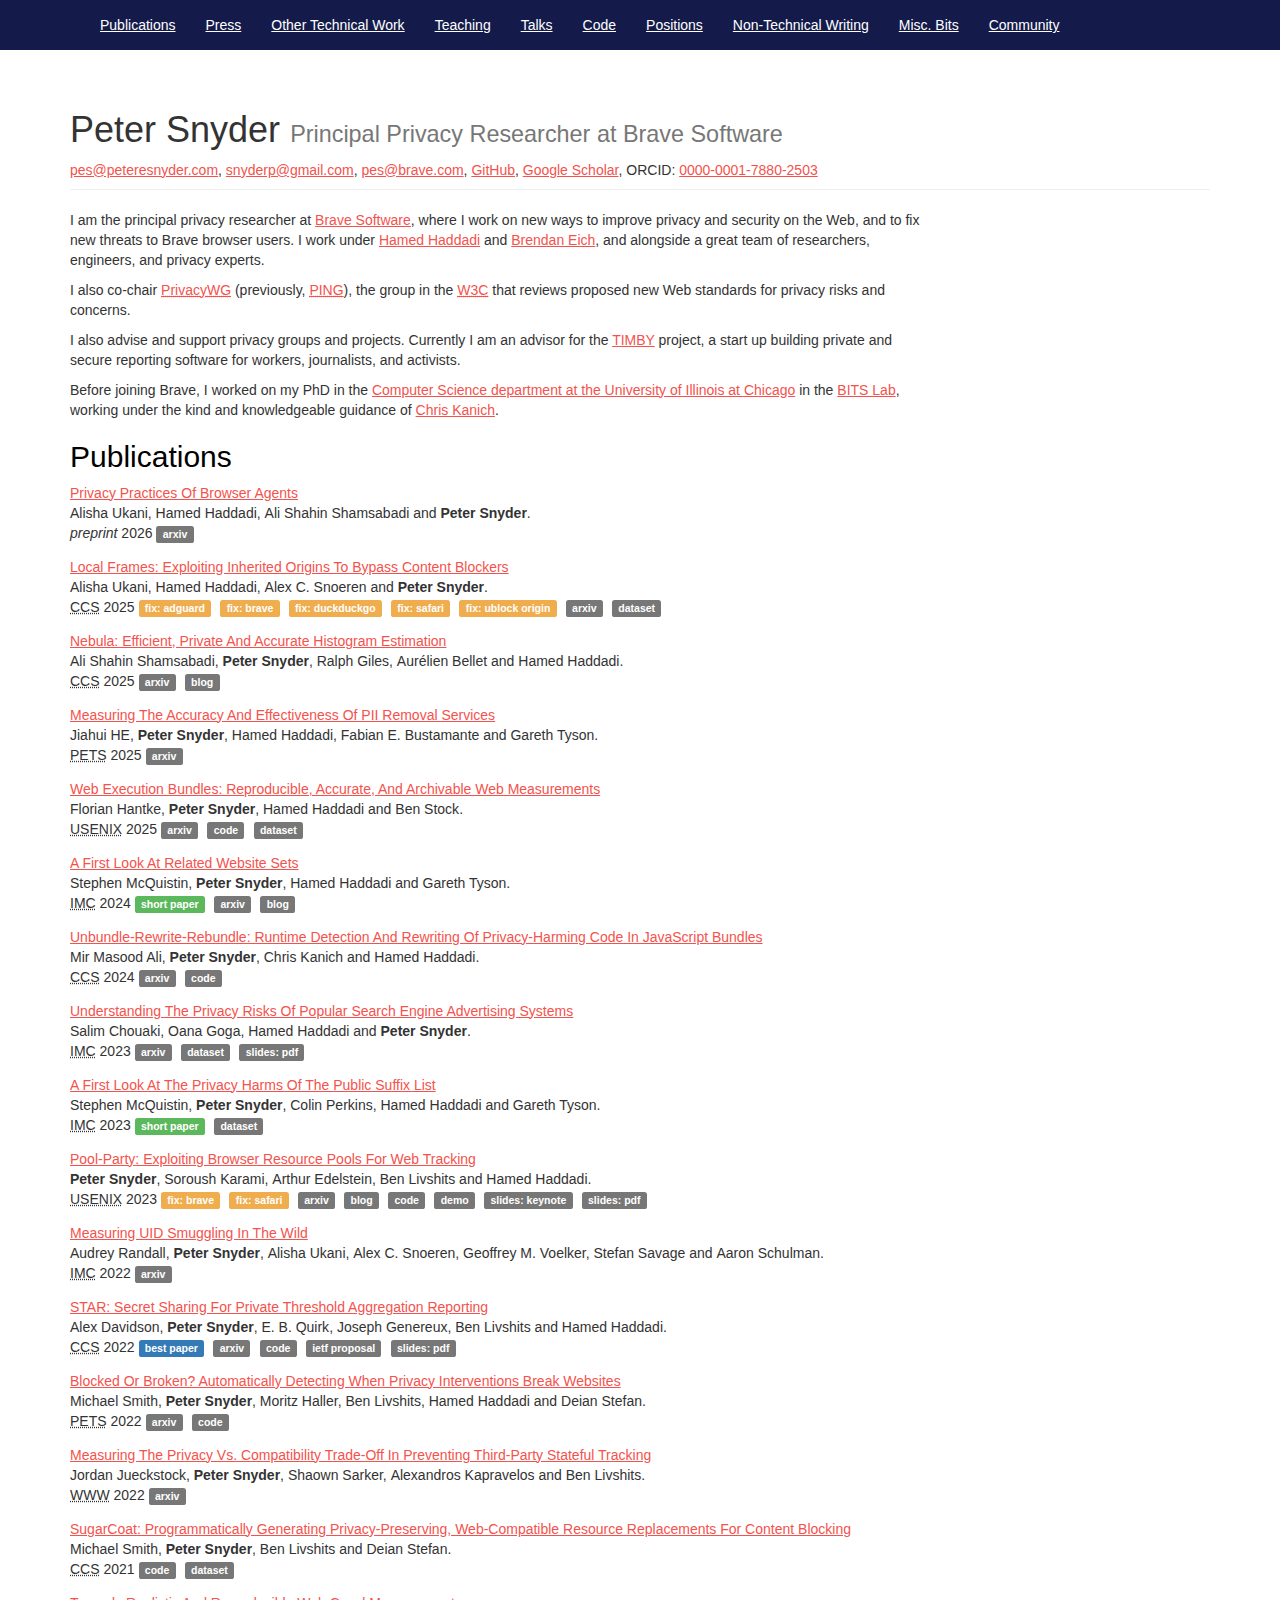
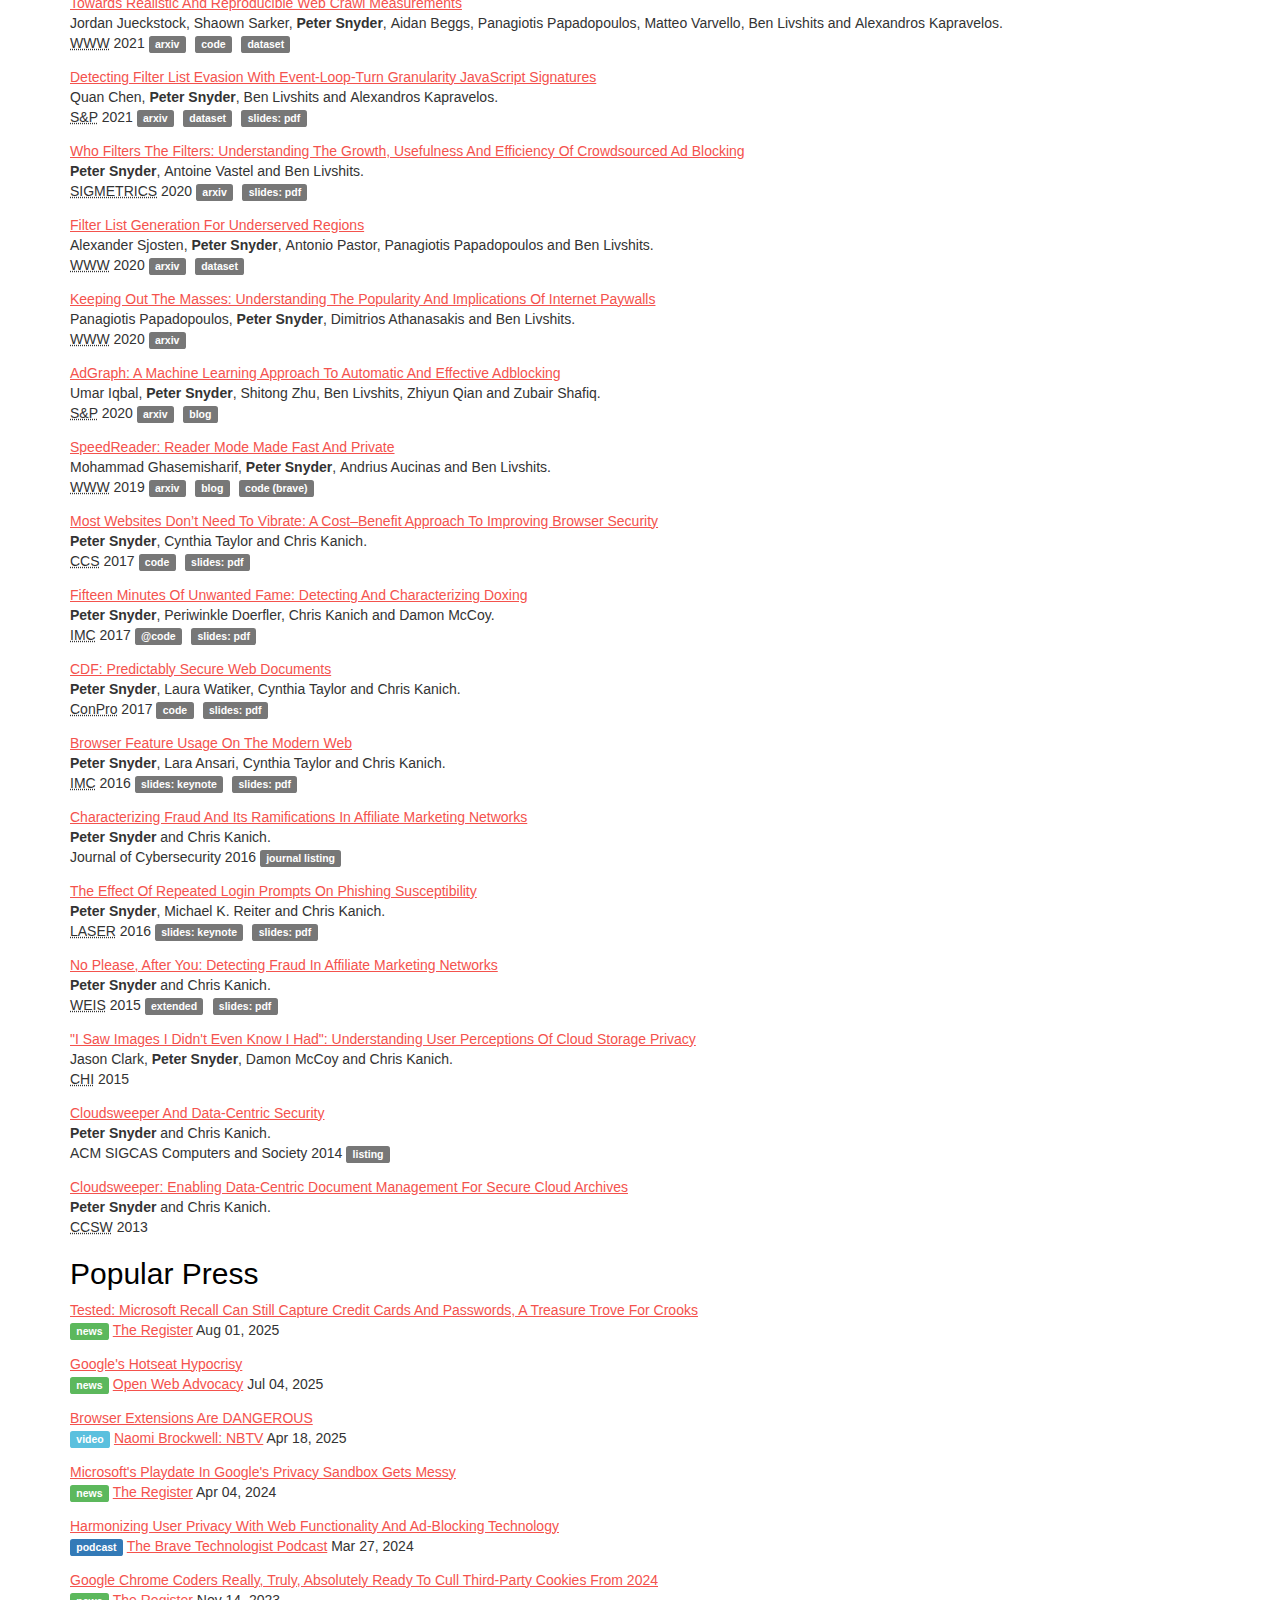
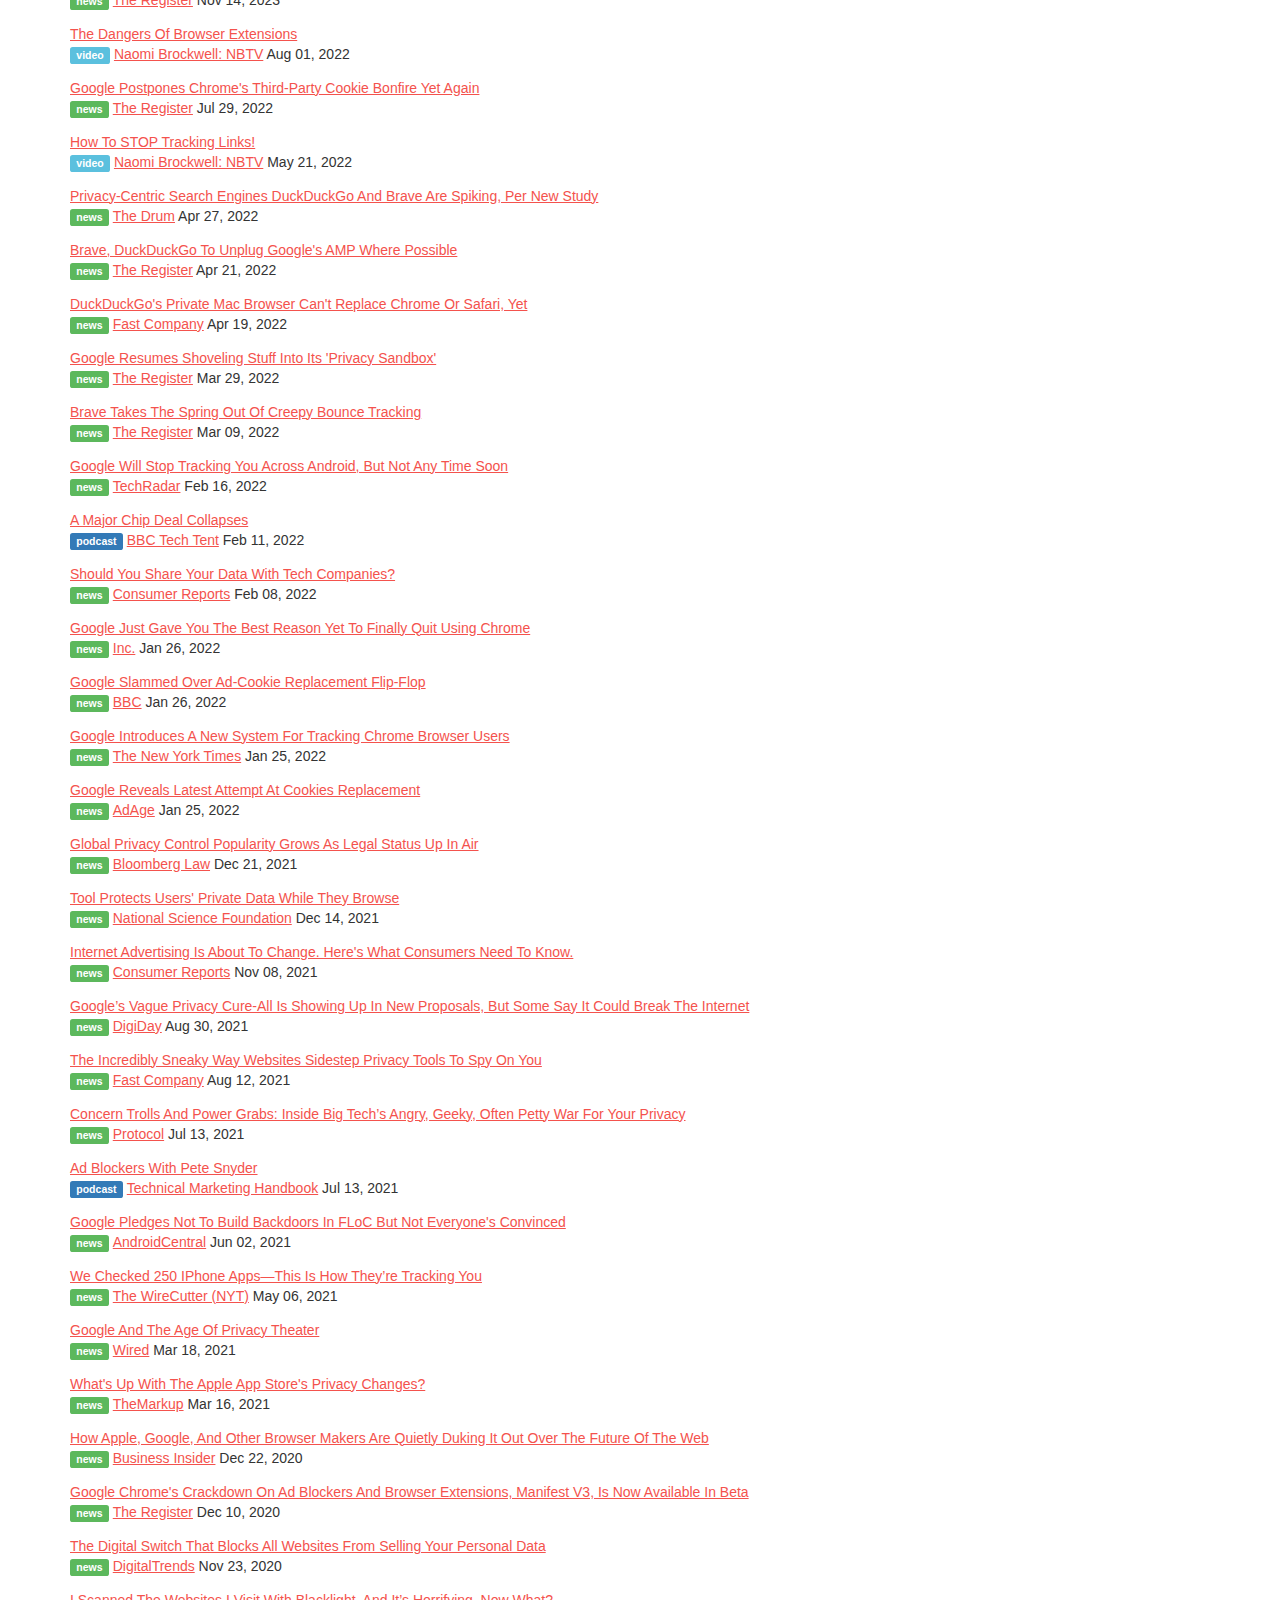
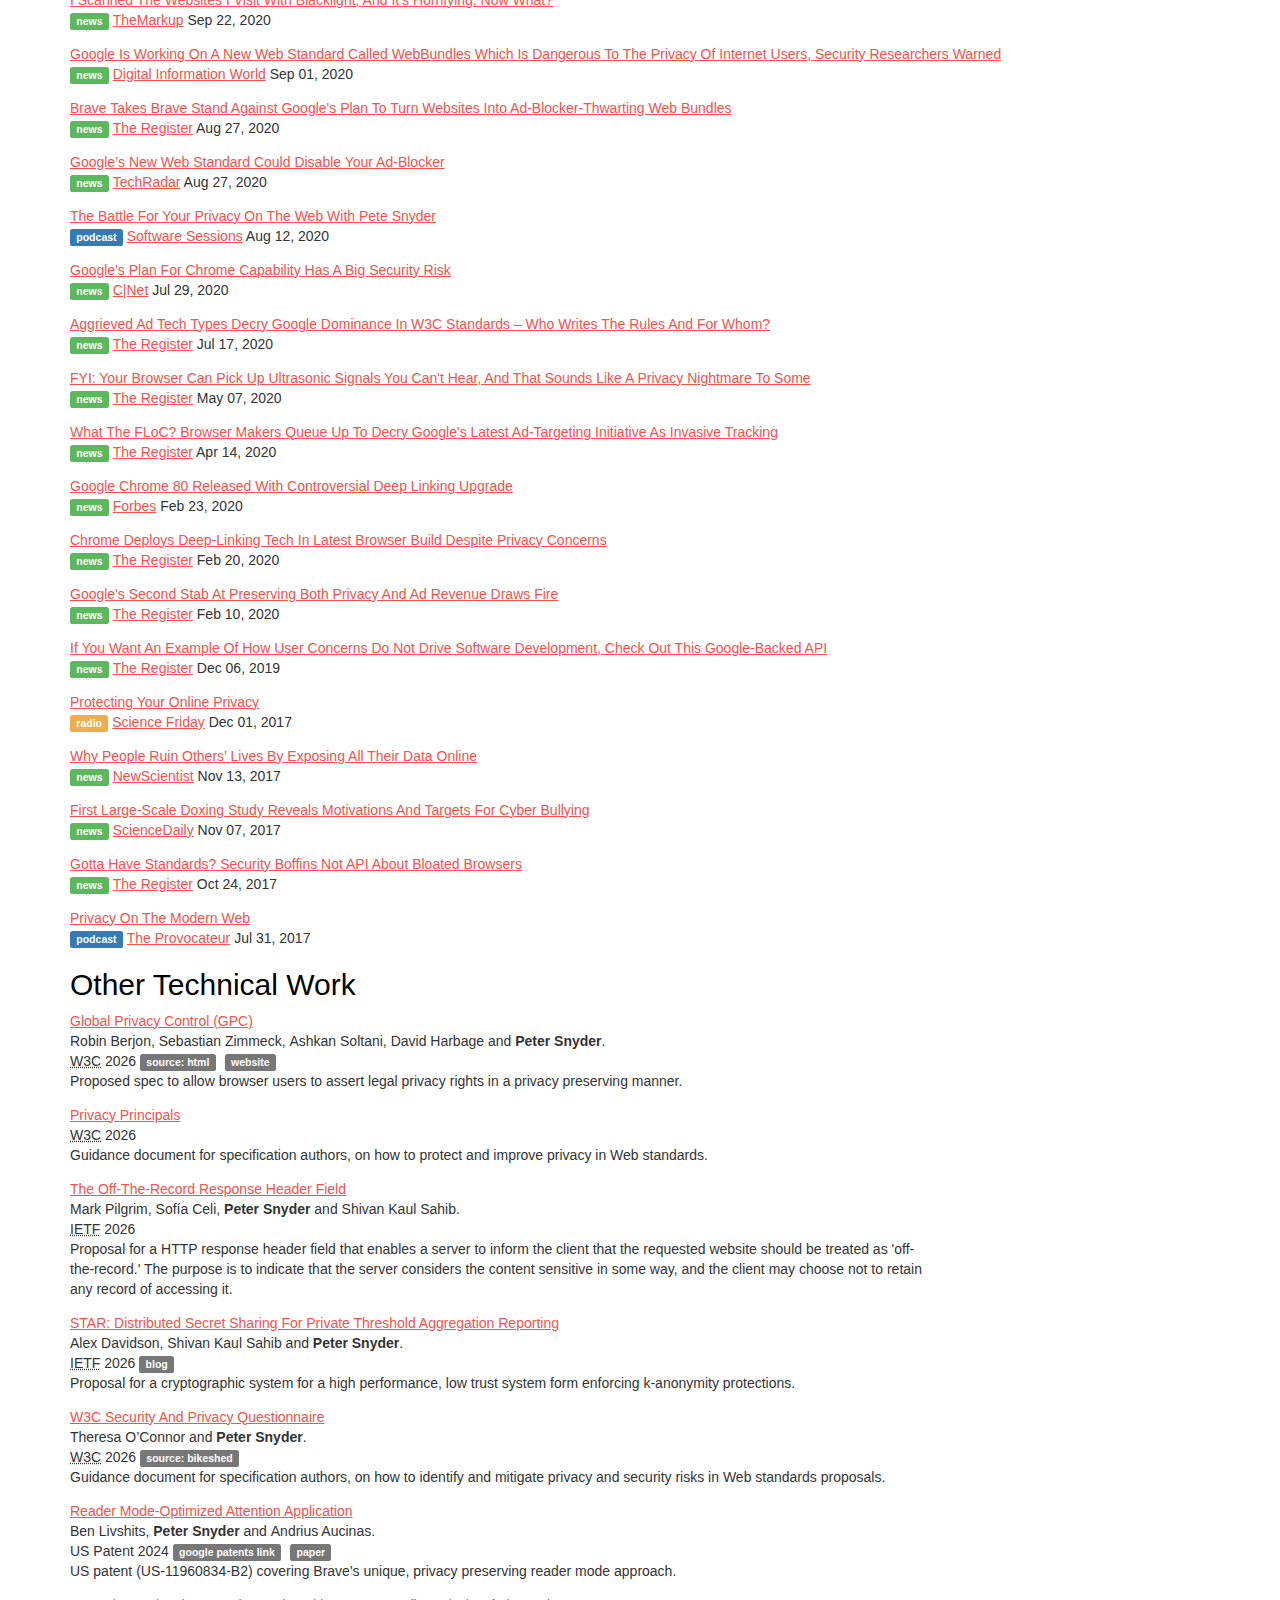
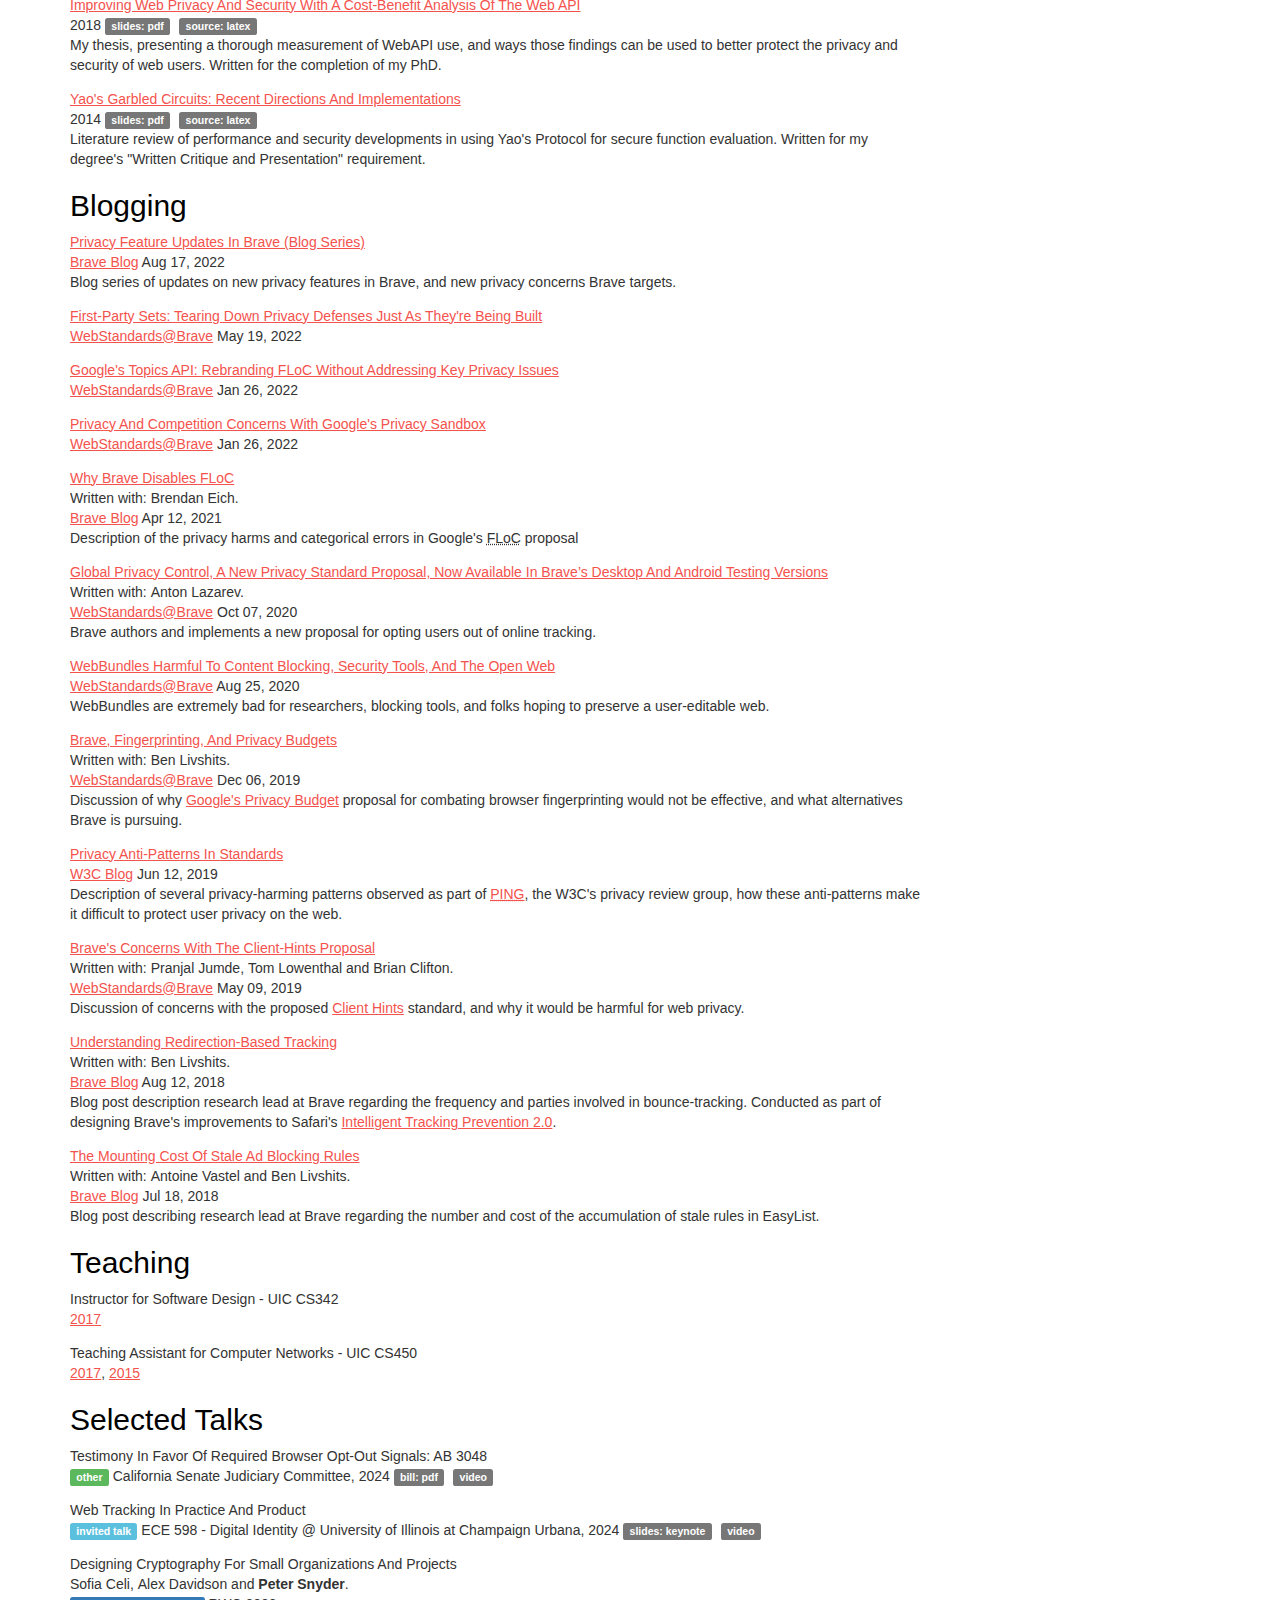
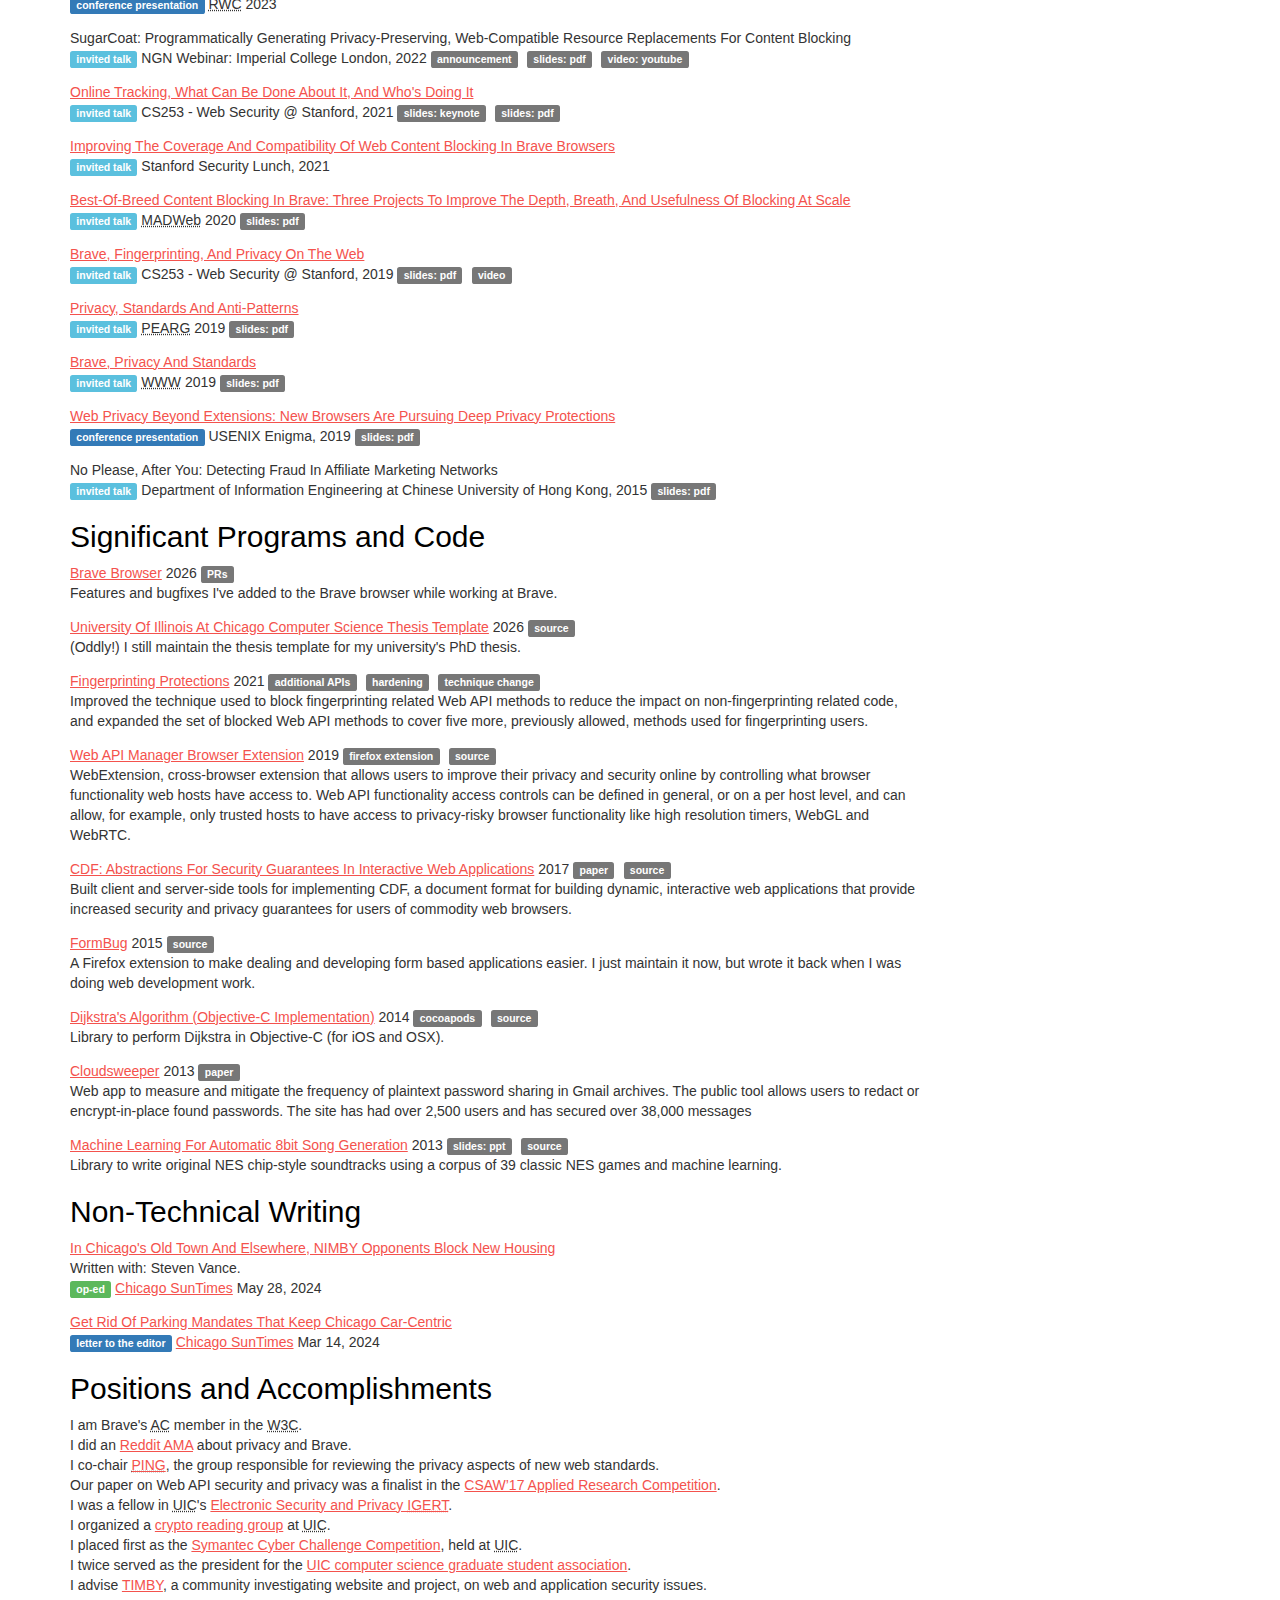
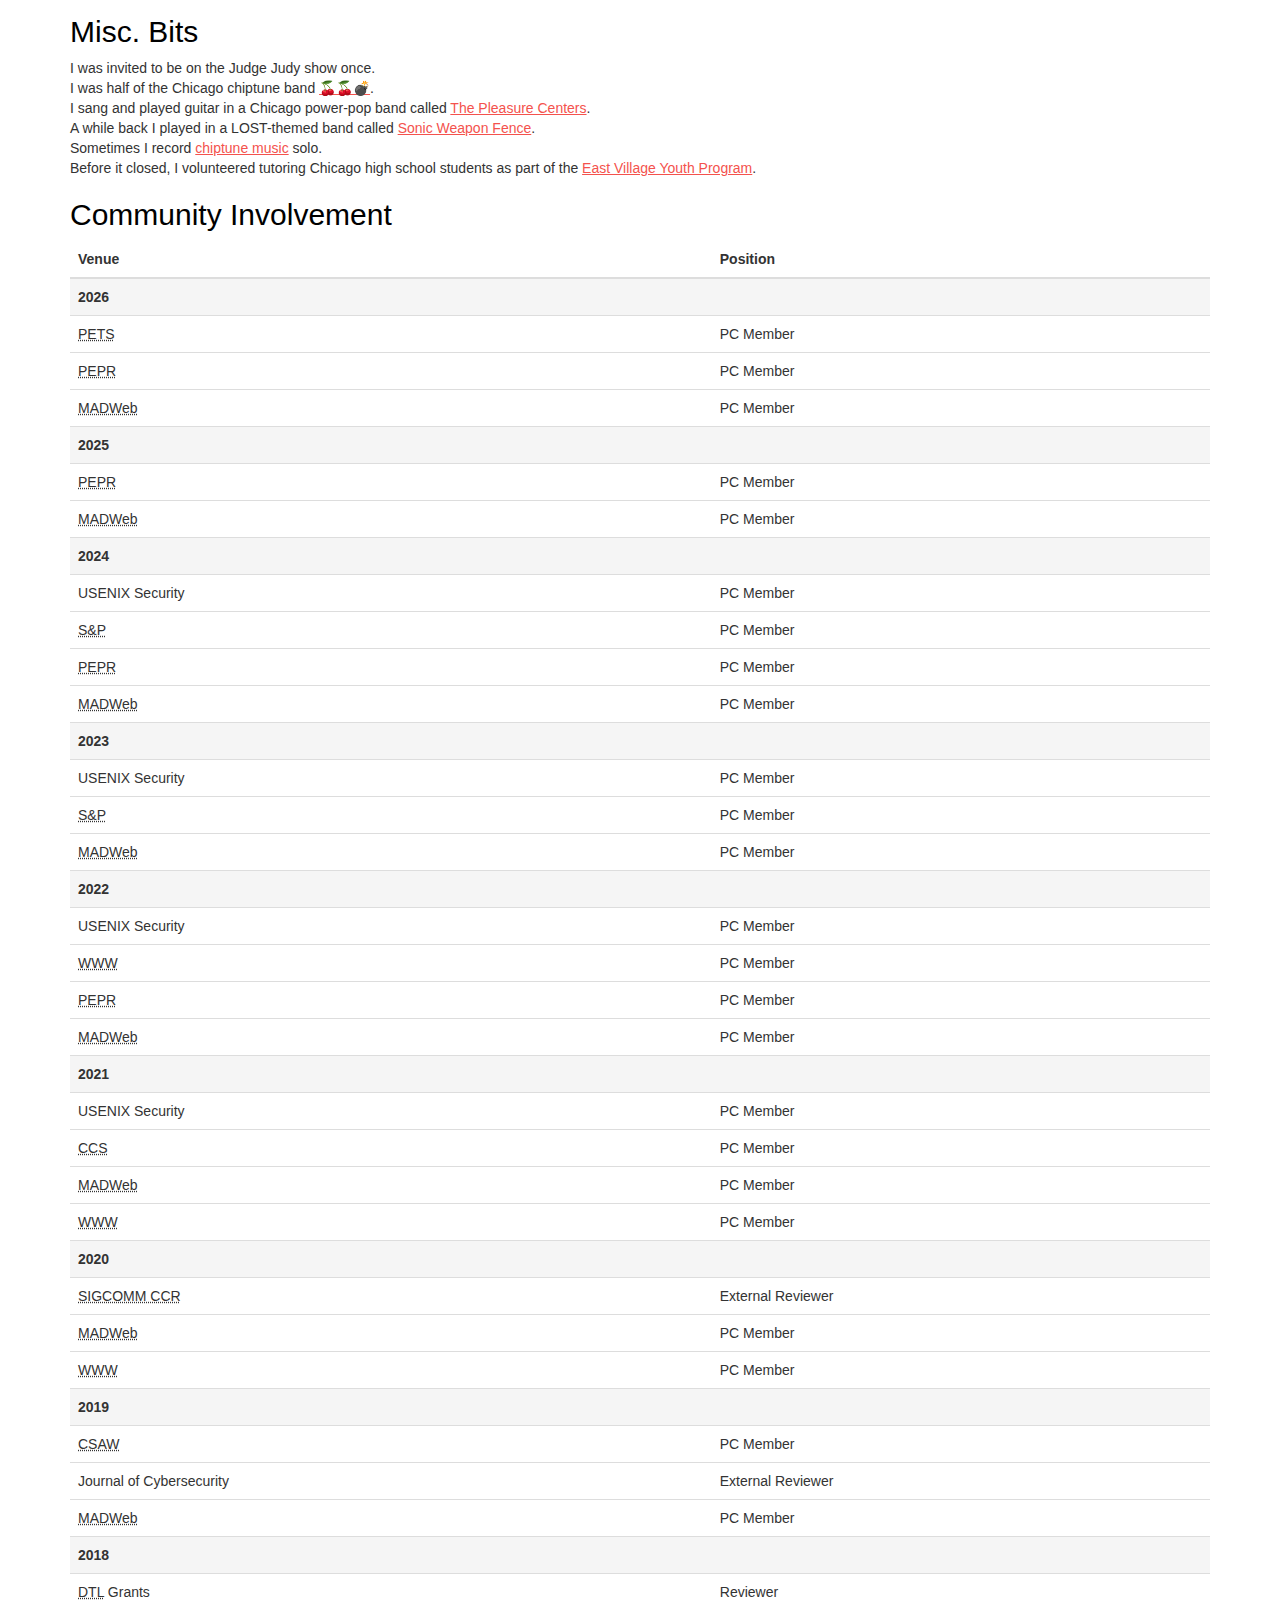
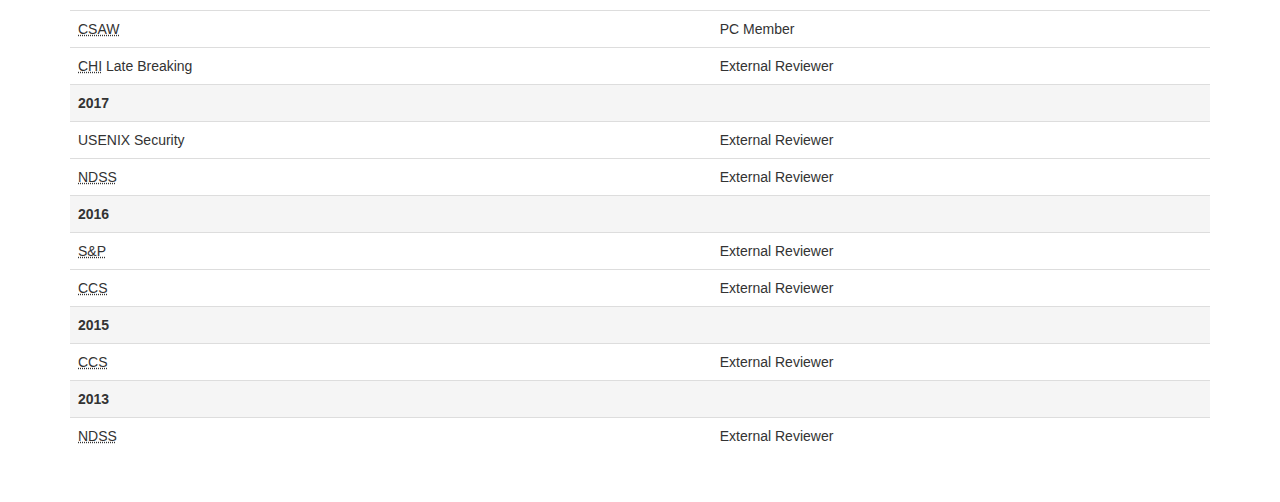
<file: docs/index.html>
<!doctype html>
<html class="no-js" lang="en">

<head>
    <meta charset="utf-8">
    <meta http-equiv="x-ua-compatible" content="ie=edge">
    <title>Peter Snyder - Principal Privacy Researcher, Brave Software</title>
    <meta name="description" content="The homepage of Peter E. Snyder, Principal Privacy Researcher at Brave software.">
    <meta name="viewport" content="width=device-width, initial-scale=1">
    <meta name="referrer" content="no-referrer">
    <link rel="stylesheet" href="static/css/bootstrap.min.css">
    <link rel="stylesheet" href="static/css/styles.css">
</head>

<body>
    <nav class="navbar navbar-default">
        <div class="container">
            <div class="navbar-header">
                <button type="button" class="navbar-toggle collapsed" data-target="#main-nav" data-toggle="collapse" aria-expanded="false">
                    <span class="sr-only">Toggle navigation</span>
                    <span class="icon-bar">&nbsp;</span>
                    <span class="icon-bar">&nbsp;</span>
                    <span class="icon-bar">&nbsp;</span>
                </button>
            </div>

            <div class="collapse navbar-collapse" id="main-nav">
                <ul class="nav navbar-nav">
                    <li><a href="#publications">Publications</a></li>
                    <li><a href="#press">Press</a></li>
                    <li><a href="#other-writing">Other Technical Work</a></li>
                    <li><a href="#teaching">Teaching</a></li>
                    <li><a href="#talks">Talks</a></li>
                    <li><a href="#code">Code</a></li>
                    <li><a href="#positions">Positions</a></li>
                    <li><a href="#non-tech-writing">Non-Technical Writing</a></li>
                    <li><a href="#misc">Misc. Bits</a></li>
                    <li><a href="#community">Community</a></li>
                </ul>
            </div>
        </div>
    </nav>

    <div class="container">
        <div class="row">
            <div class="col-md-12">
                <div class="page-header">
                    <h1>Peter Snyder <small>Principal Privacy Researcher at Brave Software</small></h1>
                    <ul class="pub-links">
                        <li><a href="mailto:pes@peteresnyder.com">pes@peteresnyder.com</a></li>
                        <li><a href="mailto:snyderp@gmail.com">snyderp@gmail.com</a></li>
                        <li><a href="mailto:pes@brave.com">pes@brave.com</a></li>
                        <li><a href="https://github.com/pes10k">GitHub</a></li>
                        <li><a href="https://scholar.google.com/citations?user=vdLx5woAAAAJ&hl=en">Google Scholar</a></li>
                        <li>ORCID: <a href="https://orcid.org/0000-0001-7880-2503">0000-0001-7880-2503</a></li>
                    </ul>
                </div>

                <div class="description">
                    <p>
                        I am the principal privacy researcher at <a href="https://brave.com">Brave Software</a>,
                        where I work on new ways to improve privacy and security on the Web,
                        and to fix new threats to Brave browser users.
                        I work under <a href="https://haddadi.github.io/about/">Hamed Haddadi</a> and
                        <a href="https://brendaneich.com/">Brendan Eich</a>, and alongside
                        a great team of researchers, engineers, and privacy experts.
                    </p>

                    <p>
                        I also co-chair <a href="https://www.w3.org/groups/wg/privacy/"><abbr title="Privacy Working Group">PrivacyWG</abbr></a>
                        (previously, <a href="https://www.w3.org/Privacy/IG/"><abbr title="Privacy Interest Group">PING</abbr></a>),
                        the group in the <a href="https://www.w3.org"><abbr title="World Wide Web Consortium">W3C</abbr></a>
                        that reviews proposed new Web standards for privacy risks and concerns.
                    </p>

                    <p>
                        I also advise and support privacy groups and projects. Currently I am an advisor for
                        the <a href="https://timby.org/">TIMBY</a> project, a start up building private and secure reporting software
                        for workers, journalists, and activists.
                    </p>

                    <p>
                        Before joining Brave, I worked on my PhD in the <a href="https://www.cs.uic.edu/">Computer Science department
                        at the University of Illinois at Chicago</a> in the <a href="https://bits.lab.uic.edu/">BITS Lab</a>,
                        working under the kind and knowledgeable guidance of <a href="https://www.cs.uic.edu/~ckanich/">Chris Kanich</a>.
                    </p>
                </div>

                <section id="publications-and-journals">
                    <h2><a id="publications">Publications</a></h2>
                    <ul class="publications">
                        <li>
                            <a class="pub-title" href="https://arxiv.org/pdf/2512.07725">Privacy Practices of Browser Agents</a>
                            <ol class="authors">
                                <li>Alisha Ukani</li>
                                <li>Hamed Haddadi</li>
                                <li>Ali Shahin Shamsabadi</li>
                                <li><span class="me">Peter Snyder</span></li>
                            </ol>
                            <span class="venue">
                                <span class="venue-title venue-title-preprint">preprint</span>
                                <time datetime="2026">2026</time>
                            </span>
                            <span class="pub-links">
                                <span class="label label-default pub-link"><a href="https://arxiv.org/abs/2512.07725">arxiv</a></span>
                            </span>
                        </li>
                        <li>
                            <a class="pub-title" href="static/papers/local-frames-ccs-2025.pdf">Local Frames: Exploiting Inherited Origins to Bypass Content Blockers</a>
                            <ol class="authors">
                                <li>Alisha Ukani</li>
                                <li>Hamed Haddadi</li>
                                <li>Alex C. Snoeren</li>
                                <li><span class="me">Peter Snyder</span></li>
                            </ol>
                            <span class="venue">
                                <abbr class="venue-title venue-title-ccs" title="ACM Conference on Computer and Communications Security">CCS</abbr>
                                <time datetime="2025">2025</time>
                            </span>
                            <span class="pub-links">
                                <span class="label label-warning pub-link"><a href="https://github.com/AdguardTeam/AdguardBrowserExtension/commit/0fc7d25d542af2b70421cb3d249480a92d9b7581">fix: adguard</a></span>
                                <span class="label label-warning pub-link"><a href="https://github.com/brave/brave-core/pull/26622">fix: brave</a></span>
                                <span class="label label-warning pub-link"><a href="https://github.com/duckduckgo/BrowserServicesKit/pull/1021">fix: duckduckgo</a></span>
                                <span class="label label-warning pub-link"><a href="https://support.apple.com/en-us/122371">fix: safari</a></span>
                                <span class="label label-warning pub-link"><a href="https://github.com/gorhill/uBlock/commit/520f81f">fix: ublock origin</a></span>
                                <span class="label label-default pub-link"><a href="https://arxiv.org/abs/2506.00317">arxiv</a></span>
                                <span class="label label-default pub-link"><a href="https://osf.io/9yq57/files/osfstorage">dataset</a></span>
                            </span>
                        </li>
                        <li>
                            <a class="pub-title" href="static/papers/nebula-ccs-2025.pdf">Nebula: Efficient, Private and Accurate Histogram Estimation</a>
                            <ol class="authors">
                                <li>Ali Shahin Shamsabadi</li>
                                <li><span class="me">Peter Snyder</span></li>
                                <li>Ralph Giles</li>
                                <li>Aurélien Bellet</li>
                                <li>Hamed Haddadi</li>
                            </ol>
                            <span class="venue">
                                <abbr class="venue-title venue-title-ccs" title="ACM Conference on Computer and Communications Security">CCS</abbr>
                                <time datetime="2025">2025</time>
                            </span>
                            <span class="pub-links">
                                <span class="label label-default pub-link"><a href="https://arxiv.org/abs/2409.09676">arxiv</a></span>
                                <span class="label label-default pub-link"><a href="https://brave.com/blog/nebula/">blog</a></span>
                            </span>
                        </li>
                        <li>
                            <a class="pub-title" href="static/papers/data-brokers-pets-2025.pdf">Measuring the Accuracy and Effectiveness of PII Removal Services</a>
                            <ol class="authors">
                                <li>Jiahui HE</li>
                                <li><span class="me">Peter Snyder</span></li>
                                <li>Hamed Haddadi</li>
                                <li>Fabian E. Bustamante</li>
                                <li>Gareth Tyson</li>
                            </ol>
                            <span class="venue">
                                <abbr class="venue-title venue-title-pets" title="Privacy Enhancing Technologies">PETS</abbr>
                                <time datetime="2025">2025</time>
                            </span>
                            <span class="pub-links">
                                <span class="label label-default pub-link"><a href="https://arxiv.org/abs/2505.06989">arxiv</a></span>
                            </span>
                        </li>
                        <li>
                            <a class="pub-title" href="static/papers/webrec-usenix-2025.pdf">Web Execution Bundles: Reproducible, Accurate, and Archivable Web Measurements</a>
                            <ol class="authors">
                                <li>Florian Hantke</li>
                                <li><span class="me">Peter Snyder</span></li>
                                <li>Hamed Haddadi</li>
                                <li>Ben Stock</li>
                            </ol>
                            <span class="venue">
                                <abbr class="venue-title venue-title-usenix" title="USENIX Security">USENIX</abbr>
                                <time datetime="2025">2025</time>
                            </span>
                            <span class="pub-links">
                                <span class="label label-default pub-link"><a href="https://arxiv.org/abs/2501.15911">arxiv</a></span>
                                <span class="label label-default pub-link"><a href="https://github.com/brave/pagegraph-crawl/">code</a></span>
                                <span class="label label-default pub-link"><a href="https://doi.org/10.5281/zenodo.14761021">dataset</a></span>
                            </span>
                        </li>
                        <li>
                            <a class="pub-title" href="static/papers/related-sites-imc-2024.pdf">A First Look at Related Website Sets</a>
                            <ol class="authors">
                                <li>Stephen McQuistin</li>
                                <li><span class="me">Peter Snyder</span></li>
                                <li>Hamed Haddadi</li>
                                <li>Gareth Tyson</li>
                            </ol>
                            <span class="venue">
                                <abbr class="venue-title venue-title-imc" title="ACM Internet Measurement Conference">IMC</abbr>
                                <time datetime="2024">2024</time>
                            </span>
                            <span class="pub-links">
                                <span class="label label-success">short paper</span>
                                <span class="label label-default pub-link"><a href="https://arxiv.org/abs/2408.07495">arxiv</a></span>
                                <span class="label label-default pub-link"><a href="https://brave.com/blog/related-website-sets/">blog</a></span>
                            </span>
                        </li>
                        <li>
                            <a class="pub-title" href="static/papers/unbundle-rewrite-rebundle-ccs-2024.pdf">Unbundle-Rewrite-Rebundle: Runtime Detection and Rewriting of Privacy-Harming Code in JavaScript Bundles</a>
                            <ol class="authors">
                                <li>Mir Masood Ali</li>
                                <li><span class="me">Peter Snyder</span></li>
                                <li>Chris Kanich</li>
                                <li>Hamed Haddadi</li>
                            </ol>
                            <span class="venue">
                                <abbr class="venue-title venue-title-ccs" title="ACM Conference on Computer and Communications Security">CCS</abbr>
                                <time datetime="2024">2024</time>
                            </span>
                            <span class="pub-links">
                                <span class="label label-default pub-link"><a href="https://arxiv.org/abs/2405.00596">arxiv</a></span>
                                <span class="label label-default pub-link"><a href="https://github.com/masood/urr">code</a></span>
                            </span>
                        </li>
                        <li>
                            <a class="pub-title" href="static/papers/search-advertising-imc-2023.pdf">Understanding the Privacy Risks of Popular Search Engine Advertising Systems</a>
                            <ol class="authors">
                                <li>Salim Chouaki</li>
                                <li>Oana Goga</li>
                                <li>Hamed Haddadi</li>
                                <li><span class="me">Peter Snyder</span></li>
                            </ol>
                            <span class="venue">
                                <abbr class="venue-title venue-title-imc" title="ACM Internet Measurement Conference">IMC</abbr>
                                <time datetime="2023">2023</time>
                            </span>
                            <span class="pub-links">
                                <span class="label label-default pub-link"><a href="https://arxiv.org/abs/2308.15309">arxiv</a></span>
                                <span class="label label-default pub-link"><a href="https://github.com/CHOUAKIsalim/Search_Engines_Privacy">dataset</a></span>
                                <span class="label label-default pub-link"><a href="static/slides/search-advertising-imc-2023.pdf">slides: pdf</a></span>
                            </span>
                        </li>
                        <li>
                            <a class="pub-title" href="static/papers/public-suffix-list-imc-2023.pdf">A First Look at the Privacy Harms of the Public Suffix List</a>
                            <ol class="authors">
                                <li>Stephen McQuistin</li>
                                <li><span class="me">Peter Snyder</span></li>
                                <li>Colin Perkins</li>
                                <li>Hamed Haddadi</li>
                                <li>Gareth Tyson</li>
                            </ol>
                            <span class="venue">
                                <abbr class="venue-title venue-title-imc" title="ACM Internet Measurement Conference">IMC</abbr>
                                <time datetime="2023">2023</time>
                            </span>
                            <span class="pub-links">
                                <span class="label label-success">short paper</span>
                                <span class="label label-default pub-link"><a href="https://doi.org/10.17630/50e596c3-7537-4f74-b503-e9bcc5c8b95a">dataset</a></span>
                            </span>
                        </li>
                        <li>
                            <a class="pub-title" href="static/papers/pool-party-usenix-2023.pdf">Pool-Party: Exploiting Browser Resource Pools for Web Tracking</a>
                            <ol class="authors">
                                <li><span class="me">Peter Snyder</span></li>
                                <li>Soroush Karami</li>
                                <li>Arthur Edelstein</li>
                                <li>Ben Livshits</li>
                                <li>Hamed Haddadi</li>
                            </ol>
                            <span class="venue">
                                <abbr class="venue-title venue-title-usenix" title="USENIX Security">USENIX</abbr>
                                <time datetime="2023">2023</time>
                            </span>
                            <span class="pub-links">
                                <span class="label label-warning pub-link"><a href="https://github.com/brave/brave-core/pull/11609">fix: brave</a></span>
                                <span class="label label-warning pub-link"><a href="https://support.apple.com/en-la/103170">fix: safari</a></span>
                                <span class="label label-default pub-link"><a href="https://arxiv.org/abs/2112.06324">arxiv</a></span>
                                <span class="label label-default pub-link"><a href="https://brave.com/privacy-updates/13-pool-party-side-channels/">blog</a></span>
                                <span class="label label-default pub-link"><a href="https://github.com/brave-experiments/poolparty-resources">code</a></span>
                                <span class="label label-default pub-link"><a href="https://anonymous.4open.science/r/poolparty-2E6B/static/inner.js">demo</a></span>
                                <span class="label label-default pub-link"><a href="static/slides/pool-party-usenix-2023.key">slides: keynote</a></span>
                                <span class="label label-default pub-link"><a href="static/slides/pool-party-usenix-2023.pdf">slides: pdf</a></span>
                            </span>
                        </li>
                        <li>
                            <a class="pub-title" href="static/papers/uids-imc-2022.pdf">Measuring UID Smuggling in the Wild</a>
                            <ol class="authors">
                                <li>Audrey Randall</li>
                                <li><span class="me">Peter Snyder</span></li>
                                <li>Alisha Ukani</li>
                                <li>Alex C. Snoeren</li>
                                <li>Geoffrey M. Voelker</li>
                                <li>Stefan Savage</li>
                                <li>Aaron Schulman</li>
                            </ol>
                            <span class="venue">
                                <abbr class="venue-title venue-title-imc" title="ACM Internet Measurement Conference">IMC</abbr>
                                <time datetime="2022">2022</time>
                            </span>
                            <span class="pub-links">
                                <span class="label label-default pub-link"><a href="https://arxiv.org/abs/2203.10188">arxiv</a></span>
                            </span>
                        </li>
                        <li>
                            <a class="pub-title" href="static/papers/star-ccs-2022.pdf">STAR: Secret Sharing for Private Threshold Aggregation Reporting</a>
                            <ol class="authors">
                                <li>Alex Davidson</li>
                                <li><span class="me">Peter Snyder</span></li>
                                <li>E. B. Quirk</li>
                                <li>Joseph Genereux</li>
                                <li>Ben Livshits</li>
                                <li>Hamed Haddadi</li>
                            </ol>
                            <span class="venue">
                                <abbr class="venue-title venue-title-ccs" title="ACM Conference on Computer and Communications Security">CCS</abbr>
                                <time datetime="2022">2022</time>
                            </span>
                            <span class="pub-links">
                                <span class="label label-primary">best paper</span>
                                <span class="label label-default pub-link"><a href="https://arxiv.org/abs/2109.10074">arxiv</a></span>
                                <span class="label label-default pub-link"><a href="https://github.com/brave/sta-rs">code</a></span>
                                <span class="label label-default pub-link"><a href="https://datatracker.ietf.org/doc/draft-dss-star/">ietf proposal</a></span>
                                <span class="label label-default pub-link"><a href="static/slides/star-ccs-2022.pdf">slides: pdf</a></span>
                            </span>
                        </li>
                        <li>
                            <a class="pub-title" href="static/papers/compat-pets-2022.pdf">Blocked or Broken? Automatically Detecting When Privacy Interventions Break Websites</a>
                            <ol class="authors">
                                <li>Michael Smith</li>
                                <li><span class="me">Peter Snyder</span></li>
                                <li>Moritz Haller</li>
                                <li>Ben Livshits</li>
                                <li>Hamed Haddadi</li>
                                <li>Deian Stefan</li>
                            </ol>
                            <span class="venue">
                                <abbr class="venue-title venue-title-pets" title="Privacy Enhancing Technologies">PETS</abbr>
                                <time datetime="2022">2022</time>
                            </span>
                            <span class="pub-links">
                                <span class="label label-default pub-link"><a href="https://arxiv.org/abs/2203.03528">arxiv</a></span>
                                <span class="label label-default pub-link"><a href="https://github.com/brave-experiments/webcompat-measurement-pipeline">code</a></span>
                            </span>
                        </li>
                        <li>
                            <a class="pub-title" href="static/papers/storage-policies-www-2022.pdf">Measuring the Privacy vs. Compatibility Trade-off in Preventing Third-Party Stateful Tracking</a>
                            <ol class="authors">
                                <li>Jordan Jueckstock</li>
                                <li><span class="me">Peter Snyder</span></li>
                                <li>Shaown Sarker</li>
                                <li>Alexandros Kapravelos</li>
                                <li>Ben Livshits</li>
                            </ol>
                            <span class="venue">
                                <abbr class="venue-title venue-title-www" title="The Web Conference">WWW</abbr>
                                <time datetime="2022">2022</time>
                            </span>
                            <span class="pub-links">
                                <span class="label label-default pub-link"><a href="https://arxiv.org/abs/2011.01267">arxiv</a></span>
                            </span>
                        </li>
                        <li>
                            <a class="pub-title" href="static/papers/sugarcoat-ccs-2021.pdf">SugarCoat: Programmatically Generating Privacy-Preserving, Web-Compatible Resource Replacements for Content Blocking</a>
                            <ol class="authors">
                                <li>Michael Smith</li>
                                <li><span class="me">Peter Snyder</span></li>
                                <li>Ben Livshits</li>
                                <li>Deian Stefan</li>
                            </ol>
                            <span class="venue">
                                <abbr class="venue-title venue-title-ccs" title="ACM Conference on Computer and Communications Security">CCS</abbr>
                                <time datetime="2021">2021</time>
                            </span>
                            <span class="pub-links">
                                <span class="label label-default pub-link"><a href="https://github.com/SugarCoatWeb/sugarcoat">code</a></span>
                                <span class="label label-default pub-link"><a href="https://github.com/SugarCoatWeb/sugarcoat-data">dataset</a></span>
                            </span>
                        </li>
                        <li>
                            <a class="pub-title" href="static/papers/realistic-www-2021.pdf">Towards Realistic and Reproducible Web Crawl Measurements</a>
                            <ol class="authors">
                                <li>Jordan Jueckstock</li>
                                <li>Shaown Sarker</li>
                                <li><span class="me">Peter Snyder</span></li>
                                <li>Aidan Beggs</li>
                                <li>Panagiotis Papadopoulos</li>
                                <li>Matteo Varvello</li>
                                <li>Ben Livshits</li>
                                <li>Alexandros Kapravelos</li>
                            </ol>
                            <span class="venue">
                                <abbr class="venue-title venue-title-www" title="The Web Conference">WWW</abbr>
                                <time datetime="2021">2021</time>
                            </span>
                            <span class="pub-links">
                                <span class="label label-default pub-link"><a href="https://arxiv.org/abs/1905.08767">arxiv</a></span>
                                <span class="label label-default pub-link"><a href="https://github.com/wspr-ncsu/reprocrawl-code-release">code</a></span>
                                <span class="label label-default pub-link"><a href="https://drive.google.com/file/d/1x-6_ATLtUTgBGmF8Yuz_ne-e_G20ve46/view">dataset</a></span>
                            </span>
                        </li>
                        <li>
                            <a class="pub-title" href="static/papers/event-loop-signatures-sp-2021.pdf">Detecting Filter List Evasion With Event-Loop-Turn Granularity JavaScript Signatures</a>
                            <ol class="authors">
                                <li>Quan Chen</li>
                                <li><span class="me">Peter Snyder</span></li>
                                <li>Ben Livshits</li>
                                <li>Alexandros Kapravelos</li>
                            </ol>
                            <span class="venue">
                                <abbr class="venue-title venue-title-sp" title="IEEE Security &amp; Privacy">S&amp;P</abbr>
                                <time datetime="2021">2021</time>
                            </span>
                            <span class="pub-links">
                                <span class="label label-default pub-link"><a href="https://arxiv.org/abs/2005.11910">arxiv</a></span>
                                <span class="label label-default pub-link"><a href="https://github.com/semantic-signatures/semantic-signatures">dataset</a></span>
                                <span class="label label-default pub-link"><a href="static/slides/sigmetrics-2020-filters-slides.pdf">slides: pdf</a></span>
                            </span>
                        </li>
                        <li>
                            <a class="pub-title" href="static/papers/easylist-sigmetrics-2020.pdf">Who Filters the Filters: Understanding the Growth, Usefulness and Efficiency of Crowdsourced Ad Blocking</a>
                            <ol class="authors">
                                <li><span class="me">Peter Snyder</span></li>
                                <li>Antoine Vastel</li>
                                <li>Ben Livshits</li>
                            </ol>
                            <span class="venue">
                                <abbr class="venue-title venue-title-sigmetrics" title="ACM Special Interest Group for the Computer Systems Performance Evaluation Community">SIGMETRICS</abbr>
                                <time datetime="2020">2020</time>
                            </span>
                            <span class="pub-links">
                                <span class="label label-default pub-link"><a href="https://arxiv.org/abs/1810.09160">arxiv</a></span>
                                <span class="label label-default pub-link"><a href="static/slides/easylist-sigmetrics-2020.pdf">slides: pdf</a></span>
                            </span>
                        </li>
                        <li>
                            <a class="pub-title" href="static/papers/filterlists-www-2020.pdf">Filter List Generation for Underserved Regions</a>
                            <ol class="authors">
                                <li>Alexander Sjosten</li>
                                <li><span class="me">Peter Snyder</span></li>
                                <li>Antonio Pastor</li>
                                <li>Panagiotis Papadopoulos</li>
                                <li>Ben Livshits</li>
                            </ol>
                            <span class="venue">
                                <abbr class="venue-title venue-title-www" title="The Web Conference">WWW</abbr>
                                <time datetime="2020">2020</time>
                            </span>
                            <span class="pub-links">
                                <span class="label label-default pub-link"><a href="https://arxiv.org/pdf/1910.07303">arxiv</a></span>
                                <span class="label label-default pub-link"><a href="https://sites.google.com/site/longtailfilterlists/">dataset</a></span>
                            </span>
                        </li>
                        <li>
                            <a class="pub-title" href="static/papers/paywalls-www-2020.pdf">Keeping Out the Masses: Understanding the Popularity and Implications of Internet Paywalls</a>
                            <ol class="authors">
                                <li>Panagiotis Papadopoulos</li>
                                <li><span class="me">Peter Snyder</span></li>
                                <li>Dimitrios Athanasakis</li>
                                <li>Ben Livshits</li>
                            </ol>
                            <span class="venue">
                                <abbr class="venue-title venue-title-www" title="The Web Conference">WWW</abbr>
                                <time datetime="2020">2020</time>
                            </span>
                            <span class="pub-links">
                                <span class="label label-default pub-link"><a href="https://arxiv.org/pdf/1903.01406">arxiv</a></span>
                            </span>
                        </li>
                        <li>
                            <a class="pub-title" href="static/papers/adgraph-sp-2020.pdf">AdGraph: A Machine Learning Approach to Automatic and Effective Adblocking</a>
                            <ol class="authors">
                                <li>Umar Iqbal</li>
                                <li><span class="me">Peter Snyder</span></li>
                                <li>Shitong Zhu</li>
                                <li>Ben Livshits</li>
                                <li>Zhiyun Qian</li>
                                <li>Zubair Shafiq</li>
                            </ol>
                            <span class="venue">
                                <abbr class="venue-title venue-title-sp" title="IEEE Security &amp; Privacy">S&amp;P</abbr>
                                <time datetime="2020">2020</time>
                            </span>
                            <span class="pub-links">
                                <span class="label label-default pub-link"><a href="https://arxiv.org/pdf/1805.09155">arxiv</a></span>
                                <span class="label label-default pub-link"><a href="https://www.brave.com/brave-proposes-a-machine-learning-approach-for-ad-blocking/">blog</a></span>
                            </span>
                        </li>
                        <li>
                            <a class="pub-title" href="static/papers/speedreader-www-2019.pdf">SpeedReader: Reader Mode Made Fast and Private</a>
                            <ol class="authors">
                                <li>Mohammad Ghasemisharif</li>
                                <li><span class="me">Peter Snyder</span></li>
                                <li>Andrius Aucinas</li>
                                <li>Ben Livshits</li>
                            </ol>
                            <span class="venue">
                                <abbr class="venue-title venue-title-www" title="The Web Conference">WWW</abbr>
                                <time datetime="2019">2019</time>
                            </span>
                            <span class="pub-links">
                                <span class="label label-default pub-link"><a href="https://arxiv.org/abs/1811.03661">arxiv</a></span>
                                <span class="label label-default pub-link"><a href="https://brave.com/blog/speed-reader/">blog</a></span>
                                <span class="label label-default pub-link"><a href="https://github.com/brave/brave-core/tree/master/components/speedreader">code (brave)</a></span>
                            </span>
                        </li>
                        <li>
                            <a class="pub-title" href="static/papers/vibrate-ccs-2017.pdf">Most Websites Don’t Need to Vibrate: A Cost–Benefit Approach to Improving Browser Security</a>
                            <ol class="authors">
                                <li><span class="me">Peter Snyder</span></li>
                                <li>Cynthia Taylor</li>
                                <li>Chris Kanich</li>
                            </ol>
                            <span class="venue">
                                <abbr class="venue-title venue-title-ccs" title="ACM Conference on Computer and Communications Security">CCS</abbr>
                                <time datetime="2017">2017</time>
                            </span>
                            <span class="pub-links">
                                <span class="label label-default pub-link"><a href="https://github.com/pes10k/firefox-api-blocking-extension">code</a></span>
                                <span class="label label-default pub-link"><a href="static/papers/vibrate-ccs-2017.pdf">slides: pdf</a></span>
                            </span>
                        </li>
                        <li>
                            <a class="pub-title" href="static/papers/doxing-imc-2017.pdf">Fifteen Minutes of Unwanted Fame: Detecting and Characterizing Doxing</a>
                            <ol class="authors">
                                <li><span class="me">Peter Snyder</span></li>
                                <li>Periwinkle Doerfler</li>
                                <li>Chris Kanich</li>
                                <li>Damon McCoy</li>
                            </ol>
                            <span class="venue">
                                <abbr class="venue-title venue-title-imc" title="ACM Internet Measurement Conference">IMC</abbr>
                                <time datetime="2017">2017</time>
                            </span>
                            <span class="pub-links">
                                <span class="label label-default pub-link"><a href="static/misc/dox-pipeline.zip">@code</a></span>
                                <span class="label label-default pub-link"><a href="static/slides/doxing-imc-2017.pdf">slides: pdf</a></span>
                            </span>
                        </li>
                        <li>
                            <a class="pub-title" href="static/papers/cdf-conpro-2017.pdf">CDF: Predictably Secure Web Documents</a>
                            <ol class="authors">
                                <li><span class="me">Peter Snyder</span></li>
                                <li>Laura Watiker</li>
                                <li>Cynthia Taylor</li>
                                <li>Chris Kanich</li>
                            </ol>
                            <span class="venue">
                                <abbr class="venue-title venue-title-conpro" title="Workshop on Technology and Consumer Protection">ConPro</abbr>
                                <time datetime="2017">2017</time>
                            </span>
                            <span class="pub-links">
                                <span class="label label-default pub-link"><a href="https://github.com/bitslab/cdf">code</a></span>
                                <span class="label label-default pub-link"><a href="static/slides/cdf-conpro-2017.pdf">slides: pdf</a></span>
                            </span>
                        </li>
                        <li>
                            <a class="pub-title" href="static/papers/feature-use-imc-2016.pdf">Browser Feature Usage on the Modern Web</a>
                            <ol class="authors">
                                <li><span class="me">Peter Snyder</span></li>
                                <li>Lara Ansari</li>
                                <li>Cynthia Taylor</li>
                                <li>Chris Kanich</li>
                            </ol>
                            <span class="venue">
                                <abbr class="venue-title venue-title-imc" title="ACM Internet Measurement Conference">IMC</abbr>
                                <time datetime="2016">2016</time>
                            </span>
                            <span class="pub-links">
                                <span class="label label-default pub-link"><a href="static/slides/feature-use-imc-2016.key">slides: keynote</a></span>
                                <span class="label label-default pub-link"><a href="static/slides/feature-use-imc-2016.pdf">slides: pdf</a></span>
                            </span>
                        </li>
                        <li>
                            <a class="pub-title" href="https://cybersecurity.oxfordjournals.org/content/cybers/2/1/71.full.pdf">Characterizing Fraud and Its Ramifications in Affiliate Marketing Networks</a>
                            <ol class="authors">
                                <li><span class="me">Peter Snyder</span></li>
                                <li>Chris Kanich</li>
                            </ol>
                            <span class="venue">
                                <span class="venue-title venue-title-journal-of-cybersecurity">Journal of Cybersecurity</span>
                                <time datetime="2016">2016</time>
                            </span>
                            <span class="pub-links">
                                <span class="label label-default pub-link"><a href="https://academic.oup.com/cybersecurity/article/2/1/71/2629557">journal listing</a></span>
                            </span>
                        </li>
                        <li>
                            <a class="pub-title" href="static/papers/phishing-laser-2016.pdf">The Effect of Repeated Login Prompts on Phishing Susceptibility</a>
                            <ol class="authors">
                                <li><span class="me">Peter Snyder</span></li>
                                <li>Michael K. Reiter</li>
                                <li>Chris Kanich</li>
                            </ol>
                            <span class="venue">
                                <abbr class="venue-title venue-title-laser" title="Workshop on Learning from Authoritative Security Experiment Results">LASER</abbr>
                                <time datetime="2016">2016</time>
                            </span>
                            <span class="pub-links">
                                <span class="label label-default pub-link"><a href="static/slides/phishing-laser-2016.key">slides: keynote</a></span>
                                <span class="label label-default pub-link"><a href="static/slides/phishing-laser-2016.pdf">slides: pdf</a></span>
                            </span>
                        </li>
                        <li>
                            <a class="pub-title" href="static/papers/cookie-stuffing-weis-2015.pdf">No Please, After You: Detecting Fraud in Affiliate Marketing Networks</a>
                            <ol class="authors">
                                <li><span class="me">Peter Snyder</span></li>
                                <li>Chris Kanich</li>
                            </ol>
                            <span class="venue">
                                <abbr class="venue-title venue-title-weis" title="Workshop on the Economics of Information Security">WEIS</abbr>
                                <time datetime="2015">2015</time>
                            </span>
                            <span class="pub-links">
                                <span class="label label-default pub-link"><a href="static/papers/cookie-stuffing-weis-2015-extended.pdf">extended</a></span>
                                <span class="label label-default pub-link"><a href="static/slides/cookie-stuffing-weis-2015.pdf">slides: pdf</a></span>
                            </span>
                        </li>
                        <li>
                            <a class="pub-title" href="static/papers/images-chi-2015.pdf">&quot;I Saw Images I Didn&#x27;t Even Know I Had&quot;: Understanding User Perceptions of Cloud Storage Privacy</a>
                            <ol class="authors">
                                <li>Jason Clark</li>
                                <li><span class="me">Peter Snyder</span></li>
                                <li>Damon McCoy</li>
                                <li>Chris Kanich</li>
                            </ol>
                            <span class="venue">
                                <abbr class="venue-title venue-title-chi" title="ACM Conference on Human Factors in Computing Systems">CHI</abbr>
                                <time datetime="2015">2015</time>
                            </span>
                        </li>
                        <li>
                            <a class="pub-title" href="https://dl.acm.org/citation.cfm?id=2656872">Cloudsweeper and Data-Centric Security</a>
                            <ol class="authors">
                                <li><span class="me">Peter Snyder</span></li>
                                <li>Chris Kanich</li>
                            </ol>
                            <span class="venue">
                                <span class="venue-title venue-title-acm-sigcas-computers-and-society">ACM SIGCAS Computers and Society</span>
                                <time datetime="2014">2014</time>
                            </span>
                            <span class="pub-links">
                                <span class="label label-default pub-link"><a href="https://dl.acm.org/toc/sigcas/2014/44/2">listing</a></span>
                            </span>
                        </li>
                        <li>
                            <a class="pub-title" href="static/papers/cloudsweeper-ccsw-2013.pdf">Cloudsweeper: Enabling Data-Centric Document Management for Secure Cloud Archives</a>
                            <ol class="authors">
                                <li><span class="me">Peter Snyder</span></li>
                                <li>Chris Kanich</li>
                            </ol>
                            <span class="venue">
                                <abbr class="venue-title venue-title-ccsw" title="Cloud Computing Security Workshop at CCS">CCSW</abbr>
                                <time datetime="2013">2013</time>
                            </span>
                        </li>
                    </ul>
                </section>

                <section id="press-container">
                    <h2><a id="press">Popular Press</a></h2>
                    <ul class="publications publications-press">
                        <li>
                            <a class="pub-title" href="https://www.theregister.com/2025/08/01/microsoft_recall_captures_credit_card_info/">Tested: Microsoft Recall can still capture credit cards and passwords, a treasure trove for crooks</a>
                            <span class="item-type">
                                <span class="label label-success">news</span>
                            </span>
                            <span class="venue">
                                <a href="https://www.theregister.com/" class="source source-register">The Register</a>
                                <time datetime="2025-08-01">Aug 01, 2025</time>
                            </span>
                        </li>
                        <li>
                            <a class="pub-title" href="https://open-web-advocacy.org/blog/googles-hotseat-hypocrisy/">Google&#x27;s Hotseat Hypocrisy</a>
                            <span class="item-type">
                                <span class="label label-success">news</span>
                            </span>
                            <span class="venue">
                                <a href="https://open-web-advocacy.org/" class="source source-owa">Open Web Advocacy</a>
                                <time datetime="2025-07-04">Jul 04, 2025</time>
                            </span>
                        </li>
                        <li>
                            <a class="pub-title" href="https://www.youtube.com/watch?app=desktop&v=11P6DdI8HOo&t=999s">Browser Extensions are DANGEROUS</a>
                            <span class="item-type">
                                <span class="label label-info">video</span>
                            </span>
                            <span class="venue">
                                <a href="https://www.youtube.com/c/NaomiBrockwellTV" class="source source-nbtv">Naomi Brockwell: NBTV</a>
                                <time datetime="2025-04-18">Apr 18, 2025</time>
                            </span>
                        </li>
                        <li>
                            <a class="pub-title" href="https://www.theregister.com/2024/04/04/microsoft_sandbox_google/">Microsoft&#x27;s playdate in Google&#x27;s Privacy Sandbox gets messy</a>
                            <span class="item-type">
                                <span class="label label-success">news</span>
                            </span>
                            <span class="venue">
                                <a href="https://www.theregister.com/" class="source source-register">The Register</a>
                                <time datetime="2024-04-04">Apr 04, 2024</time>
                            </span>
                        </li>
                        <li>
                            <a class="pub-title" href="https://brave.com/podcast/s8-e18/">Harmonizing User Privacy with Web Functionality and Ad-Blocking Technology</a>
                            <span class="item-type">
                                <span class="label label-primary">podcast</span>
                            </span>
                            <span class="venue">
                                <a href="https://brave.com/podcast/" class="source source-bravetech">The Brave Technologist Podcast</a>
                                <time datetime="2024-03-27">Mar 27, 2024</time>
                            </span>
                        </li>
                        <li>
                            <a class="pub-title" href="https://www.theregister.com/2023/11/14/google_chrome_devs_third_party_cookie/">Google Chrome coders really, truly, absolutely ready to cull third-party cookies from 2024</a>
                            <span class="item-type">
                                <span class="label label-success">news</span>
                            </span>
                            <span class="venue">
                                <a href="https://www.theregister.com/" class="source source-register">The Register</a>
                                <time datetime="2023-11-14">Nov 14, 2023</time>
                            </span>
                        </li>
                        <li>
                            <a class="pub-title" href="https://www.youtube.com/watch?v=j0ieRrwae5w">The Dangers of Browser Extensions</a>
                            <span class="item-type">
                                <span class="label label-info">video</span>
                            </span>
                            <span class="venue">
                                <a href="https://www.youtube.com/c/NaomiBrockwellTV" class="source source-nbtv">Naomi Brockwell: NBTV</a>
                                <time datetime="2022-08-01">Aug 01, 2022</time>
                            </span>
                        </li>
                        <li>
                            <a class="pub-title" href="https://www.theregister.com/2022/07/28/google_postpones_thirdparty_cookie_phaseout/">Google postpones Chrome&#x27;s third-party cookie bonfire yet again</a>
                            <span class="item-type">
                                <span class="label label-success">news</span>
                            </span>
                            <span class="venue">
                                <a href="https://www.theregister.com/" class="source source-register">The Register</a>
                                <time datetime="2022-07-29">Jul 29, 2022</time>
                            </span>
                        </li>
                        <li>
                            <a class="pub-title" href="https://www.youtube.com/watch?v=2_gsK1DX3aE">How To STOP Tracking Links!</a>
                            <span class="item-type">
                                <span class="label label-info">video</span>
                            </span>
                            <span class="venue">
                                <a href="https://www.youtube.com/c/NaomiBrockwellTV" class="source source-nbtv">Naomi Brockwell: NBTV</a>
                                <time datetime="2022-05-21">May 21, 2022</time>
                            </span>
                        </li>
                        <li>
                            <a class="pub-title" href="https://www.thedrum.com/news/2022/04/27/privacy-centric-search-engines-duckduckgo-and-brave-are-spiking-new-study">Privacy-centric search engines DuckDuckGo and Brave are spiking, per new study</a>
                            <span class="item-type">
                                <span class="label label-success">news</span>
                            </span>
                            <span class="venue">
                                <a href="https://www.thedrum.com/" class="source source-drum">The Drum</a>
                                <time datetime="2022-04-27">Apr 27, 2022</time>
                            </span>
                        </li>
                        <li>
                            <a class="pub-title" href="https://www.theregister.com/2022/04/21/brave_duckduckgo_google_amp/">Brave, DuckDuckGo to unplug Google&#x27;s AMP where possible</a>
                            <span class="item-type">
                                <span class="label label-success">news</span>
                            </span>
                            <span class="venue">
                                <a href="https://www.theregister.com/" class="source source-register">The Register</a>
                                <time datetime="2022-04-21">Apr 21, 2022</time>
                            </span>
                        </li>
                        <li>
                            <a class="pub-title" href="https://www.fastcompany.com/90741496/duckduckgos-private-mac-browser-cant-replace-chrome-or-safari-yet">DuckDuckGo&#x27;s private Mac browser can&#x27;t replace Chrome or Safari, yet</a>
                            <span class="item-type">
                                <span class="label label-success">news</span>
                            </span>
                            <span class="venue">
                                <a href="https://www.fastcompany.com/" class="source source-fastcompany">Fast Company</a>
                                <time datetime="2022-04-19">Apr 19, 2022</time>
                            </span>
                        </li>
                        <li>
                            <a class="pub-title" href="https://www.theregister.com/2022/03/29/google_privacy_sandbox/">Google resumes shoveling stuff into its &#x27;Privacy Sandbox&#x27;</a>
                            <span class="item-type">
                                <span class="label label-success">news</span>
                            </span>
                            <span class="venue">
                                <a href="https://www.theregister.com/" class="source source-register">The Register</a>
                                <time datetime="2022-03-29">Mar 29, 2022</time>
                            </span>
                        </li>
                        <li>
                            <a class="pub-title" href="https://www.theregister.com/2022/03/09/brave_bounce_tracking/">Brave Takes the Spring Out of Creepy Bounce Tracking</a>
                            <span class="item-type">
                                <span class="label label-success">news</span>
                            </span>
                            <span class="venue">
                                <a href="https://www.theregister.com/" class="source source-register">The Register</a>
                                <time datetime="2022-03-09">Mar 09, 2022</time>
                            </span>
                        </li>
                        <li>
                            <a class="pub-title" href="https://www.techradar.com/news/android-will-no-longer-make-a-mockery-of-user-privacy">Google Will Stop Tracking You Across Android, But Not Any Time Soon</a>
                            <span class="item-type">
                                <span class="label label-success">news</span>
                            </span>
                            <span class="venue">
                                <a href="https://www.techradar.com/" class="source source-techradar">TechRadar</a>
                                <time datetime="2022-02-16">Feb 16, 2022</time>
                            </span>
                        </li>
                        <li>
                            <a class="pub-title" href="https://www.bbc.co.uk/sounds/play/w3ct1nj8">A Major Chip Deal Collapses</a>
                            <span class="item-type">
                                <span class="label label-primary">podcast</span>
                            </span>
                            <span class="venue">
                                <a href="https://www.bbc.co.uk/programmes/p01plr2p" class="source source-tt">BBC Tech Tent</a>
                                <time datetime="2022-02-11">Feb 11, 2022</time>
                            </span>
                        </li>
                        <li>
                            <a class="pub-title" href="https://www.consumerreports.org/privacy/should-you-share-usage-analytics-data-with-tech-companies-a3858502782/">Should You Share Your Data With Tech Companies?</a>
                            <span class="item-type">
                                <span class="label label-success">news</span>
                            </span>
                            <span class="venue">
                                <a href="https://www.consumerreports.org/" class="source source-cr">Consumer Reports</a>
                                <time datetime="2022-02-08">Feb 08, 2022</time>
                            </span>
                        </li>
                        <li>
                            <a class="pub-title" href="https://www.inc.com/jason-aten/google-just-gave-you-best-reason-yet-to-finally-quit-using-chrome.html">Google Just Gave You the Best Reason Yet to Finally Quit Using Chrome</a>
                            <span class="item-type">
                                <span class="label label-success">news</span>
                            </span>
                            <span class="venue">
                                <a href="https://www.inc.com/" class="source source-inc">Inc.</a>
                                <time datetime="2022-01-26">Jan 26, 2022</time>
                            </span>
                        </li>
                        <li>
                            <a class="pub-title" href="https://www.bbc.com/news/technology-60138876">Google Slammed Over Ad-cookie Replacement Flip-Flop</a>
                            <span class="item-type">
                                <span class="label label-success">news</span>
                            </span>
                            <span class="venue">
                                <a href="https://www.bbc.com/" class="source source-bbc">BBC</a>
                                <time datetime="2022-01-26">Jan 26, 2022</time>
                            </span>
                        </li>
                        <li>
                            <a class="pub-title" href="https://www.nytimes.com/2022/01/25/business/google-topics-chrome-tracking.html">Google Introduces a New System for Tracking Chrome Browser Users</a>
                            <span class="item-type">
                                <span class="label label-success">news</span>
                            </span>
                            <span class="venue">
                                <a href="https://www.nytimes.com/" class="source source-nyt">The New York Times</a>
                                <time datetime="2022-01-25">Jan 25, 2022</time>
                            </span>
                        </li>
                        <li>
                            <a class="pub-title" href="https://adage.com/article/digital-marketing-ad-tech-news/google-reveals-latest-attempt-cookies-replacement/2394876">Google Reveals Latest Attempt at Cookies Replacement</a>
                            <span class="item-type">
                                <span class="label label-success">news</span>
                            </span>
                            <span class="venue">
                                <a href="https://adage.com/" class="source source-adage">AdAge</a>
                                <time datetime="2022-01-25">Jan 25, 2022</time>
                            </span>
                        </li>
                        <li>
                            <a class="pub-title" href="https://news.bloomberglaw.com/privacy-and-data-security/global-privacy-control-popularity-grows-as-legal-status-up-in-air">Global Privacy Control Popularity Grows as Legal Status Up in Air</a>
                            <span class="item-type">
                                <span class="label label-success">news</span>
                            </span>
                            <span class="venue">
                                <a href="https://news.bloomberglaw.com/" class="source source-bloomberglaw">Bloomberg Law</a>
                                <time datetime="2021-12-21">Dec 21, 2021</time>
                            </span>
                        </li>
                        <li>
                            <a class="pub-title" href="https://www.nsf.gov/discoveries/disc_summ.jsp?cntn_id=304099">Tool protects users&#x27; private data while they browse</a>
                            <span class="item-type">
                                <span class="label label-success">news</span>
                            </span>
                            <span class="venue">
                                <a href="https://www.nsf.gov/" class="source source-nsf">National Science Foundation</a>
                                <time datetime="2021-12-14">Dec 14, 2021</time>
                            </span>
                        </li>
                        <li>
                            <a class="pub-title" href="https://www.consumerreports.org/advertising-marketing/internet-advertising-is-about-to-change-third-party-cookies-a6221885875/">Internet Advertising Is About to Change. Here&#x27;s What Consumers Need to Know.</a>
                            <span class="item-type">
                                <span class="label label-success">news</span>
                            </span>
                            <span class="venue">
                                <a href="https://www.consumerreports.org/" class="source source-cr">Consumer Reports</a>
                                <time datetime="2021-11-08">Nov 08, 2021</time>
                            </span>
                        </li>
                        <li>
                            <a class="pub-title" href="https://digiday.com/marketing/googles-vague-privacy-cure-all-is-showing-up-in-new-proposals-but-some-say-it-could-break-the-internet/">Google’s vague privacy cure-all is showing up in new proposals, but some say it could break the internet</a>
                            <span class="item-type">
                                <span class="label label-success">news</span>
                            </span>
                            <span class="venue">
                                <a href="https://digiday.com/" class="source source-digiday">DigiDay</a>
                                <time datetime="2021-08-30">Aug 30, 2021</time>
                            </span>
                        </li>
                        <li>
                            <a class="pub-title" href="https://www.fastcompany.com/90663878/bounce-tracking-privacy-browsers-brave-firefox-safari-edge">The incredibly sneaky way websites sidestep privacy tools to spy on you</a>
                            <span class="item-type">
                                <span class="label label-success">news</span>
                            </span>
                            <span class="venue">
                                <a href="https://www.fastcompany.com/" class="source source-fastcompany">Fast Company</a>
                                <time datetime="2021-08-12">Aug 12, 2021</time>
                            </span>
                        </li>
                        <li>
                            <a class="pub-title" href="https://web.archive.org/web/20240202115008/https://www.protocol.com/policy/w3c-privacy-war">Concern trolls and power grabs: Inside Big Tech’s angry, geeky, often petty war for your privacy</a>
                            <span class="item-type">
                                <span class="label label-success">news</span>
                            </span>
                            <span class="venue">
                                <a href="https://web.archive.org/web/20240105004116/https://www.protocol.com/" class="source source-protocol">Protocol</a>
                                <time datetime="2021-07-13">Jul 13, 2021</time>
                            </span>
                        </li>
                        <li>
                            <a class="pub-title" href="https://www.teamsimmer.com/2021/07/13/ad-blockers-with-pete-snyder/">Ad Blockers with Pete Snyder</a>
                            <span class="item-type">
                                <span class="label label-primary">podcast</span>
                            </span>
                            <span class="venue">
                                <a href="https://www.teamsimmer.com/tmh-podcast/" class="source source-technicalmarketing">Technical Marketing Handbook</a>
                                <time datetime="2021-07-13">Jul 13, 2021</time>
                            </span>
                        </li>
                        <li>
                            <a class="pub-title" href="https://www.androidcentral.com/google-privacy-sandbox-commitment-no-floc-backdoors">Google pledges not to build backdoors in FLoC but not everyone&#x27;s convinced</a>
                            <span class="item-type">
                                <span class="label label-success">news</span>
                            </span>
                            <span class="venue">
                                <a href="https://www.androidcentral.com/" class="source source-androidcentral">AndroidCentral</a>
                                <time datetime="2021-06-02">Jun 02, 2021</time>
                            </span>
                        </li>
                        <li>
                            <a class="pub-title" href="https://www.nytimes.com/wirecutter/blog/how-iphone-apps-track-you/">We Checked 250 iPhone Apps—This Is How They’re Tracking You</a>
                            <span class="item-type">
                                <span class="label label-success">news</span>
                            </span>
                            <span class="venue">
                                <a href="https://www.nytimes.com/wirecutter/" class="source source-wirecutter">The WireCutter (NYT)</a>
                                <time datetime="2021-05-06">May 06, 2021</time>
                            </span>
                        </li>
                        <li>
                            <a class="pub-title" href="https://www.wired.com/story/google-floc-age-privacy-theater/">Google and the Age of Privacy Theater</a>
                            <span class="item-type">
                                <span class="label label-success">news</span>
                            </span>
                            <span class="venue">
                                <a href="https://www.wired.com/" class="source source-wired">Wired</a>
                                <time datetime="2021-03-18">Mar 18, 2021</time>
                            </span>
                        </li>
                        <li>
                            <a class="pub-title" href="https://themarkup.org/ask-the-markup/2021/03/16/whats-up-with-the-apple-app-stores-privacy-changes">What&#x27;s Up with the Apple App Store&#x27;s Privacy Changes?</a>
                            <span class="item-type">
                                <span class="label label-success">news</span>
                            </span>
                            <span class="venue">
                                <a href="https://themarkup.org/" class="source source-markup">TheMarkup</a>
                                <time datetime="2021-03-16">Mar 16, 2021</time>
                            </span>
                        </li>
                        <li>
                            <a class="pub-title" href="https://www.businessinsider.com/apple-google-brave-browser-privacy-fight-2020-10">How Apple, Google, and other browser makers are quietly duking it out over the future of the web</a>
                            <span class="item-type">
                                <span class="label label-success">news</span>
                            </span>
                            <span class="venue">
                                <a href="https://www.businessinsider.com/" class="source source-bi">Business Insider</a>
                                <time datetime="2020-12-22">Dec 22, 2020</time>
                            </span>
                        </li>
                        <li>
                            <a class="pub-title" href="https://www.theregister.com/2020/12/10/googles_browser_extension_platform_rewrite/">Google Chrome&#x27;s crackdown on ad blockers and browser extensions, Manifest v3, is now available in beta</a>
                            <span class="item-type">
                                <span class="label label-success">news</span>
                            </span>
                            <span class="venue">
                                <a href="https://www.theregister.com/" class="source source-register">The Register</a>
                                <time datetime="2020-12-10">Dec 10, 2020</time>
                            </span>
                        </li>
                        <li>
                            <a class="pub-title" href="https://www.digitaltrends.com/features/global-privacy-control-internet-data-misuse/">The digital switch that blocks all websites from selling your personal data</a>
                            <span class="item-type">
                                <span class="label label-success">news</span>
                            </span>
                            <span class="venue">
                                <a href="https://www.digitaltrends.com/" class="source source-digitaltrends">DigitalTrends</a>
                                <time datetime="2020-11-23">Nov 23, 2020</time>
                            </span>
                        </li>
                        <li>
                            <a class="pub-title" href="https://themarkup.org/ask-the-markup/2020/09/22/i-scanned-the-websites-i-visit-with-blacklight-and-its-horrifying-now-what">I Scanned the Websites I Visit with Blacklight, and It’s Horrifying. Now What?</a>
                            <span class="item-type">
                                <span class="label label-success">news</span>
                            </span>
                            <span class="venue">
                                <a href="https://themarkup.org/" class="source source-markup">TheMarkup</a>
                                <time datetime="2020-09-22">Sep 22, 2020</time>
                            </span>
                        </li>
                        <li>
                            <a class="pub-title" href="https://www.digitalinformationworld.com/2020/09/google-test-webbundles-can-be-dangerous-for-internet-users-privacy-researchers-warned.html">Google Is Working On A New Web Standard Called WebBundles Which Is Dangerous To The Privacy Of Internet Users, Security Researchers Warned</a>
                            <span class="item-type">
                                <span class="label label-success">news</span>
                            </span>
                            <span class="venue">
                                <a href="https://www.digitalinformationworld.com/" class="source source-diw">Digital Information World</a>
                                <time datetime="2020-09-01">Sep 01, 2020</time>
                            </span>
                        </li>
                        <li>
                            <a class="pub-title" href="https://www.theregister.com/2020/08/27/brave_webbundles_google/">Brave Takes Brave Stand Against Google&#x27;s Plan to Turn Websites into Ad-Blocker-Thwarting Web Bundles</a>
                            <span class="item-type">
                                <span class="label label-success">news</span>
                            </span>
                            <span class="venue">
                                <a href="https://www.theregister.com/" class="source source-register">The Register</a>
                                <time datetime="2020-08-27">Aug 27, 2020</time>
                            </span>
                        </li>
                        <li>
                            <a class="pub-title" href="https://www.techradar.com/in/news/googles-new-web-standard-could-disable-your-ad-blocker">Google’s New Web Standard Could Disable Your Ad-Blocker</a>
                            <span class="item-type">
                                <span class="label label-success">news</span>
                            </span>
                            <span class="venue">
                                <a href="https://www.techradar.com/" class="source source-techradar">TechRadar</a>
                                <time datetime="2020-08-27">Aug 27, 2020</time>
                            </span>
                        </li>
                        <li>
                            <a class="pub-title" href="https://www.softwaresessions.com/episodes/the-battle-for-your-privacy-on-the-web/">The Battle for Your Privacy on the Web With Pete Snyder</a>
                            <span class="item-type">
                                <span class="label label-primary">podcast</span>
                            </span>
                            <span class="venue">
                                <a href="https://www.softwaresessions.com/" class="source source-softwaresessions">Software Sessions</a>
                                <time datetime="2020-08-12">Aug 12, 2020</time>
                            </span>
                        </li>
                        <li>
                            <a class="pub-title" href="https://www.cnet.com/news/google-plan-for-chrome-capability-has-a-big-security-risk/">Google&#x27;s Plan for Chrome Capability has a Big Security Risk</a>
                            <span class="item-type">
                                <span class="label label-success">news</span>
                            </span>
                            <span class="venue">
                                <a href="https://www.cnet.com/" class="source source-cnet">C|Net</a>
                                <time datetime="2020-07-29">Jul 29, 2020</time>
                            </span>
                        </li>
                        <li>
                            <a class="pub-title" href="https://www.theregister.com/2020/07/17/aggrieved_ad_tech_types_decry/">Aggrieved Ad Tech Types Decry Google Dominance in W3C Standards – Who Writes the Rules and for Whom?</a>
                            <span class="item-type">
                                <span class="label label-success">news</span>
                            </span>
                            <span class="venue">
                                <a href="https://www.theregister.com/" class="source source-register">The Register</a>
                                <time datetime="2020-07-17">Jul 17, 2020</time>
                            </span>
                        </li>
                        <li>
                            <a class="pub-title" href="https://www.theregister.com/2020/05/07/web_audio_api_ultrasonic_leaks/">FYI: Your Browser can pick up Ultrasonic Signals You Can&#x27;t Hear, and That Sounds Like a Privacy Nightmare to Some</a>
                            <span class="item-type">
                                <span class="label label-success">news</span>
                            </span>
                            <span class="venue">
                                <a href="https://www.theregister.com/" class="source source-register">The Register</a>
                                <time datetime="2020-05-07">May 07, 2020</time>
                            </span>
                        </li>
                        <li>
                            <a class="pub-title" href="https://www.theregister.com/2021/04/14/browser_makers_reject_google_floc/">What the FLoC? Browser makers queue up to decry Google&#x27;s latest ad-targeting initiative as invasive tracking</a>
                            <span class="item-type">
                                <span class="label label-success">news</span>
                            </span>
                            <span class="venue">
                                <a href="https://www.theregister.com/" class="source source-register">The Register</a>
                                <time datetime="2020-04-14">Apr 14, 2020</time>
                            </span>
                        </li>
                        <li>
                            <a class="pub-title" href="https://www.forbes.com/sites/gordonkelly/2020/02/23/google-chrome-80-upgrade-deep-linking-update-chrome-browser/#7f4cba12219c">Google Chrome 80 Released With Controversial Deep Linking Upgrade</a>
                            <span class="item-type">
                                <span class="label label-success">news</span>
                            </span>
                            <span class="venue">
                                <a href="https://www.forbes.com/" class="source source-forbes">Forbes</a>
                                <time datetime="2020-02-23">Feb 23, 2020</time>
                            </span>
                        </li>
                        <li>
                            <a class="pub-title" href="https://www.theregister.com/2020/02/20/chrome_deploys_deeplinking/">Chrome Deploys Deep-Linking Tech in Latest Browser Build Despite Privacy Concerns</a>
                            <span class="item-type">
                                <span class="label label-success">news</span>
                            </span>
                            <span class="venue">
                                <a href="https://www.theregister.com/" class="source source-register">The Register</a>
                                <time datetime="2020-02-20">Feb 20, 2020</time>
                            </span>
                        </li>
                        <li>
                            <a class="pub-title" href="https://www.theregister.com/2020/02/10/googles_second_stab_at_preserving_both_privacy_and_ad_revenue_raises_concerns/">Google&#x27;s Second Stab at Preserving Both Privacy and Ad Revenue Draws Fire</a>
                            <span class="item-type">
                                <span class="label label-success">news</span>
                            </span>
                            <span class="venue">
                                <a href="https://www.theregister.com/" class="source source-register">The Register</a>
                                <time datetime="2020-02-10">Feb 10, 2020</time>
                            </span>
                        </li>
                        <li>
                            <a class="pub-title" href="https://www.theregister.com/2019/12/06/chrome_app_detection_api_privacy/">If You Want an Example of How User Concerns do not Drive Software Development, Check Out This Google-backed API</a>
                            <span class="item-type">
                                <span class="label label-success">news</span>
                            </span>
                            <span class="venue">
                                <a href="https://www.theregister.com/" class="source source-register">The Register</a>
                                <time datetime="2019-12-06">Dec 06, 2019</time>
                            </span>
                        </li>
                        <li>
                            <a class="pub-title" href="https://www.sciencefriday.com/segments/protecting-your-online-privacy/">Protecting Your Online Privacy</a>
                            <span class="item-type">
                                <span class="label label-warning">radio</span>
                            </span>
                            <span class="venue">
                                <a href="https://www.sciencefriday.com/" class="source source-sciencefriday">Science Friday</a>
                                <time datetime="2017-12-01">Dec 01, 2017</time>
                            </span>
                        </li>
                        <li>
                            <a class="pub-title" href="https://www.newscientist.com/article/2152950-why-people-ruin-others-lives-by-exposing-all-their-data-online/">Why People Ruin Others’ Lives by Exposing All Their Data Online</a>
                            <span class="item-type">
                                <span class="label label-success">news</span>
                            </span>
                            <span class="venue">
                                <a href="https://www.newscientist.com/" class="source source-newscientist">NewScientist</a>
                                <time datetime="2017-11-13">Nov 13, 2017</time>
                            </span>
                        </li>
                        <li>
                            <a class="pub-title" href="https://www.sciencedaily.com/releases/2017/11/171107122918.htm">First Large-Scale Doxing Study Reveals Motivations and Targets for Cyber Bullying</a>
                            <span class="item-type">
                                <span class="label label-success">news</span>
                            </span>
                            <span class="venue">
                                <a href="https://www.sciencedaily.com/" class="source source-sciencedaily">ScienceDaily</a>
                                <time datetime="2017-11-07">Nov 07, 2017</time>
                            </span>
                        </li>
                        <li>
                            <a class="pub-title" href="https://www.theregister.com/2017/10/24/browsers_api_security_paper/">Gotta Have Standards? Security Boffins not API about Bloated Browsers</a>
                            <span class="item-type">
                                <span class="label label-success">news</span>
                            </span>
                            <span class="venue">
                                <a href="https://www.theregister.com/" class="source source-register">The Register</a>
                                <time datetime="2017-10-24">Oct 24, 2017</time>
                            </span>
                        </li>
                        <li>
                            <a class="pub-title" href="https://provocateurpodcast.com/2017/07/31/chris-kanich-privacy-on-the-modern-web/">Privacy on the Modern Web</a>
                            <span class="item-type">
                                <span class="label label-primary">podcast</span>
                            </span>
                            <span class="venue">
                                <a href="https://provocateurpodcast.com/" class="source source-provocateur">The Provocateur</a>
                                <time datetime="2017-07-31">Jul 31, 2017</time>
                            </span>
                        </li>
                    </ul>
                </section>

                <section id="other-writing-container">
                    <h2><a id="other-writing">Other Technical Work</a></h2>
                    <ul class="publications publications-other-writing">
                        <li>
                            <a class="pub-title" href="https://privacycg.github.io/gpc-spec/">Global Privacy Control (GPC)</a>
                            <ol class="authors">
                                <li>Robin Berjon</li>
                                <li>Sebastian Zimmeck</li>
                                <li>Ashkan Soltani</li>
                                <li>David Harbage</li>
                                <li><span class="me">Peter Snyder</span></li>
                            </ol>
                            <span class="venue">
                                <abbr class="venue-title venue-title-w3c" title="World Wide Web Consortium">W3C</abbr>
                                <time datetime="2026">2026</time>
                            </span>
                            <span class="pub-links">
                                <span class="label label-default pub-link"><a href="https://github.com/globalprivacycontrol/gpc-spec/">source: html</a></span>
                                <span class="label label-default pub-link"><a href="https://globalprivacycontrol.org/">website</a></span>
                            </span>
                            <span class="description">Proposed spec to allow browser users to assert legal privacy rights in a privacy preserving manner.</span>
                        </li>
                        <li>
                            <a class="pub-title" href="https://www.w3.org/TR/privacy-principles/">Privacy Principals</a>
                            <span class="venue">
                                <abbr class="venue-title venue-title-w3c" title="World Wide Web Consortium">W3C</abbr>
                                <time datetime="2026">2026</time>
                            </span>
                            <span class="description">Guidance document for specification authors, on how to protect and improve privacy in Web standards.</span>
                        </li>
                        <li>
                            <a class="pub-title" href="https://datatracker.ietf.org/doc/draft-sahib-httpbis-off-the-record/">The Off-The-Record Response Header Field</a>
                            <ol class="authors">
                                <li>Mark Pilgrim</li>
                                <li>Sofía Celi</li>
                                <li><span class="me">Peter Snyder</span></li>
                                <li>Shivan Kaul Sahib</li>
                            </ol>
                            <span class="venue">
                                <abbr class="venue-title venue-title-ietf" title="Internet Engineering Task Force">IETF</abbr>
                                <time datetime="2026">2026</time>
                            </span>
                            <span class="description">Proposal for a HTTP response header field that enables a server to inform the client that the requested website should be treated as 'off-the-record.'  The purpose is to indicate that the server considers the content sensitive in some way, and the client may choose not to retain any record of accessing it.</span>
                        </li>
                        <li>
                            <a class="pub-title" href="https://datatracker.ietf.org/doc/draft-dss-star/">STAR: Distributed Secret Sharing for Private Threshold Aggregation Reporting</a>
                            <ol class="authors">
                                <li>Alex Davidson</li>
                                <li>Shivan Kaul Sahib</li>
                                <li><span class="me">Peter Snyder</span></li>
                            </ol>
                            <span class="venue">
                                <abbr class="venue-title venue-title-ietf" title="Internet Engineering Task Force">IETF</abbr>
                                <time datetime="2026">2026</time>
                            </span>
                            <span class="pub-links">
                                <span class="label label-default pub-link"><a href="https://brave.com/privacy-updates/26-request-off-the-record/">blog</a></span>
                            </span>
                            <span class="description">Proposal for a cryptographic system for a high performance, low trust system form enforcing k-anonymity protections.</span>
                        </li>
                        <li>
                            <a class="pub-title" href="https://www.w3.org/TR/security-privacy-questionnaire/">W3C Security and Privacy Questionnaire</a>
                            <ol class="authors">
                                <li>Theresa O’Connor</li>
                                <li><span class="me">Peter Snyder</span></li>
                            </ol>
                            <span class="venue">
                                <abbr class="venue-title venue-title-w3c" title="World Wide Web Consortium">W3C</abbr>
                                <time datetime="2026">2026</time>
                            </span>
                            <span class="pub-links">
                                <span class="label label-default pub-link"><a href="https://github.com/w3ctag/security-questionnaire/">source: bikeshed</a></span>
                            </span>
                            <span class="description">Guidance document for specification authors, on how to identify and mitigate privacy and security risks in Web standards proposals.</span>
                        </li>
                        <li>
                            <a class="pub-title" href="static/misc/speedreader-patent-11960834.pdf">Reader Mode-Optimized Attention Application</a>
                            <ol class="authors">
                                <li>Ben Livshits</li>
                                <li><span class="me">Peter Snyder</span></li>
                                <li>Andrius Aucinas</li>
                            </ol>
                            <span class="venue">
                                <span class="venue-title venue-title-us-patent">US Patent</span>
                                <time datetime="2024">2024</time>
                            </span>
                            <span class="pub-links">
                                <span class="label label-default pub-link"><a href="https://patents.google.com/patent/US11960834B2/en?oq=US-11960834-B2">google patents link</a></span>
                                <span class="label label-default pub-link"><a href="static/papers/speedreader-www-2019.pdf">paper</a></span>
                            </span>
                            <span class="description">US patent (US-11960834-B2) covering Brave's unique, privacy preserving reader mode approach.</span>
                        </li>
                        <li>
                            <a class="pub-title" href="static/papers/improving-web-privacy-and-security-thesis.pdf">Improving Web Privacy And Security with a Cost-Benefit Analysis of the Web API</a>
                            <span class="venue">
                                <time datetime="2018">2018</time>
                            </span>
                            <span class="pub-links">
                                <span class="label label-default pub-link"><a href="static/slides/defense-slides.pdf">slides: pdf</a></span>
                                <span class="label label-default pub-link"><a href="https://github.com/pes10k/thesis">source: latex</a></span>
                            </span>
                            <span class="description">My thesis, presenting a thorough measurement of WebAPI use, and ways those findings can be used to better protect the privacy and security of web users. Written for the completion of my PhD.</span>
                        </li>
                        <li>
                            <a class="pub-title" href="static/papers/yao-lit-review-2014.pdf">Yao&#x27;s Garbled Circuits: Recent Directions and Implementations</a>
                            <span class="venue">
                                <time datetime="2014">2014</time>
                            </span>
                            <span class="pub-links">
                                <span class="label label-default pub-link"><a href="static/slides/Yaos_Garbled_Circuits_-_Recent_Directions_and_Implementations_slides.pdf">slides: pdf</a></span>
                                <span class="label label-default pub-link"><a href="https://github.com/pes10k/wcp-paper">source: latex</a></span>
                            </span>
                            <span class="description">Literature review of performance and security developments in using Yao's Protocol for secure function evaluation. Written for my degree's "Written Critique and Presentation" requirement.</span>
                        </li>
                    </ul>

                    <h2><a id="blog-writing">Blogging</a></h2>
                    <ul class="publications publications-blog">
                        <li>
                            <a class="pub-title" href="https://brave.com/privacy-updates/">Privacy Feature Updates in Brave (Blog Series)</a>
                            <span class="venue">
                                <a href="https://brave.com/blog/" class="source source-brave">Brave Blog</a>
                                <time datetime="2022-08-17">Aug 17, 2022</time>
                            </span>
                            <span class="description">Blog series of updates on new privacy features in Brave, and new privacy concerns Brave targets.</span>
                        </li>
                        <li>
                            <a class="pub-title" href="https://brave.com/web-standards-at-brave/8-first-party-sets/">First-Party Sets: Tearing Down Privacy Defenses Just as They&#x27;re Being Built</a>
                            <span class="venue">
                                <a href="https://brave.com/web-standards-at-brave/" class="source source-standards">WebStandards@Brave</a>
                                <time datetime="2022-05-19">May 19, 2022</time>
                            </span>
                        </li>
                        <li>
                            <a class="pub-title" href="https://brave.com/web-standards-at-brave/7-googles-topics-api/">Google&#x27;s Topics API: Rebranding FLoC Without Addressing Key Privacy Issues</a>
                            <span class="venue">
                                <a href="https://brave.com/web-standards-at-brave/" class="source source-standards">WebStandards@Brave</a>
                                <time datetime="2022-01-26">Jan 26, 2022</time>
                            </span>
                        </li>
                        <li>
                            <a class="pub-title" href="https://brave.com/web-standards-at-brave/6-privacy-sandbox-concerns/">Privacy And Competition Concerns with Google&#x27;s Privacy Sandbox</a>
                            <span class="venue">
                                <a href="https://brave.com/web-standards-at-brave/" class="source source-standards">WebStandards@Brave</a>
                                <time datetime="2022-01-26">Jan 26, 2022</time>
                            </span>
                        </li>
                        <li>
                            <a class="pub-title" href="https://brave.com/why-brave-disables-floc/">Why Brave Disables FLoC</a>
                            <div class="co-authors-sec">
                                <span class="co-authors-desc">Written with:</span>
                                <ol class="authors co-authors">
                                    <li>Brendan Eich</li>
                                </ol>
                            </div>
                            <span class="venue">
                                <a href="https://brave.com/blog/" class="source source-brave">Brave Blog</a>
                                <time datetime="2021-04-12">Apr 12, 2021</time>
                            </span>
                            <span class="description">Description of the privacy harms and categorical errors in Google's <abbr title="Federated Learning of Cohorts">FLoC</abbr> proposal</span>
                        </li>
                        <li>
                            <a class="pub-title" href="https://brave.com/web-standards-at-brave/4-global-privacy-control/">Global Privacy Control, a new Privacy Standard Proposal, now Available in Brave’s Desktop and Android Testing Versions</a>
                            <div class="co-authors-sec">
                                <span class="co-authors-desc">Written with:</span>
                                <ol class="authors co-authors">
                                    <li>Anton Lazarev</li>
                                </ol>
                            </div>
                            <span class="venue">
                                <a href="https://brave.com/web-standards-at-brave/" class="source source-standards">WebStandards@Brave</a>
                                <time datetime="2020-10-07">Oct 07, 2020</time>
                            </span>
                            <span class="description">Brave authors and implements a new proposal for opting users out of online tracking.</span>
                        </li>
                        <li>
                            <a class="pub-title" href="https://brave.com/web-standards-at-brave/3-web-bundles/">WebBundles Harmful to Content Blocking, Security Tools, and the Open Web</a>
                            <span class="venue">
                                <a href="https://brave.com/web-standards-at-brave/" class="source source-standards">WebStandards@Brave</a>
                                <time datetime="2020-08-25">Aug 25, 2020</time>
                            </span>
                            <span class="description">WebBundles are extremely bad for researchers, blocking tools, and folks hoping to preserve a user-editable web.</span>
                        </li>
                        <li>
                            <a class="pub-title" href="https://brave.com/web-standards-at-brave/2-privacy-budgets/">Brave, Fingerprinting, and Privacy Budgets</a>
                            <div class="co-authors-sec">
                                <span class="co-authors-desc">Written with:</span>
                                <ol class="authors co-authors">
                                    <li>Ben Livshits</li>
                                </ol>
                            </div>
                            <span class="venue">
                                <a href="https://brave.com/web-standards-at-brave/" class="source source-standards">WebStandards@Brave</a>
                                <time datetime="2019-12-06">Dec 06, 2019</time>
                            </span>
                            <span class="description">Discussion of why <a href="//github.com/bslassey/privacy-budget">Google's Privacy Budget</a> proposal for combating browser fingerprinting would not be effective, and what alternatives Brave is pursuing.</span>
                        </li>
                        <li>
                            <a class="pub-title" href="https://www.w3.org/blog/2019/06/privacy-anti-patterns-in-standards/">Privacy Anti-Patterns In Standards</a>
                            <span class="venue">
                                <a href="https://www.w3.org/blog/" class="source source-w3c">W3C Blog</a>
                                <time datetime="2019-06-12">Jun 12, 2019</time>
                            </span>
                            <span class="description">Description of several privacy-harming patterns observed as part of <a href="//www.w3.org/Privacy/"><abbr title="Privacy Interest Group">PING</abbr></a>, the W3C's privacy review group, how these anti-patterns make it difficult to protect user privacy on the web.</span>
                        </li>
                        <li>
                            <a class="pub-title" href="https://brave.com/web-standards-at-brave/1-client-hints/">Brave&#x27;s Concerns with the Client-Hints Proposal</a>
                            <div class="co-authors-sec">
                                <span class="co-authors-desc">Written with:</span>
                                <ol class="authors co-authors">
                                    <li>Pranjal Jumde</li>
                                    <li>Tom Lowenthal</li>
                                    <li>Brian Clifton</li>
                                </ol>
                            </div>
                            <span class="venue">
                                <a href="https://brave.com/web-standards-at-brave/" class="source source-standards">WebStandards@Brave</a>
                                <time datetime="2019-05-09">May 09, 2019</time>
                            </span>
                            <span class="description">Discussion of concerns with the proposed <a href="//tools.ietf.org/html/draft-ietf-httpbis-client-hints-07">Client Hints</a> standard, and why it would be harmful for web privacy.</span>
                        </li>
                        <li>
                            <a class="pub-title" href="https://brave.com/redirection-based-tracking/">Understanding Redirection-Based Tracking</a>
                            <div class="co-authors-sec">
                                <span class="co-authors-desc">Written with:</span>
                                <ol class="authors co-authors">
                                    <li>Ben Livshits</li>
                                </ol>
                            </div>
                            <span class="venue">
                                <a href="https://brave.com/blog/" class="source source-brave">Brave Blog</a>
                                <time datetime="2018-08-12">Aug 12, 2018</time>
                            </span>
                            <span class="description">Blog post description research lead at Brave regarding the frequency and parties involved in bounce-tracking. Conducted as part of designing Brave's improvements to Safari's <a href="//webkit.org/blog/8311/intelligent-tracking-prevention-2-0/">Intelligent Tracking Prevention 2.0</a>.</span>
                        </li>
                        <li>
                            <a class="pub-title" href="https://brave.com/the-mounting-cost-of-stale-ad-blocking-rules/">The Mounting Cost of Stale Ad Blocking Rules</a>
                            <div class="co-authors-sec">
                                <span class="co-authors-desc">Written with:</span>
                                <ol class="authors co-authors">
                                    <li>Antoine Vastel</li>
                                    <li>Ben Livshits</li>
                                </ol>
                            </div>
                            <span class="venue">
                                <a href="https://brave.com/blog/" class="source source-brave">Brave Blog</a>
                                <time datetime="2018-07-18">Jul 18, 2018</time>
                            </span>
                            <span class="description">Blog post describing research lead at Brave regarding the number and cost of the accumulation of stale rules in EasyList.</span>
                        </li>
                    </ul>
                </section>

                <section id="teaching-container">
                    <h2><a id="teaching">Teaching</a></h2>
                    <ul class="teaching">
                        <li>
                            <span class="course-name">Instructor for Software Design - UIC CS342</span>
                            <span class="teaching-period">
                                <a href="https://www.cs.uic.edu/~psnyder/cs342-summer2017/">2017</a>
                            </span>
                        </li>
                        <li>
                            <span class="course-name">Teaching Assistant for Computer Networks - UIC CS450</span>
                            <span class="teaching-period">
                                <a href="https://www.cs.uic.edu/~ckanich/cs450/s17/">2017</a>,
                                <a href="https://www.cs.uic.edu/~ckanich/cs450/f15/">2015</a>
                            </span>
                        </li>
                    </ul>
                </section>

                <section id="selected-talks-container">
                    <h2><a id="talks">Selected Talks</a></h2>
                <ul class="publications publications-talks">
                    <li>
                        <span class="pub-title">Testimony in Favor of Required Browser Opt-Out Signals: AB 3048</span>
                        <span class="item-type">
                            <span class="label label-success">other</span>
                        </span>
                        <span class="venue">
                            <span class="venue-title venue-title-california-senate-judiciary-committee">California Senate Judiciary Committee</span>
                            <time datetime="2024">2024</time>
                        </span>
                        <span class="pub-links">
                            <span class="label label-default pub-link"><a href="https://leginfo.legislature.ca.gov/faces/billNavClient.xhtml?bill_id=202320240AB3048">bill: pdf</a></span>
                            <span class="label label-default pub-link"><a href="static/movies/ca-senate-judiciary-2024-07-02.m4v">video</a></span>
                        </span>
                    </li>
                    <li>
                        <span class="pub-title">Web Tracking In Practice and Product</span>
                        <span class="item-type">
                            <span class="label label-info">invited talk</span>
                        </span>
                        <span class="venue">
                            <span class="venue-title venue-title-ece-598-digital-identity-university-of-illinois-at-champaign-urbana">ECE 598 - Digital Identity @ University of Illinois at Champaign Urbana</span>
                            <time datetime="2024">2024</time>
                        </span>
                        <span class="pub-links">
                            <span class="label label-default pub-link"><a href="static/slides/web-tracking-uiuc-2024.key">slides: keynote</a></span>
                            <span class="label label-default pub-link"><a href="static/movies/web-tracking-uiuc-2024.m4v">video</a></span>
                        </span>
                    </li>
                    <li>
                        <span class="pub-title">Designing Cryptography for Small Organizations and Projects</span>
                        <ol class="authors">
                            <li>Sofia Celi</li>
                            <li>Alex Davidson</li>
                            <li><span class="me">Peter Snyder</span></li>
                        </ol>
                        <span class="item-type">
                            <span class="label label-primary">conference presentation</span>
                        </span>
                        <span class="venue">
                            <abbr class="venue-title venue-title-rwc" title="Real World Crypto">RWC</abbr>
                            <time datetime="2023">2023</time>
                        </span>
                    </li>
                    <li>
                        <span class="pub-title">SugarCoat: Programmatically Generating Privacy-Preserving, Web-Compatible Resource Replacements for Content Blocking</span>
                        <span class="item-type">
                            <span class="label label-info">invited talk</span>
                        </span>
                        <span class="venue">
                            <span class="venue-title venue-title-ngn-webinar-imperial-college-london">NGN Webinar: Imperial College London</span>
                            <time datetime="2022">2022</time>
                        </span>
                        <span class="pub-links">
                            <span class="label label-default pub-link"><a href="https://www.jiscmail.ac.uk/cgi-bin/wa-jisc.exe?A2=NGN;1cb3f54e.2201">announcement</a></span>
                            <span class="label label-default pub-link"><a href="static/slides/ngn-2022-sugarcoat.pdf">slides: pdf</a></span>
                            <span class="label label-default pub-link"><a href="https://www.youtube.com/watch?v=B1ejtGSsenY">video: youtube</a></span>
                        </span>
                    </li>
                    <li>
                        <a class="pub-title" href="https://web.stanford.edu/class/cs253/">Online Tracking, What Can Be Done About it, and Who&#x27;s Doing it</a>
                        <span class="item-type">
                            <span class="label label-info">invited talk</span>
                        </span>
                        <span class="venue">
                            <span class="venue-title venue-title-cs253-web-security-stanford">CS253 - Web Security @ Stanford</span>
                            <time datetime="2021">2021</time>
                        </span>
                        <span class="pub-links">
                            <span class="label label-default pub-link"><a href="static/slides/stanford-2021-online-tracking.key">slides: keynote</a></span>
                            <span class="label label-default pub-link"><a href="static/slides/stanford-2021-online-tracking.pdf">slides: pdf</a></span>
                        </span>
                    </li>
                    <li>
                        <a class="pub-title" href="https://securitylunch.stanford.edu/2021/fall/">Improving the Coverage and Compatibility of Web Content Blocking in Brave Browsers</a>
                        <span class="item-type">
                            <span class="label label-info">invited talk</span>
                        </span>
                        <span class="venue">
                            <span class="venue-title venue-title-stanford-security-lunch">Stanford Security Lunch</span>
                            <time datetime="2021">2021</time>
                        </span>
                    </li>
                    <li>
                        <a class="pub-title" href="https://madweb.work/program20/">Best-of-Breed Content Blocking in Brave: Three Projects to Improve the Depth, Breath, and Usefulness of Blocking at Scale</a>
                        <span class="item-type">
                            <span class="label label-info">invited talk</span>
                        </span>
                        <span class="venue">
                            <abbr class="venue-title venue-title-madweb" title="Workshop on Measurements, Attacks, and Defenses for the Web">MADWeb</abbr>
                            <time datetime="2020">2020</time>
                        </span>
                        <span class="pub-links">
                            <span class="label label-default pub-link"><a href="static/slides/madweb-2020-best-of-breed-blocking.pdf">slides: pdf</a></span>
                        </span>
                    </li>
                    <li>
                        <a class="pub-title" href="https://web.stanford.edu/class/cs253/">Brave, Fingerprinting, and Privacy on the Web</a>
                        <span class="item-type">
                            <span class="label label-info">invited talk</span>
                        </span>
                        <span class="venue">
                            <span class="venue-title venue-title-cs253-web-security-stanford">CS253 - Web Security @ Stanford</span>
                            <time datetime="2019">2019</time>
                        </span>
                        <span class="pub-links">
                            <span class="label label-default pub-link"><a href="static/slides/brave-fingerprinting-privacy-on-web.pdf">slides: pdf</a></span>
                            <span class="label label-default pub-link"><a href="https://www.youtube.com/watch?v=OVh0oHbmla0">video</a></span>
                        </span>
                    </li>
                    <li>
                        <a class="pub-title" href="https://datatracker.ietf.org/meeting/105/materials/agenda-105-pearg-01">Privacy, Standards and Anti-Patterns</a>
                        <span class="item-type">
                            <span class="label label-info">invited talk</span>
                        </span>
                        <span class="venue">
                            <abbr class="venue-title venue-title-pearg" title="Privacy Enhancements and Assessments Proposed Research Group at IETF">PEARG</abbr>
                            <time datetime="2019">2019</time>
                        </span>
                        <span class="pub-links">
                            <span class="label label-default pub-link"><a href="static/slides/ietf-2019-privacy-standards-and-anti-patterns.pdf">slides: pdf</a></span>
                        </span>
                    </li>
                    <li>
                        <a class="pub-title" href="https://www.w3.org/2019/05/15-w3c-track/speakers.html#pete">Brave, Privacy and Standards</a>
                        <span class="item-type">
                            <span class="label label-info">invited talk</span>
                        </span>
                        <span class="venue">
                            <abbr class="venue-title venue-title-www" title="The Web Conference">WWW</abbr>
                            <time datetime="2019">2019</time>
                        </span>
                        <span class="pub-links">
                            <span class="label label-default pub-link"><a href="static/slides/www-w3c-2019-brave-privacy-standards.pdf">slides: pdf</a></span>
                        </span>
                    </li>
                    <li>
                        <a class="pub-title" href="https://www.usenix.org/conference/enigma2019/presentation/snyder">Web Privacy Beyond Extensions: New Browsers Are Pursuing Deep Privacy Protections</a>
                        <span class="item-type">
                            <span class="label label-primary">conference presentation</span>
                        </span>
                        <span class="venue">
                            <span class="venue-title venue-title-usenix-enigma">USENIX Enigma</span>
                            <time datetime="2019">2019</time>
                        </span>
                        <span class="pub-links">
                            <span class="label label-default pub-link"><a href="static/slides/usenix-enigma-2019-extensions.pdf">slides: pdf</a></span>
                        </span>
                    </li>
                    <li>
                        <span class="pub-title">No Please, After You: Detecting Fraud in Affiliate Marketing Networks</span>
                        <span class="item-type">
                            <span class="label label-info">invited talk</span>
                        </span>
                        <span class="venue">
                            <span class="venue-title venue-title-department-of-information-engineering-at-chinese-university-of-hong-kong">Department of Information Engineering at Chinese University of Hong Kong</span>
                            <time datetime="2015">2015</time>
                        </span>
                        <span class="pub-links">
                            <span class="label label-default pub-link"><a href="static/slides/weis-2015-affilate-marketing.pdf">slides: pdf</a></span>
                        </span>
                    </li>
                </ul>
                </section>

                <section id="coding">
                    <h2><a id="code">Significant Programs and Code</a></h2>
                    <ul class="publications">
                        <li>
                            <a class="pub-title" href="https://github.com/brave/brave-core/">Brave Browser</a>
                            <span class="venue">
                                <time datetime="2026">2026</time>
                            </span>
                            <span class="pub-links">
                                <span class="label label-default pub-link"><a href="https://github.com/brave/brave-core/pulls?q=is%3Apr+author%3Apes10k+is%3Aclosed">PRs</a></span>
                            </span>
                            <span class="description">Features and bugfixes I've added to the Brave browser while working at Brave.</span>
                        </li>
                        <li>
                            <a class="pub-title" href="https://github.com/bitslab/uic-cs-thesis-template">University of Illinois at Chicago Computer Science Thesis Template</a>
                            <span class="venue">
                                <time datetime="2026">2026</time>
                            </span>
                            <span class="pub-links">
                                <span class="label label-default pub-link"><a href="https://github.com/bitslab/uic-cs-thesis-template">source</a></span>
                            </span>
                            <span class="description">(Oddly!) I still maintain the thesis template for my university's PhD thesis.</span>
                        </li>
                        <li>
                            <a class="pub-title" href="https://github.com/brave/brave-browser/issues?q=is%3Aopen+is%3Aissue+label%3Afeature%2Fshields%2Ffingerprint">Fingerprinting Protections</a>
                            <span class="venue">
                                <time datetime="2021">2021</time>
                            </span>
                            <span class="pub-links">
                                <span class="label label-default pub-link"><a href="https://github.com/brave/browser-laptop/pull/11140">additional APIs</a></span>
                                <span class="label label-default pub-link"><a href="https://github.com/brave/browser-laptop/pull/11708">hardening</a></span>
                                <span class="label label-default pub-link"><a href="https://github.com/brave/browser-laptop/commit/0e40245c3c9da18777db8e11471dec0096181cd7">technique change</a></span>
                            </span>
                            <span class="description">Improved the technique used to block fingerprinting related Web API methods to reduce the impact on non-fingerprinting related code, and expanded the set of blocked Web API methods to cover five more, previously allowed, methods used for fingerprinting users.</span>
                        </li>
                        <li>
                            <a class="pub-title" href="https://github.com/pes10k/web-api-manager">Web API Manager Browser Extension</a>
                            <span class="venue">
                                <time datetime="2019">2019</time>
                            </span>
                            <span class="pub-links">
                                <span class="label label-default pub-link"><a href="https://addons.mozilla.org/en-US/firefox/addon/webapi-manager/">firefox extension</a></span>
                                <span class="label label-default pub-link"><a href="https://github.com/snyderp/web-api-manager">source</a></span>
                            </span>
                            <span class="description">WebExtension, cross-browser extension that allows users to improve their privacy and security online by controlling what browser functionality web hosts have access to. Web API functionality access controls can be defined in general, or on a per host level, and can allow, for example, only trusted hosts to have access to privacy-risky browser functionality like high resolution timers, WebGL and WebRTC.</span>
                        </li>
                        <li>
                            <a class="pub-title" href="https://github.com/bitslab/cdf">CDF: Abstractions for Security Guarantees in Interactive Web Applications</a>
                            <span class="venue">
                                <time datetime="2017">2017</time>
                            </span>
                            <span class="pub-links">
                                <span class="label label-default pub-link"><a href="static/papers/cdf-conpro-2017.pdf">paper</a></span>
                                <span class="label label-default pub-link"><a href="https://github.com/bitslab/cdf">source</a></span>
                            </span>
                            <span class="description">Built client and server-side tools for implementing CDF, a document format for building dynamic, interactive web applications that provide increased security and privacy guarantees for users of commodity web browsers.</span>
                        </li>
                        <li>
                            <a class="pub-title" href="https://github.com/pes10k/FormBug">FormBug</a>
                            <span class="venue">
                                <time datetime="2015">2015</time>
                            </span>
                            <span class="pub-links">
                                <span class="label label-default pub-link"><a href="https://github.com/pes10k/FormBug">source</a></span>
                            </span>
                            <span class="description">A Firefox extension to make dealing and developing form based applications easier. I just maintain it now, but wrote it back when I was doing web development work.</span>
                        </li>
                        <li>
                            <a class="pub-title" href="https://github.com/pes10k/PESGraph">Dijkstra&#x27;s Algorithm (Objective-C implementation)</a>
                            <span class="venue">
                                <time datetime="2014">2014</time>
                            </span>
                            <span class="pub-links">
                                <span class="label label-default pub-link"><a href="https://cocoapods.org/pods/PESGraph">cocoapods</a></span>
                                <span class="label label-default pub-link"><a href="https://github.com/pes10k/PESGraph">source</a></span>
                            </span>
                            <span class="description">Library to perform Dijkstra in Objective-C (for iOS and OSX).</span>
                        </li>
                        <li>
                            <a class="pub-title" href="https://cloudsweeper.cs.uic.edu/">Cloudsweeper</a>
                            <span class="venue">
                                <time datetime="2013">2013</time>
                            </span>
                            <span class="pub-links">
                                <span class="label label-default pub-link"><a href="static/papers/cloudsweeper-ccsw-2013.pdf">paper</a></span>
                            </span>
                            <span class="description">Web app to measure and mitigate the frequency of plaintext password sharing in Gmail archives. The public tool allows users to redact or encrypt-in-place found passwords. The site has had over 2,500 users and has secured over 38,000 messages</span>
                        </li>
                        <li>
                            <a class="pub-title" href="https://github.com/pes10k/nes-machine-learning">Machine Learning for Automatic 8bit Song Generation</a>
                            <span class="venue">
                                <time datetime="2013">2013</time>
                            </span>
                            <span class="pub-links">
                                <span class="label label-default pub-link"><a href="https://github.com/snyderp/nes-machine-learning/blob/master/docs/Presentation/Presentation.ppt?raw=true">slides: ppt</a></span>
                                <span class="label label-default pub-link"><a href="https://github.com/pes10k/nes-machine-learning">source</a></span>
                            </span>
                            <span class="description">Library to write original NES chip-style soundtracks using a corpus of 39 classic NES games and machine learning.</span>
                        </li>
                    </ul>
                </section>

                <section id="non-tech-writing-container">
                    <h2><a id="non-tech-writing">Non-Technical Writing</a></h2>
                    <ul class="publications publications-non-tech">
                        <li>
                            <a class="pub-title" href="https://chicago.suntimes.com/other-views/2024/05/28/affordable-housing-development-old-town-nimby-alderman-brian-hopkins-peter-snyder-steven-vance">In Chicago&#x27;s Old Town and elsewhere, NIMBY opponents block new housing</a>
                            <div class="co-authors-sec">
                                <span class="co-authors-desc">Written with:</span>
                                <ol class="authors co-authors">
                                    <li>Steven Vance</li>
                                </ol>
                            </div>
                            <span class="item-type">
                                <span class="label label-success">op-ed</span>
                            </span>
                            <span class="venue">
                                <a href="https://chicago.suntimes.com/" class="source source-suntimes">Chicago SunTimes</a>
                                <time datetime="2024-05-28">May 28, 2024</time>
                            </span>
                        </li>
                        <li>
                            <a class="pub-title" href="https://chicago.suntimes.com/2024/03/14/get-rid-of-parking-mandates-that-keep-chicago-car-centric">Get rid of parking mandates that keep Chicago car-centric</a>
                            <span class="item-type">
                                <span class="label label-primary">letter to the editor</span>
                            </span>
                            <span class="venue">
                                <a href="https://chicago.suntimes.com/" class="source source-suntimes">Chicago SunTimes</a>
                                <time datetime="2024-03-14">Mar 14, 2024</time>
                            </span>
                        </li>
                    </ul>
                </section>

                <section id="positions-container">
                    <h2><a id="positions">Positions and Accomplishments</a></h2>
                    <ul>
                        <li>I am Brave's <abbr title="advisory committee">AC</abbr> member in the <abbr title="World Wide Web Consortium">W3C</abbr>.</li>
                        <li>I did an <a href="//www.reddit.com/r/BATProject/comments/p6u6o9/im_peter_snyder_senior_privacy_researcher_and/">Reddit AMA</a> about privacy and Brave.</li>
                        <li>I co-chair <abbr title="privacy interest group"><a href="https://www.w3.org/Privacy/">PING</a></abbr>, the
                            group responsible for reviewing the privacy aspects of new web standards.</li>
                        <li>Our paper on Web API security and privacy was a finalist in the <a href="https://csaw.engineering.nyu.edu/research">CSAW’17 Applied Research Competition</a>.</li>
                        <li>I was a fellow in <abbr title="University of Illinois at Chicago">UIC</abbr>'s
                            <a href="http://securityigert.uic.edu/">Electronic Security and Privacy <abbr title="Integrative Graduate Education and Research Traineeship Program">IGERT</abbr></a>.</li>
                        <li>I organized a <a href="https://listserv.uic.edu/cgi-bin/wa?A0=CRYPTO-PAPERS">crypto reading group</a> at <abbr title="University of Illinois at Chicago">UIC</abbr>.</li>
                        <li>I placed first as the
                            <a href="http://securityigert.uic.edu/news/pete-snyder-symantec-cyber-challenge">Symantec Cyber Challenge Competition</a>,
                            held at <abbr title="University of Illinois at Chicago">UIC</abbr>.</li>
                        <li>I twice served as the president for the <a href="https://www.cs.uic.edu/CSGSA">UIC computer science graduate student association</a>.</li>
                        <li>I advise <a href="https://timby.org/">TIMBY</a>, a community investigating website and project,
                            on web and application security issues.</li>
                    </ul>
                </section>

                <section id="misc-container">
                    <h2><a id="misc">Misc. Bits</a></h2>
                    <ul>
                        <li>I was invited to be on the Judge Judy show once.</li>
                        <li>I was half of the Chicago chiptune band <a href="https://soundcloud.com/cherrycherrybomb">🍒🍒💣</a>.</li>
                        <li>I sang and played guitar in a Chicago power-pop band called <a href="https://thepleasurecenters.bandcamp.com/releases">The Pleasure Centers</a>.</li>
                        <li>A while back I played in a LOST-themed band called <a href="https://itunes.apple.com/us/album/bens-secrets/id343826055?i=343826082">Sonic Weapon Fence</a>.</li>
                        <li>Sometimes I record <a href="https://soundcloud.com/pes-chicago">chiptune music</a> solo.</li>
                        <li>Before it closed, I volunteered tutoring Chicago high school students as part of the <a href="https://eastvillageyouthprogram.wordpress.com/">East Village Youth Program</a>.</li>
                    </ul>
                </section>

                <section id="community-container">
                    <h2><a id="community">Community Involvement</a></h2>
                    <table class="table">
                        <thead>
                            <tr>
                                <th>Venue</th>
                                <th>Position</th>
                            </tr>
                        </thead>
                        <tbody>
                            <tr>
                                <th colspan="2" class="year active">2026</th>
                            </tr>
                            <tr>
                                <td class="venue"><abbr class="venue-title venue-title-pets" title="Privacy Enhancing Technologies Symposium">PETS</abbr></td>
                                <td class="position">PC Member</td>
                            </tr>
                            <tr>
                                <td class="venue"><abbr class="venue-title venue-title-pepr" title="Conference on Privacy Engineering Practice and Respect">PEPR</abbr></td>
                                <td class="position">PC Member</td>
                            </tr>
                            <tr>
                                <td class="venue"><abbr class="venue-title venue-title-madweb" title="Workshop on Measurements, Attacks, and Defenses for the Web">MADWeb</abbr></td>
                                <td class="position">PC Member</td>
                            </tr>
                            <tr>
                                <th colspan="2" class="year active">2025</th>
                            </tr>
                            <tr>
                                <td class="venue"><abbr class="venue-title venue-title-pepr" title="Conference on Privacy Engineering Practice and Respect">PEPR</abbr></td>
                                <td class="position">PC Member</td>
                            </tr>
                            <tr>
                                <td class="venue"><abbr class="venue-title venue-title-madweb" title="Workshop on Measurements, Attacks, and Defenses for the Web">MADWeb</abbr></td>
                                <td class="position">PC Member</td>
                            </tr>
                            <tr>
                                <th colspan="2" class="year active">2024</th>
                            </tr>
                            <tr>
                                <td class="venue"><span class="venue-title venue-title-usenix-security">USENIX Security</span></td>
                                <td class="position">PC Member</td>
                            </tr>
                            <tr>
                                <td class="venue"><abbr class="venue-title venue-title-sp" title="IEEE Symposium on Security and Privacy">S&amp;P</abbr></td>
                                <td class="position">PC Member</td>
                            </tr>
                            <tr>
                                <td class="venue"><abbr class="venue-title venue-title-pepr" title="Conference on Privacy Engineering Practice and Respect">PEPR</abbr></td>
                                <td class="position">PC Member</td>
                            </tr>
                            <tr>
                                <td class="venue"><abbr class="venue-title venue-title-madweb" title="Workshop on Measurements, Attacks, and Defenses for the Web">MADWeb</abbr></td>
                                <td class="position">PC Member</td>
                            </tr>
                            <tr>
                                <th colspan="2" class="year active">2023</th>
                            </tr>
                            <tr>
                                <td class="venue"><span class="venue-title venue-title-usenix-security">USENIX Security</span></td>
                                <td class="position">PC Member</td>
                            </tr>
                            <tr>
                                <td class="venue"><abbr class="venue-title venue-title-sp" title="IEEE Symposium on Security and Privacy">S&amp;P</abbr></td>
                                <td class="position">PC Member</td>
                            </tr>
                            <tr>
                                <td class="venue"><abbr class="venue-title venue-title-madweb" title="Workshop on Measurements, Attacks, and Defenses for the Web">MADWeb</abbr></td>
                                <td class="position">PC Member</td>
                            </tr>
                            <tr>
                                <th colspan="2" class="year active">2022</th>
                            </tr>
                            <tr>
                                <td class="venue"><span class="venue-title venue-title-usenix-security">USENIX Security</span></td>
                                <td class="position">PC Member</td>
                            </tr>
                            <tr>
                                <td class="venue"><abbr class="venue-title venue-title-www" title="The Web Conference">WWW</abbr></td>
                                <td class="position">PC Member</td>
                            </tr>
                            <tr>
                                <td class="venue"><abbr class="venue-title venue-title-pepr" title="Conference on Privacy Engineering Practice and Respect">PEPR</abbr></td>
                                <td class="position">PC Member</td>
                            </tr>
                            <tr>
                                <td class="venue"><abbr class="venue-title venue-title-madweb" title="Workshop on Measurements, Attacks, and Defenses for the Web">MADWeb</abbr></td>
                                <td class="position">PC Member</td>
                            </tr>
                            <tr>
                                <th colspan="2" class="year active">2021</th>
                            </tr>
                            <tr>
                                <td class="venue"><span class="venue-title venue-title-usenix-security">USENIX Security</span></td>
                                <td class="position">PC Member</td>
                            </tr>
                            <tr>
                                <td class="venue"><abbr class="venue-title venue-title-ccs" title="ACM Conference on Computer and Communications Security">CCS</abbr></td>
                                <td class="position">PC Member</td>
                            </tr>
                            <tr>
                                <td class="venue"><abbr class="venue-title venue-title-madweb" title="Workshop on Measurements, Attacks, and Defenses for the Web">MADWeb</abbr></td>
                                <td class="position">PC Member</td>
                            </tr>
                            <tr>
                                <td class="venue"><abbr class="venue-title venue-title-www" title="The Web Conference">WWW</abbr></td>
                                <td class="position">PC Member</td>
                            </tr>
                            <tr>
                                <th colspan="2" class="year active">2020</th>
                            </tr>
                            <tr>
                                <td class="venue"><abbr class="venue-title venue-title-sigcomm-ccr" title="SIGCOMM Computer Communication Review">SIGCOMM CCR</abbr></td>
                                <td class="position">External Reviewer</td>
                            </tr>
                            <tr>
                                <td class="venue"><abbr class="venue-title venue-title-madweb" title="Workshop on Measurements, Attacks, and Defenses for the Web">MADWeb</abbr></td>
                                <td class="position">PC Member</td>
                            </tr>
                            <tr>
                                <td class="venue"><abbr class="venue-title venue-title-www" title="The Web Conference">WWW</abbr></td>
                                <td class="position">PC Member</td>
                            </tr>
                            <tr>
                                <th colspan="2" class="year active">2019</th>
                            </tr>
                            <tr>
                                <td class="venue"><abbr class="venue-title venue-title-csaw" title="Cyber Security Awareness Week">CSAW</abbr></td>
                                <td class="position">PC Member</td>
                            </tr>
                            <tr>
                                <td class="venue"><span class="venue-title venue-title-journal-of-cybersecurity">Journal of Cybersecurity</span></td>
                                <td class="position">External Reviewer</td>
                            </tr>
                            <tr>
                                <td class="venue"><abbr class="venue-title venue-title-madweb" title="Workshop on Measurements, Attacks, and Defenses for the Web">MADWeb</abbr></td>
                                <td class="position">PC Member</td>
                            </tr>
                            <tr>
                                <th colspan="2" class="year active">2018</th>
                            </tr>
                            <tr>
                                <td class="venue"><abbr class="venue-title venue-title-dtl" title="Data Transparency Lab">DTL</abbr> Grants</td>
                                <td class="position">Reviewer</td>
                            </tr>
                            <tr>
                                <td class="venue"><abbr class="venue-title venue-title-csaw" title="Cyber Security Awareness Week">CSAW</abbr></td>
                                <td class="position">PC Member</td>
                            </tr>
                            <tr>
                                <td class="venue"><abbr class="venue-title venue-title-chi" title="Computer Human Interaction">CHI</abbr> Late Breaking</td>
                                <td class="position">External Reviewer</td>
                            </tr>
                            <tr>
                                <th colspan="2" class="year active">2017</th>
                            </tr>
                            <tr>
                                <td class="venue"><span class="venue-title venue-title-usenix-security">USENIX Security</span></td>
                                <td class="position">External Reviewer</td>
                            </tr>
                            <tr>
                                <td class="venue"><abbr class="venue-title venue-title-ndss" title="Network and Distributed System Security Symposium">NDSS</abbr></td>
                                <td class="position">External Reviewer</td>
                            </tr>
                            <tr>
                                <th colspan="2" class="year active">2016</th>
                            </tr>
                            <tr>
                                <td class="venue"><abbr class="venue-title venue-title-sp" title="IEEE Symposium on Security and Privacy">S&amp;P</abbr></td>
                                <td class="position">External Reviewer</td>
                            </tr>
                            <tr>
                                <td class="venue"><abbr class="venue-title venue-title-ccs" title="ACM Conference on Computer and Communications Security">CCS</abbr></td>
                                <td class="position">External Reviewer</td>
                            </tr>
                            <tr>
                                <th colspan="2" class="year active">2015</th>
                            </tr>
                            <tr>
                                <td class="venue"><abbr class="venue-title venue-title-ccs" title="ACM Conference on Computer and Communications Security">CCS</abbr></td>
                                <td class="position">External Reviewer</td>
                            </tr>
                            <tr>
                                <th colspan="2" class="year active">2013</th>
                            </tr>
                            <tr>
                                <td class="venue"><abbr class="venue-title venue-title-ndss" title="Network and Distributed System Security Symposium">NDSS</abbr></td>
                                <td class="position">External Reviewer</td>
                            </tr>
                        </tbody>
                    </table>
                </section>
            </div>
        </div>
    </div>
    <script src="static/js/jquery.min.js"></script>
    <script src="static/js/bootstrap.min.js"></script>
</body>

</html>
</file>
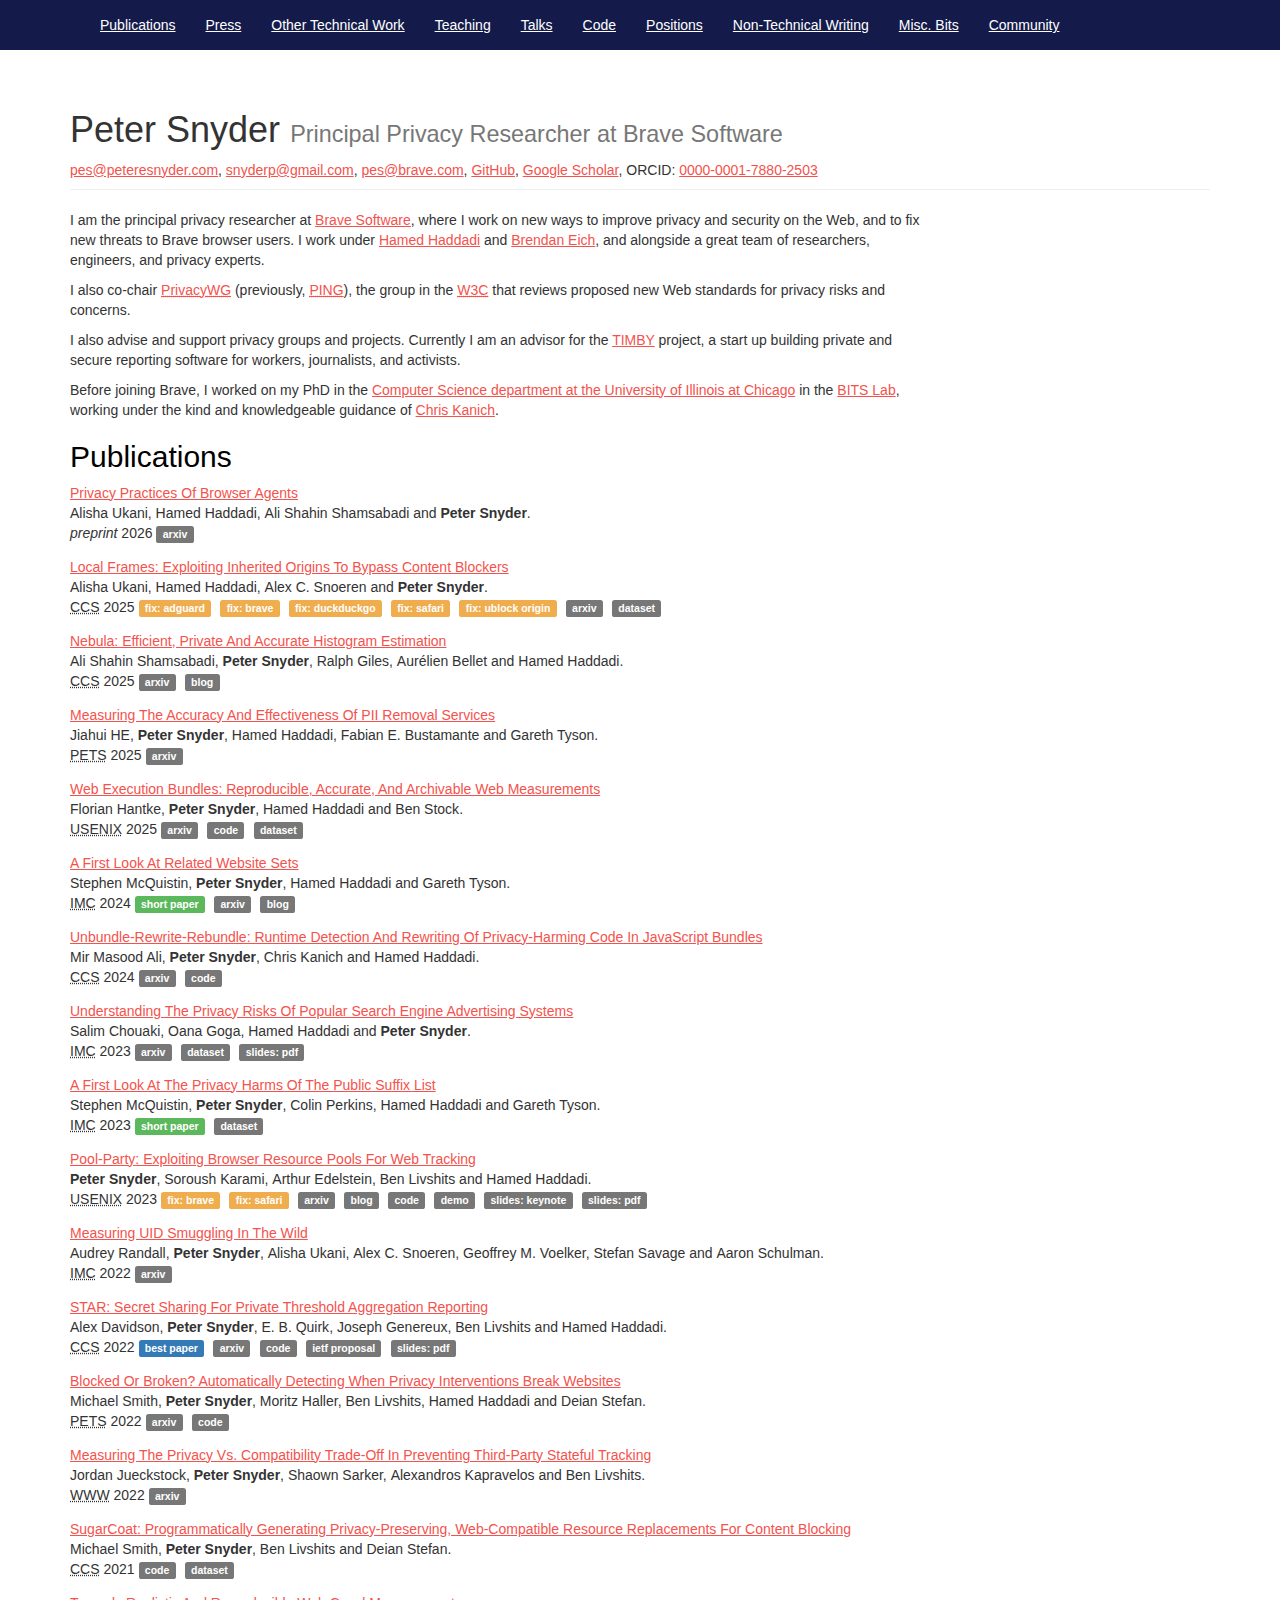
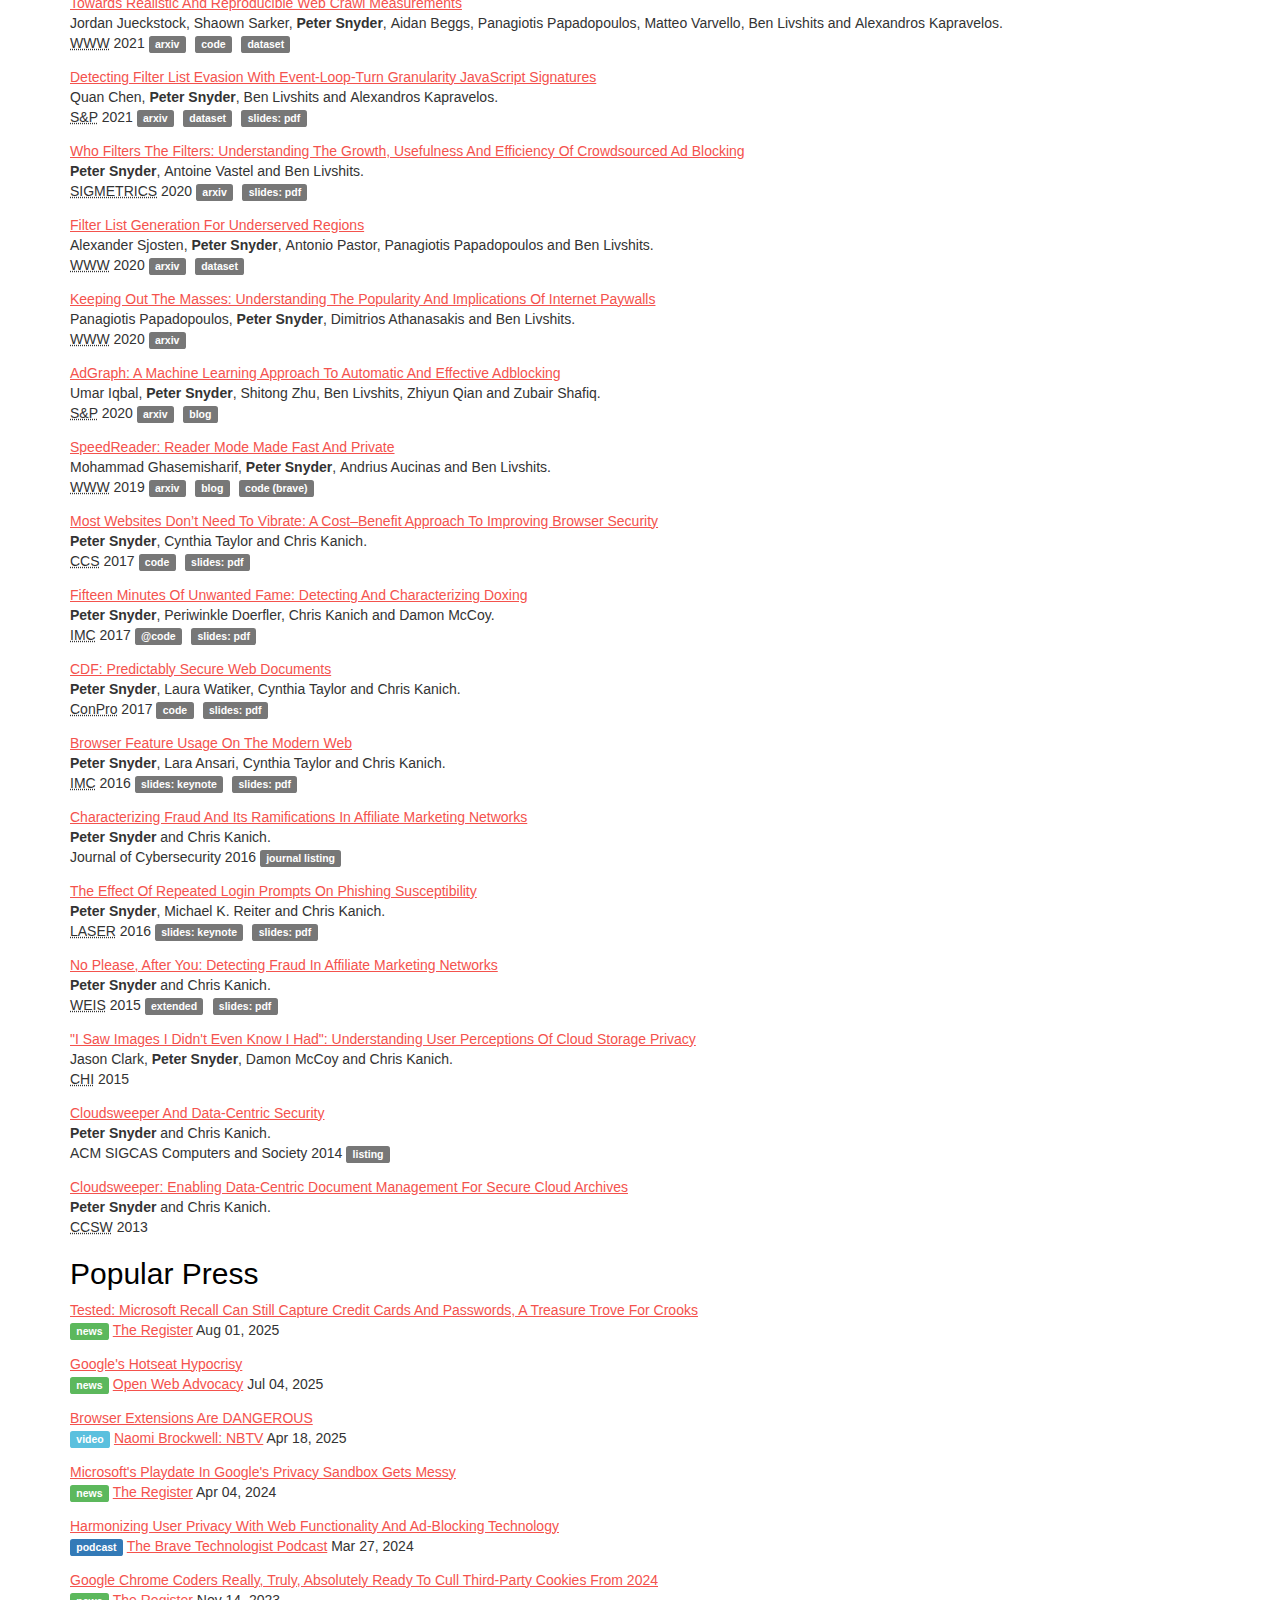
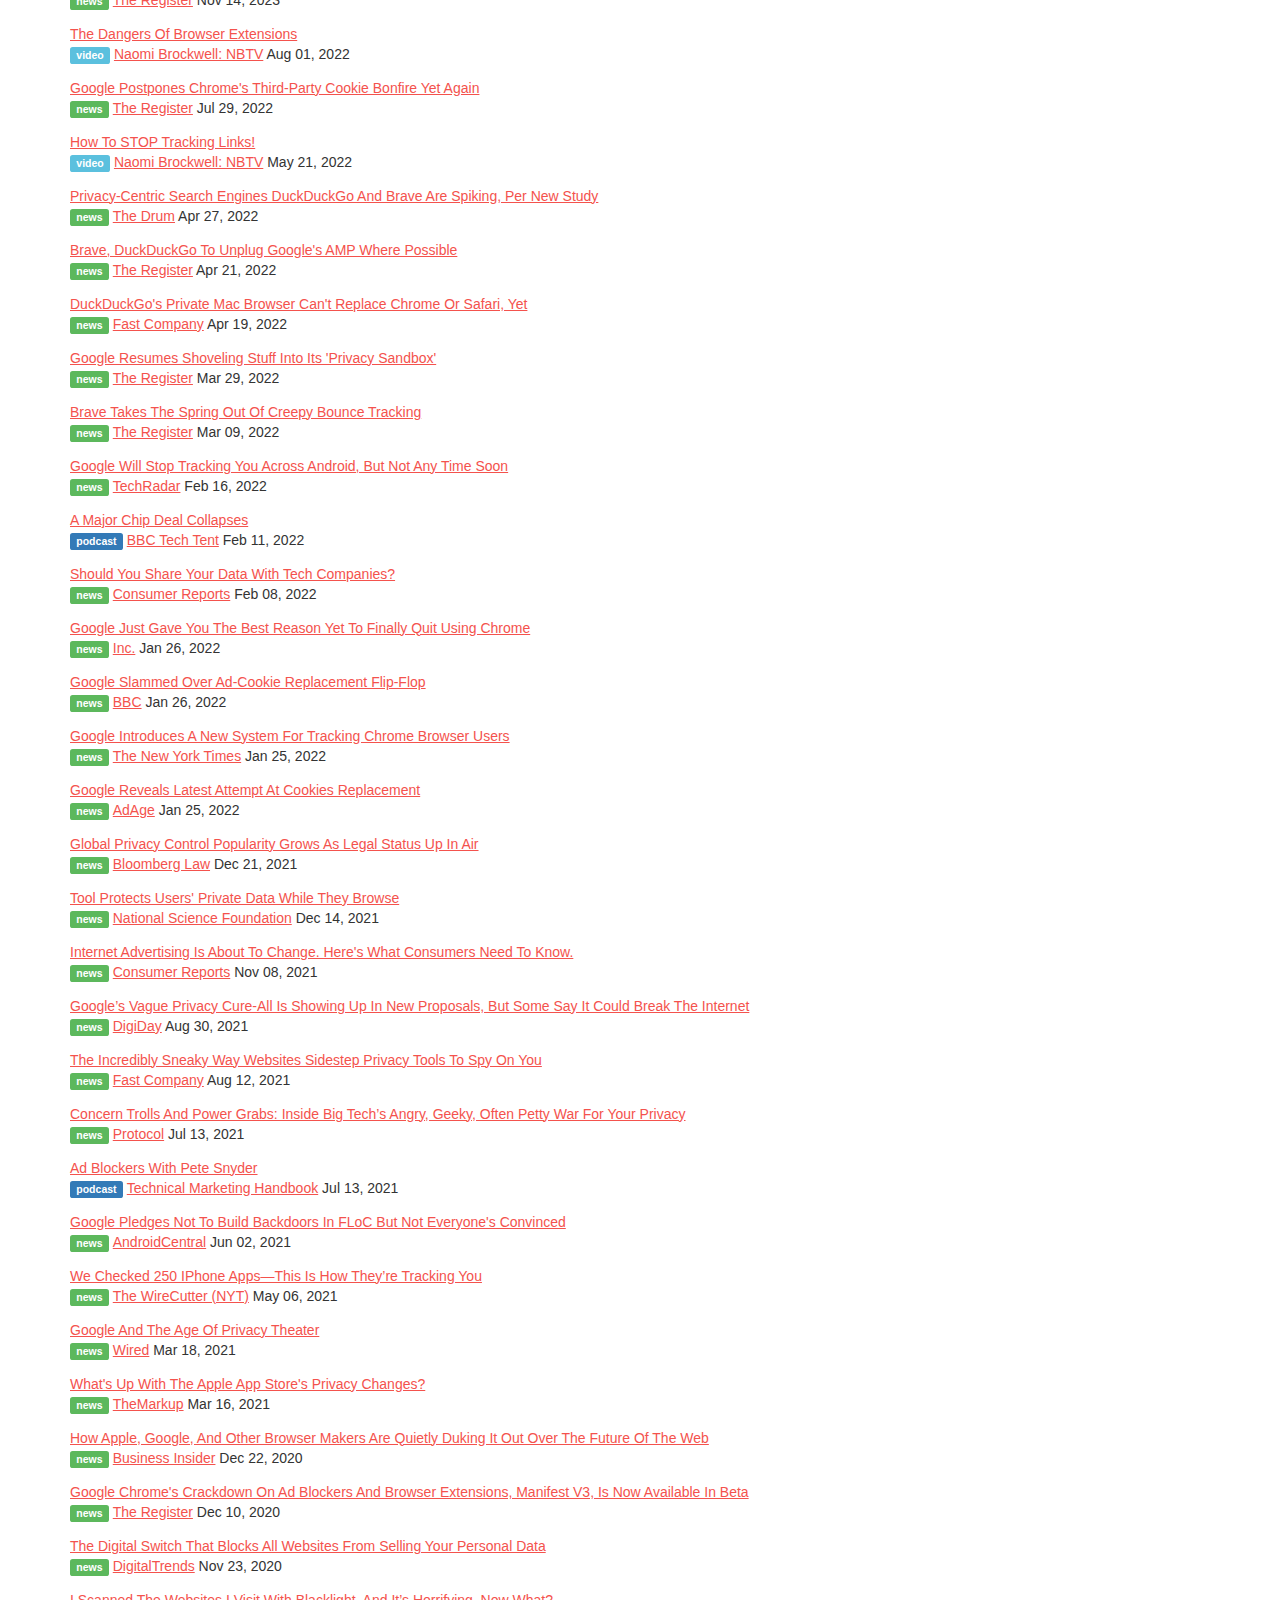
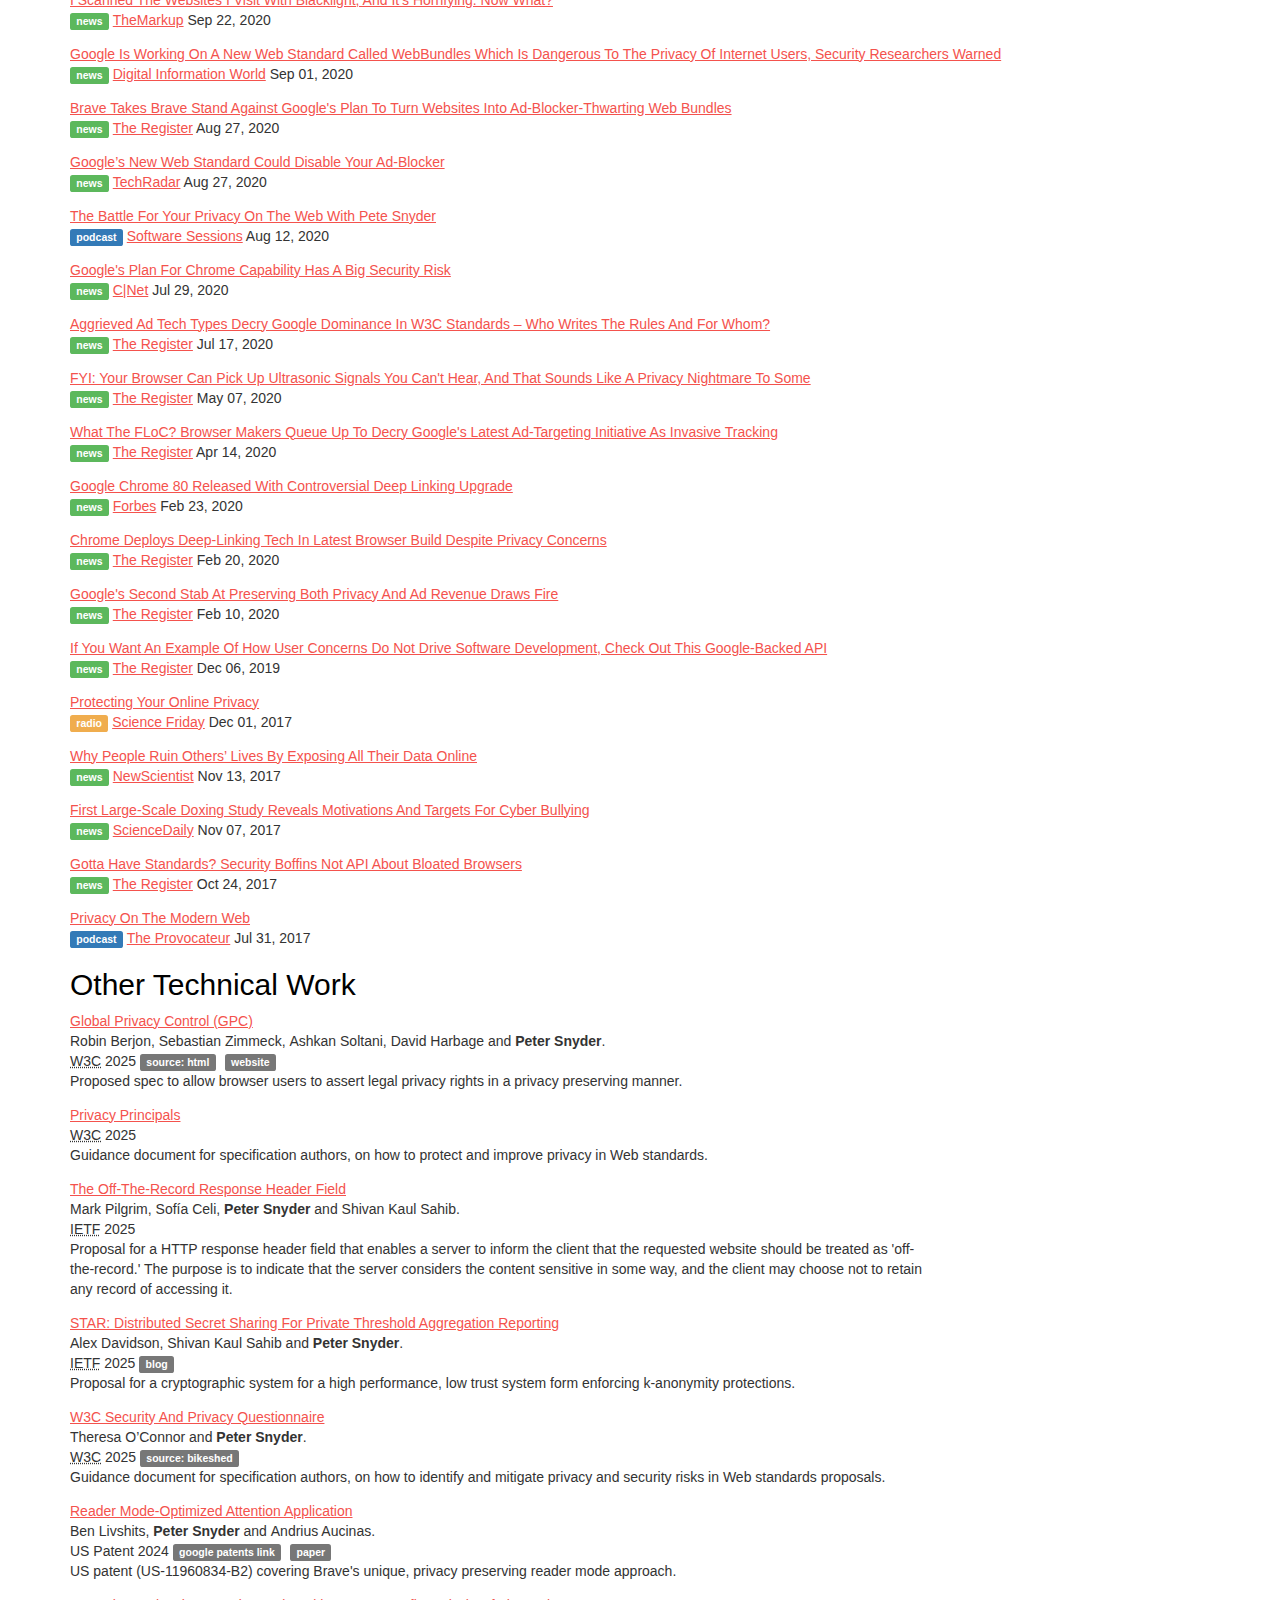
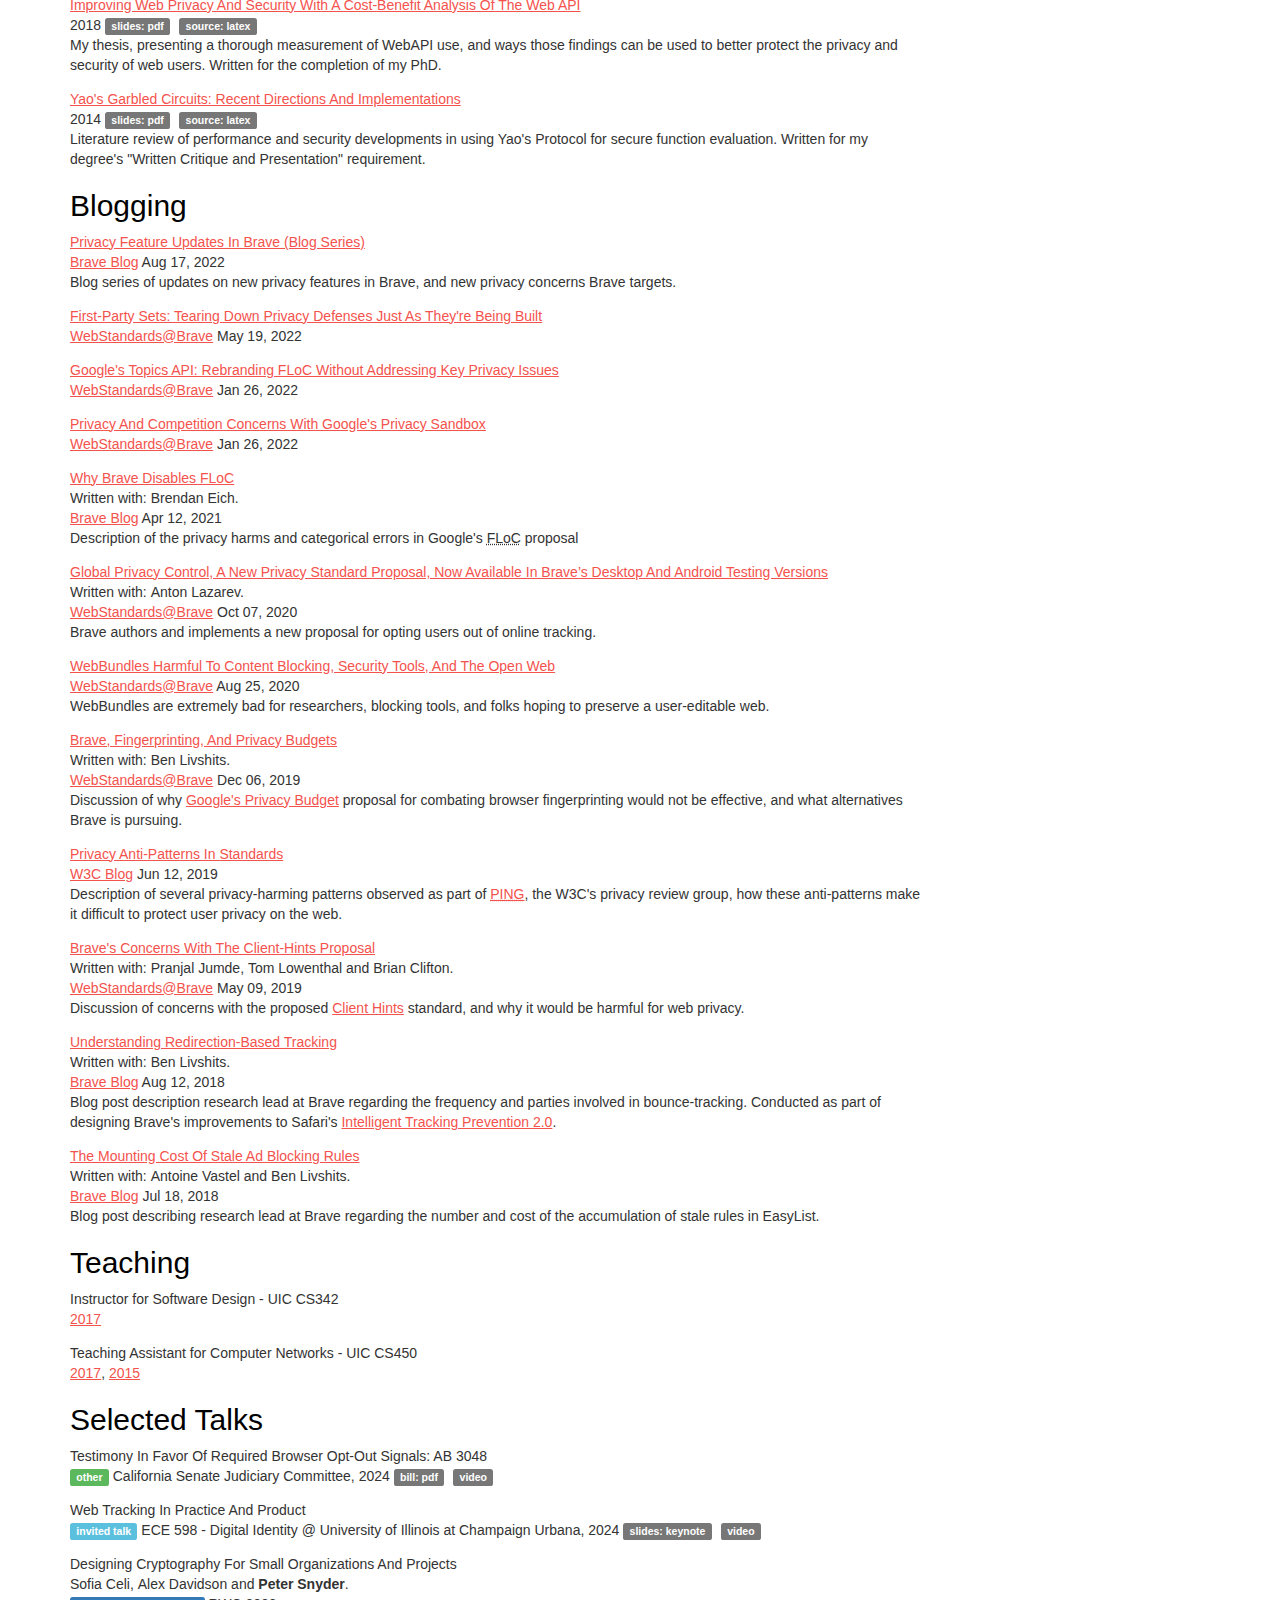
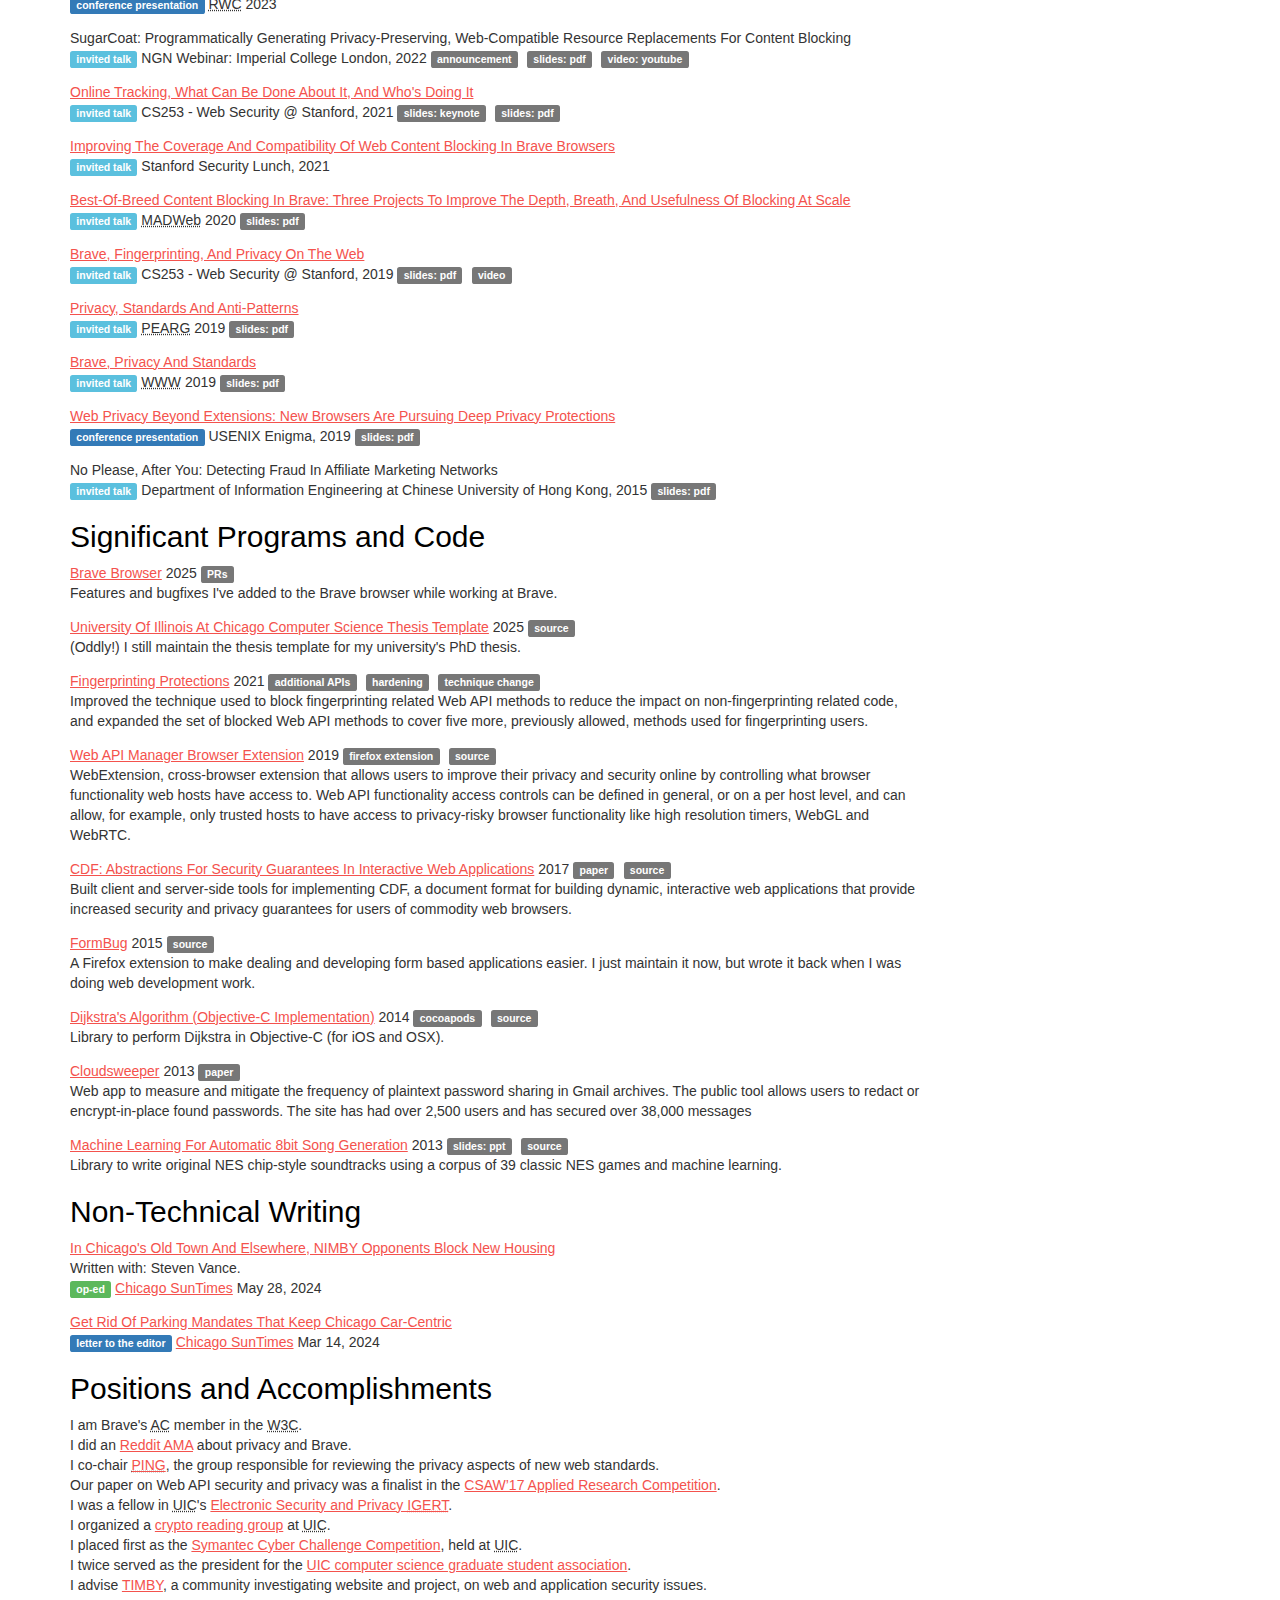
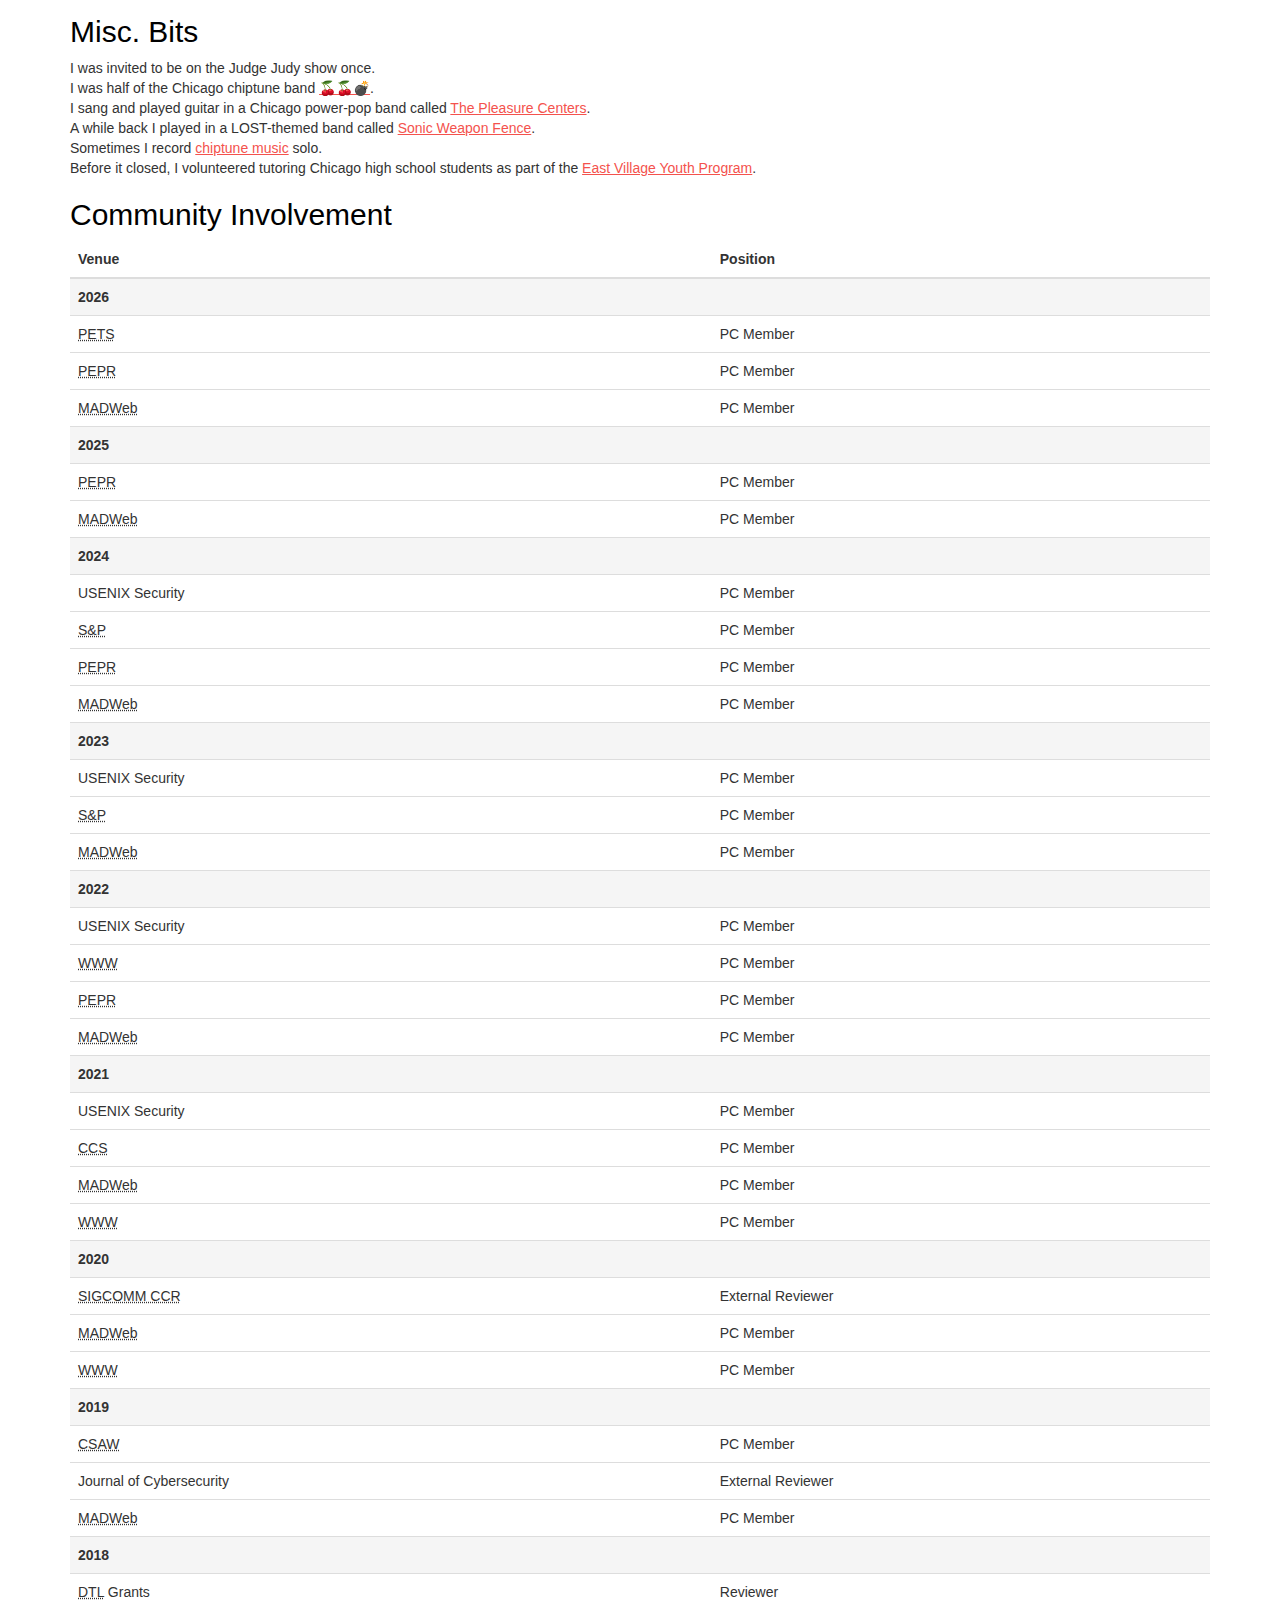
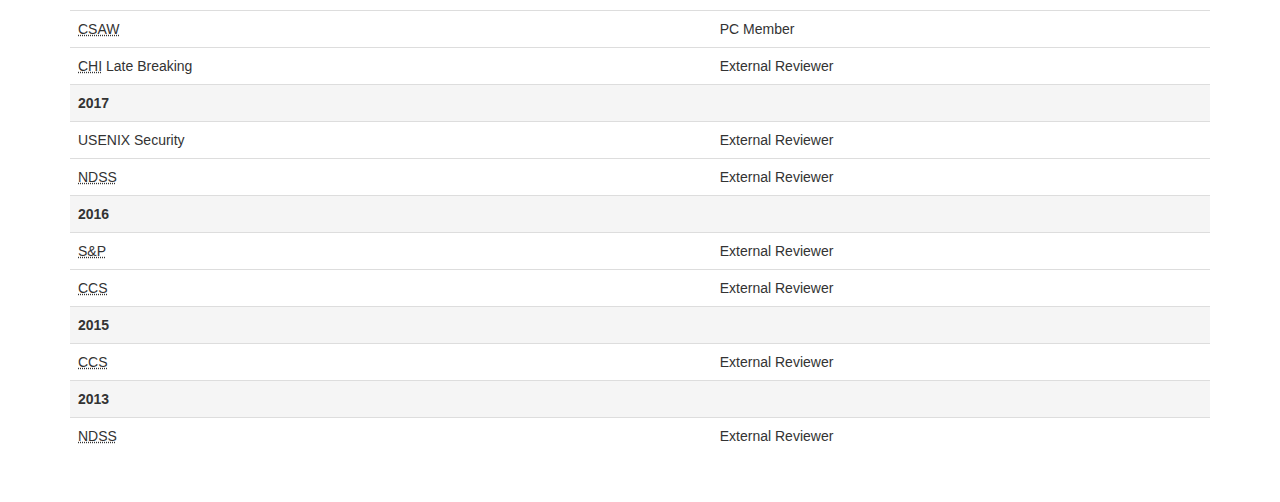
<file: web/index.html>
<!doctype html>
<html class="no-js" lang="en">

<head>
    <meta charset="utf-8">
    <meta http-equiv="x-ua-compatible" content="ie=edge">
    <title>Peter Snyder - Principal Privacy Researcher, Brave Software</title>
    <meta name="description" content="The homepage of Peter E. Snyder, Principal Privacy Researcher at Brave software.">
    <meta name="viewport" content="width=device-width, initial-scale=1">
    <meta name="referrer" content="no-referrer">
    <link rel="stylesheet" href="static/css/bootstrap.min.css">
    <link rel="stylesheet" href="static/css/styles.css">
</head>

<body>
    <nav class="navbar navbar-default">
        <div class="container">
            <div class="navbar-header">
                <button type="button" class="navbar-toggle collapsed" data-target="#main-nav" data-toggle="collapse" aria-expanded="false">
                    <span class="sr-only">Toggle navigation</span>
                    <span class="icon-bar">&nbsp;</span>
                    <span class="icon-bar">&nbsp;</span>
                    <span class="icon-bar">&nbsp;</span>
                </button>
            </div>

            <div class="collapse navbar-collapse" id="main-nav">
                <ul class="nav navbar-nav">
                    <li><a href="#publications">Publications</a></li>
                    <li><a href="#press">Press</a></li>
                    <li><a href="#other-writing">Other Technical Work</a></li>
                    <li><a href="#teaching">Teaching</a></li>
                    <li><a href="#talks">Talks</a></li>
                    <li><a href="#code">Code</a></li>
                    <li><a href="#positions">Positions</a></li>
                    <li><a href="#non-tech-writing">Non-Technical Writing</a></li>
                    <li><a href="#misc">Misc. Bits</a></li>
                    <li><a href="#community">Community</a></li>
                </ul>
            </div>
        </div>
    </nav>

    <div class="container">
        <div class="row">
            <div class="col-md-12">
                <div class="page-header">
                    <h1>Peter Snyder <small>Principal Privacy Researcher at Brave Software</small></h1>
                    <ul class="pub-links">
                        <li><a href="mailto:pes@peteresnyder.com">pes@peteresnyder.com</a></li>
                        <li><a href="mailto:snyderp@gmail.com">snyderp@gmail.com</a></li>
                        <li><a href="mailto:pes@brave.com">pes@brave.com</a></li>
                        <li><a href="https://github.com/pes10k">GitHub</a></li>
                        <li><a href="https://scholar.google.com/citations?user=vdLx5woAAAAJ&hl=en">Google Scholar</a></li>
                        <li>ORCID: <a href="https://orcid.org/0000-0001-7880-2503">0000-0001-7880-2503</a></li>
                    </ul>
                </div>

                <div class="description">
                    <p>
                        I am the principal privacy researcher at <a href="https://brave.com">Brave Software</a>,
                        where I work on new ways to improve privacy and security on the Web,
                        and to fix new threats to Brave browser users.
                        I work under <a href="https://haddadi.github.io/about/">Hamed Haddadi</a> and
                        <a href="https://brendaneich.com/">Brendan Eich</a>, and alongside
                        a great team of researchers, engineers, and privacy experts.
                    </p>

                    <p>
                        I also co-chair <a href="https://www.w3.org/groups/wg/privacy/"><abbr title="Privacy Working Group">PrivacyWG</abbr></a>
                        (previously, <a href="https://www.w3.org/Privacy/IG/"><abbr title="Privacy Interest Group">PING</abbr></a>),
                        the group in the <a href="https://www.w3.org"><abbr title="World Wide Web Consortium">W3C</abbr></a>
                        that reviews proposed new Web standards for privacy risks and concerns.
                    </p>

                    <p>
                        I also advise and support privacy groups and projects. Currently I am an advisor for
                        the <a href="https://timby.org/">TIMBY</a> project, a start up building private and secure reporting software
                        for workers, journalists, and activists.
                    </p>

                    <p>
                        Before joining Brave, I worked on my PhD in the <a href="https://www.cs.uic.edu/">Computer Science department
                        at the University of Illinois at Chicago</a> in the <a href="https://bits.lab.uic.edu/">BITS Lab</a>,
                        working under the kind and knowledgeable guidance of <a href="https://www.cs.uic.edu/~ckanich/">Chris Kanich</a>.
                    </p>
                </div>

                <section id="publications-and-journals">
                    <h2><a id="publications">Publications</a></h2>
                    <ul class="publications">
                        <li>
                            <a class="pub-title" href="https://arxiv.org/abs/2512.07725">Privacy Practices of Browser Agents</a>
                            <ol class="authors">
                                <li>Alisha Ukani</li>
                                <li>Hamed Haddadi</li>
                                <li>Ali Shahin Shamsabadi</li>
                                <li><span class="me">Peter Snyder</span></li>
                            </ol>
                            <span class="venue">
                                <span class="venue-title venue-title-preprint">preprint</span>
                                <time datetime="2026">2026</time>
                            </span>
                            <span class="pub-links">
                                <span class="label label-default pub-link"><a href="https://arxiv.org/abs/2512.07725">arxiv</a></span>
                            </span>
                        </li>
                        <li>
                            <a class="pub-title" href="static/papers/local-frames-ccs-2025.pdf">Local Frames: Exploiting Inherited Origins to Bypass Content Blockers</a>
                            <ol class="authors">
                                <li>Alisha Ukani</li>
                                <li>Hamed Haddadi</li>
                                <li>Alex C. Snoeren</li>
                                <li><span class="me">Peter Snyder</span></li>
                            </ol>
                            <span class="venue">
                                <abbr class="venue-title venue-title-ccs" title="ACM Conference on Computer and Communications Security">CCS</abbr>
                                <time datetime="2025">2025</time>
                            </span>
                            <span class="pub-links">
                                <span class="label label-warning pub-link"><a href="https://github.com/AdguardTeam/AdguardBrowserExtension/commit/0fc7d25d542af2b70421cb3d249480a92d9b7581">fix: adguard</a></span>
                                <span class="label label-warning pub-link"><a href="https://github.com/brave/brave-core/pull/26622">fix: brave</a></span>
                                <span class="label label-warning pub-link"><a href="https://github.com/duckduckgo/BrowserServicesKit/pull/1021">fix: duckduckgo</a></span>
                                <span class="label label-warning pub-link"><a href="https://support.apple.com/en-us/122371">fix: safari</a></span>
                                <span class="label label-warning pub-link"><a href="https://github.com/gorhill/uBlock/commit/520f81f">fix: ublock origin</a></span>
                                <span class="label label-default pub-link"><a href="https://arxiv.org/abs/2506.00317">arxiv</a></span>
                                <span class="label label-default pub-link"><a href="https://osf.io/9yq57/files/osfstorage">dataset</a></span>
                            </span>
                        </li>
                        <li>
                            <a class="pub-title" href="static/papers/nebula-ccs-2025.pdf">Nebula: Efficient, Private and Accurate Histogram Estimation</a>
                            <ol class="authors">
                                <li>Ali Shahin Shamsabadi</li>
                                <li><span class="me">Peter Snyder</span></li>
                                <li>Ralph Giles</li>
                                <li>Aurélien Bellet</li>
                                <li>Hamed Haddadi</li>
                            </ol>
                            <span class="venue">
                                <abbr class="venue-title venue-title-ccs" title="ACM Conference on Computer and Communications Security">CCS</abbr>
                                <time datetime="2025">2025</time>
                            </span>
                            <span class="pub-links">
                                <span class="label label-default pub-link"><a href="https://arxiv.org/abs/2409.09676">arxiv</a></span>
                                <span class="label label-default pub-link"><a href="https://brave.com/blog/nebula/">blog</a></span>
                            </span>
                        </li>
                        <li>
                            <a class="pub-title" href="static/papers/data-brokers-pets-2025.pdf">Measuring the Accuracy and Effectiveness of PII Removal Services</a>
                            <ol class="authors">
                                <li>Jiahui HE</li>
                                <li><span class="me">Peter Snyder</span></li>
                                <li>Hamed Haddadi</li>
                                <li>Fabian E. Bustamante</li>
                                <li>Gareth Tyson</li>
                            </ol>
                            <span class="venue">
                                <abbr class="venue-title venue-title-pets" title="Privacy Enhancing Technologies">PETS</abbr>
                                <time datetime="2025">2025</time>
                            </span>
                            <span class="pub-links">
                                <span class="label label-default pub-link"><a href="https://arxiv.org/abs/2505.06989">arxiv</a></span>
                            </span>
                        </li>
                        <li>
                            <a class="pub-title" href="static/papers/webrec-usenix-2025.pdf">Web Execution Bundles: Reproducible, Accurate, and Archivable Web Measurements</a>
                            <ol class="authors">
                                <li>Florian Hantke</li>
                                <li><span class="me">Peter Snyder</span></li>
                                <li>Hamed Haddadi</li>
                                <li>Ben Stock</li>
                            </ol>
                            <span class="venue">
                                <abbr class="venue-title venue-title-usenix" title="USENIX Security">USENIX</abbr>
                                <time datetime="2025">2025</time>
                            </span>
                            <span class="pub-links">
                                <span class="label label-default pub-link"><a href="https://arxiv.org/abs/2501.15911">arxiv</a></span>
                                <span class="label label-default pub-link"><a href="https://github.com/brave/pagegraph-crawl/">code</a></span>
                                <span class="label label-default pub-link"><a href="https://doi.org/10.5281/zenodo.14761021">dataset</a></span>
                            </span>
                        </li>
                        <li>
                            <a class="pub-title" href="static/papers/related-sites-imc-2024.pdf">A First Look at Related Website Sets</a>
                            <ol class="authors">
                                <li>Stephen McQuistin</li>
                                <li><span class="me">Peter Snyder</span></li>
                                <li>Hamed Haddadi</li>
                                <li>Gareth Tyson</li>
                            </ol>
                            <span class="venue">
                                <abbr class="venue-title venue-title-imc" title="ACM Internet Measurement Conference">IMC</abbr>
                                <time datetime="2024">2024</time>
                            </span>
                            <span class="pub-links">
                                <span class="label label-success">short paper</span>
                                <span class="label label-default pub-link"><a href="https://arxiv.org/abs/2408.07495">arxiv</a></span>
                                <span class="label label-default pub-link"><a href="https://brave.com/blog/related-website-sets/">blog</a></span>
                            </span>
                        </li>
                        <li>
                            <a class="pub-title" href="static/papers/unbundle-rewrite-rebundle-ccs-2024.pdf">Unbundle-Rewrite-Rebundle: Runtime Detection and Rewriting of Privacy-Harming Code in JavaScript Bundles</a>
                            <ol class="authors">
                                <li>Mir Masood Ali</li>
                                <li><span class="me">Peter Snyder</span></li>
                                <li>Chris Kanich</li>
                                <li>Hamed Haddadi</li>
                            </ol>
                            <span class="venue">
                                <abbr class="venue-title venue-title-ccs" title="ACM Conference on Computer and Communications Security">CCS</abbr>
                                <time datetime="2024">2024</time>
                            </span>
                            <span class="pub-links">
                                <span class="label label-default pub-link"><a href="https://arxiv.org/abs/2405.00596">arxiv</a></span>
                                <span class="label label-default pub-link"><a href="https://github.com/masood/urr">code</a></span>
                            </span>
                        </li>
                        <li>
                            <a class="pub-title" href="static/papers/search-advertising-imc-2023.pdf">Understanding the Privacy Risks of Popular Search Engine Advertising Systems</a>
                            <ol class="authors">
                                <li>Salim Chouaki</li>
                                <li>Oana Goga</li>
                                <li>Hamed Haddadi</li>
                                <li><span class="me">Peter Snyder</span></li>
                            </ol>
                            <span class="venue">
                                <abbr class="venue-title venue-title-imc" title="ACM Internet Measurement Conference">IMC</abbr>
                                <time datetime="2023">2023</time>
                            </span>
                            <span class="pub-links">
                                <span class="label label-default pub-link"><a href="https://arxiv.org/abs/2308.15309">arxiv</a></span>
                                <span class="label label-default pub-link"><a href="https://github.com/CHOUAKIsalim/Search_Engines_Privacy">dataset</a></span>
                                <span class="label label-default pub-link"><a href="static/slides/search-advertising-imc-2023.pdf">slides: pdf</a></span>
                            </span>
                        </li>
                        <li>
                            <a class="pub-title" href="static/papers/public-suffix-list-imc-2023.pdf">A First Look at the Privacy Harms of the Public Suffix List</a>
                            <ol class="authors">
                                <li>Stephen McQuistin</li>
                                <li><span class="me">Peter Snyder</span></li>
                                <li>Colin Perkins</li>
                                <li>Hamed Haddadi</li>
                                <li>Gareth Tyson</li>
                            </ol>
                            <span class="venue">
                                <abbr class="venue-title venue-title-imc" title="ACM Internet Measurement Conference">IMC</abbr>
                                <time datetime="2023">2023</time>
                            </span>
                            <span class="pub-links">
                                <span class="label label-success">short paper</span>
                                <span class="label label-default pub-link"><a href="https://doi.org/10.17630/50e596c3-7537-4f74-b503-e9bcc5c8b95a">dataset</a></span>
                            </span>
                        </li>
                        <li>
                            <a class="pub-title" href="static/papers/pool-party-usenix-2023.pdf">Pool-Party: Exploiting Browser Resource Pools for Web Tracking</a>
                            <ol class="authors">
                                <li><span class="me">Peter Snyder</span></li>
                                <li>Soroush Karami</li>
                                <li>Arthur Edelstein</li>
                                <li>Ben Livshits</li>
                                <li>Hamed Haddadi</li>
                            </ol>
                            <span class="venue">
                                <abbr class="venue-title venue-title-usenix" title="USENIX Security">USENIX</abbr>
                                <time datetime="2023">2023</time>
                            </span>
                            <span class="pub-links">
                                <span class="label label-warning pub-link"><a href="https://github.com/brave/brave-core/pull/11609">fix: brave</a></span>
                                <span class="label label-warning pub-link"><a href="https://support.apple.com/en-la/103170">fix: safari</a></span>
                                <span class="label label-default pub-link"><a href="https://arxiv.org/abs/2112.06324">arxiv</a></span>
                                <span class="label label-default pub-link"><a href="https://brave.com/privacy-updates/13-pool-party-side-channels/">blog</a></span>
                                <span class="label label-default pub-link"><a href="https://github.com/brave-experiments/poolparty-resources">code</a></span>
                                <span class="label label-default pub-link"><a href="https://anonymous.4open.science/r/poolparty-2E6B/static/inner.js">demo</a></span>
                                <span class="label label-default pub-link"><a href="static/slides/pool-party-usenix-2023.key">slides: keynote</a></span>
                                <span class="label label-default pub-link"><a href="static/slides/pool-party-usenix-2023.pdf">slides: pdf</a></span>
                            </span>
                        </li>
                        <li>
                            <a class="pub-title" href="static/papers/uids-imc-2022.pdf">Measuring UID Smuggling in the Wild</a>
                            <ol class="authors">
                                <li>Audrey Randall</li>
                                <li><span class="me">Peter Snyder</span></li>
                                <li>Alisha Ukani</li>
                                <li>Alex C. Snoeren</li>
                                <li>Geoffrey M. Voelker</li>
                                <li>Stefan Savage</li>
                                <li>Aaron Schulman</li>
                            </ol>
                            <span class="venue">
                                <abbr class="venue-title venue-title-imc" title="ACM Internet Measurement Conference">IMC</abbr>
                                <time datetime="2022">2022</time>
                            </span>
                            <span class="pub-links">
                                <span class="label label-default pub-link"><a href="https://arxiv.org/abs/2203.10188">arxiv</a></span>
                            </span>
                        </li>
                        <li>
                            <a class="pub-title" href="static/papers/star-ccs-2022.pdf">STAR: Secret Sharing for Private Threshold Aggregation Reporting</a>
                            <ol class="authors">
                                <li>Alex Davidson</li>
                                <li><span class="me">Peter Snyder</span></li>
                                <li>E. B. Quirk</li>
                                <li>Joseph Genereux</li>
                                <li>Ben Livshits</li>
                                <li>Hamed Haddadi</li>
                            </ol>
                            <span class="venue">
                                <abbr class="venue-title venue-title-ccs" title="ACM Conference on Computer and Communications Security">CCS</abbr>
                                <time datetime="2022">2022</time>
                            </span>
                            <span class="pub-links">
                                <span class="label label-primary">best paper</span>
                                <span class="label label-default pub-link"><a href="https://arxiv.org/abs/2109.10074">arxiv</a></span>
                                <span class="label label-default pub-link"><a href="https://github.com/brave/sta-rs">code</a></span>
                                <span class="label label-default pub-link"><a href="https://datatracker.ietf.org/doc/draft-dss-star/">ietf proposal</a></span>
                                <span class="label label-default pub-link"><a href="static/slides/star-ccs-2022.pdf">slides: pdf</a></span>
                            </span>
                        </li>
                        <li>
                            <a class="pub-title" href="static/papers/compat-pets-2022.pdf">Blocked or Broken? Automatically Detecting When Privacy Interventions Break Websites</a>
                            <ol class="authors">
                                <li>Michael Smith</li>
                                <li><span class="me">Peter Snyder</span></li>
                                <li>Moritz Haller</li>
                                <li>Ben Livshits</li>
                                <li>Hamed Haddadi</li>
                                <li>Deian Stefan</li>
                            </ol>
                            <span class="venue">
                                <abbr class="venue-title venue-title-pets" title="Privacy Enhancing Technologies">PETS</abbr>
                                <time datetime="2022">2022</time>
                            </span>
                            <span class="pub-links">
                                <span class="label label-default pub-link"><a href="https://arxiv.org/abs/2203.03528">arxiv</a></span>
                                <span class="label label-default pub-link"><a href="https://github.com/brave-experiments/webcompat-measurement-pipeline">code</a></span>
                            </span>
                        </li>
                        <li>
                            <a class="pub-title" href="static/papers/storage-policies-www-2022.pdf">Measuring the Privacy vs. Compatibility Trade-off in Preventing Third-Party Stateful Tracking</a>
                            <ol class="authors">
                                <li>Jordan Jueckstock</li>
                                <li><span class="me">Peter Snyder</span></li>
                                <li>Shaown Sarker</li>
                                <li>Alexandros Kapravelos</li>
                                <li>Ben Livshits</li>
                            </ol>
                            <span class="venue">
                                <abbr class="venue-title venue-title-www" title="The Web Conference">WWW</abbr>
                                <time datetime="2022">2022</time>
                            </span>
                            <span class="pub-links">
                                <span class="label label-default pub-link"><a href="https://arxiv.org/abs/2011.01267">arxiv</a></span>
                            </span>
                        </li>
                        <li>
                            <a class="pub-title" href="static/papers/sugarcoat-ccs-2021.pdf">SugarCoat: Programmatically Generating Privacy-Preserving, Web-Compatible Resource Replacements for Content Blocking</a>
                            <ol class="authors">
                                <li>Michael Smith</li>
                                <li><span class="me">Peter Snyder</span></li>
                                <li>Ben Livshits</li>
                                <li>Deian Stefan</li>
                            </ol>
                            <span class="venue">
                                <abbr class="venue-title venue-title-ccs" title="ACM Conference on Computer and Communications Security">CCS</abbr>
                                <time datetime="2021">2021</time>
                            </span>
                            <span class="pub-links">
                                <span class="label label-default pub-link"><a href="https://github.com/SugarCoatWeb/sugarcoat">code</a></span>
                                <span class="label label-default pub-link"><a href="https://github.com/SugarCoatWeb/sugarcoat-data">dataset</a></span>
                            </span>
                        </li>
                        <li>
                            <a class="pub-title" href="static/papers/realistic-www-2021.pdf">Towards Realistic and Reproducible Web Crawl Measurements</a>
                            <ol class="authors">
                                <li>Jordan Jueckstock</li>
                                <li>Shaown Sarker</li>
                                <li><span class="me">Peter Snyder</span></li>
                                <li>Aidan Beggs</li>
                                <li>Panagiotis Papadopoulos</li>
                                <li>Matteo Varvello</li>
                                <li>Ben Livshits</li>
                                <li>Alexandros Kapravelos</li>
                            </ol>
                            <span class="venue">
                                <abbr class="venue-title venue-title-www" title="The Web Conference">WWW</abbr>
                                <time datetime="2021">2021</time>
                            </span>
                            <span class="pub-links">
                                <span class="label label-default pub-link"><a href="https://arxiv.org/abs/1905.08767">arxiv</a></span>
                                <span class="label label-default pub-link"><a href="https://github.com/wspr-ncsu/reprocrawl-code-release">code</a></span>
                                <span class="label label-default pub-link"><a href="https://drive.google.com/file/d/1x-6_ATLtUTgBGmF8Yuz_ne-e_G20ve46/view">dataset</a></span>
                            </span>
                        </li>
                        <li>
                            <a class="pub-title" href="static/papers/event-loop-signatures-sp-2021.pdf">Detecting Filter List Evasion With Event-Loop-Turn Granularity JavaScript Signatures</a>
                            <ol class="authors">
                                <li>Quan Chen</li>
                                <li><span class="me">Peter Snyder</span></li>
                                <li>Ben Livshits</li>
                                <li>Alexandros Kapravelos</li>
                            </ol>
                            <span class="venue">
                                <abbr class="venue-title venue-title-sp" title="IEEE Security &amp; Privacy">S&amp;P</abbr>
                                <time datetime="2021">2021</time>
                            </span>
                            <span class="pub-links">
                                <span class="label label-default pub-link"><a href="https://arxiv.org/abs/2005.11910">arxiv</a></span>
                                <span class="label label-default pub-link"><a href="https://github.com/semantic-signatures/semantic-signatures">dataset</a></span>
                                <span class="label label-default pub-link"><a href="static/slides/sigmetrics-2020-filters-slides.pdf">slides: pdf</a></span>
                            </span>
                        </li>
                        <li>
                            <a class="pub-title" href="static/papers/easylist-sigmetrics-2020.pdf">Who Filters the Filters: Understanding the Growth, Usefulness and Efficiency of Crowdsourced Ad Blocking</a>
                            <ol class="authors">
                                <li><span class="me">Peter Snyder</span></li>
                                <li>Antoine Vastel</li>
                                <li>Ben Livshits</li>
                            </ol>
                            <span class="venue">
                                <abbr class="venue-title venue-title-sigmetrics" title="ACM Special Interest Group for the Computer Systems Performance Evaluation Community">SIGMETRICS</abbr>
                                <time datetime="2020">2020</time>
                            </span>
                            <span class="pub-links">
                                <span class="label label-default pub-link"><a href="https://arxiv.org/abs/1810.09160">arxiv</a></span>
                                <span class="label label-default pub-link"><a href="static/slides/easylist-sigmetrics-2020.pdf">slides: pdf</a></span>
                            </span>
                        </li>
                        <li>
                            <a class="pub-title" href="static/papers/filterlists-www-2020.pdf">Filter List Generation for Underserved Regions</a>
                            <ol class="authors">
                                <li>Alexander Sjosten</li>
                                <li><span class="me">Peter Snyder</span></li>
                                <li>Antonio Pastor</li>
                                <li>Panagiotis Papadopoulos</li>
                                <li>Ben Livshits</li>
                            </ol>
                            <span class="venue">
                                <abbr class="venue-title venue-title-www" title="The Web Conference">WWW</abbr>
                                <time datetime="2020">2020</time>
                            </span>
                            <span class="pub-links">
                                <span class="label label-default pub-link"><a href="https://arxiv.org/pdf/1910.07303">arxiv</a></span>
                                <span class="label label-default pub-link"><a href="https://sites.google.com/site/longtailfilterlists/">dataset</a></span>
                            </span>
                        </li>
                        <li>
                            <a class="pub-title" href="static/papers/paywalls-www-2020.pdf">Keeping Out the Masses: Understanding the Popularity and Implications of Internet Paywalls</a>
                            <ol class="authors">
                                <li>Panagiotis Papadopoulos</li>
                                <li><span class="me">Peter Snyder</span></li>
                                <li>Dimitrios Athanasakis</li>
                                <li>Ben Livshits</li>
                            </ol>
                            <span class="venue">
                                <abbr class="venue-title venue-title-www" title="The Web Conference">WWW</abbr>
                                <time datetime="2020">2020</time>
                            </span>
                            <span class="pub-links">
                                <span class="label label-default pub-link"><a href="https://arxiv.org/pdf/1903.01406">arxiv</a></span>
                            </span>
                        </li>
                        <li>
                            <a class="pub-title" href="static/papers/adgraph-sp-2020.pdf">AdGraph: A Machine Learning Approach to Automatic and Effective Adblocking</a>
                            <ol class="authors">
                                <li>Umar Iqbal</li>
                                <li><span class="me">Peter Snyder</span></li>
                                <li>Shitong Zhu</li>
                                <li>Ben Livshits</li>
                                <li>Zhiyun Qian</li>
                                <li>Zubair Shafiq</li>
                            </ol>
                            <span class="venue">
                                <abbr class="venue-title venue-title-sp" title="IEEE Security &amp; Privacy">S&amp;P</abbr>
                                <time datetime="2020">2020</time>
                            </span>
                            <span class="pub-links">
                                <span class="label label-default pub-link"><a href="https://arxiv.org/pdf/1805.09155">arxiv</a></span>
                                <span class="label label-default pub-link"><a href="https://www.brave.com/brave-proposes-a-machine-learning-approach-for-ad-blocking/">blog</a></span>
                            </span>
                        </li>
                        <li>
                            <a class="pub-title" href="static/papers/speedreader-www-2019.pdf">SpeedReader: Reader Mode Made Fast and Private</a>
                            <ol class="authors">
                                <li>Mohammad Ghasemisharif</li>
                                <li><span class="me">Peter Snyder</span></li>
                                <li>Andrius Aucinas</li>
                                <li>Ben Livshits</li>
                            </ol>
                            <span class="venue">
                                <abbr class="venue-title venue-title-www" title="The Web Conference">WWW</abbr>
                                <time datetime="2019">2019</time>
                            </span>
                            <span class="pub-links">
                                <span class="label label-default pub-link"><a href="https://arxiv.org/abs/1811.03661">arxiv</a></span>
                                <span class="label label-default pub-link"><a href="https://brave.com/blog/speed-reader/">blog</a></span>
                                <span class="label label-default pub-link"><a href="https://github.com/brave/brave-core/tree/master/components/speedreader">code (brave)</a></span>
                            </span>
                        </li>
                        <li>
                            <a class="pub-title" href="static/papers/vibrate-ccs-2017.pdf">Most Websites Don’t Need to Vibrate: A Cost–Benefit Approach to Improving Browser Security</a>
                            <ol class="authors">
                                <li><span class="me">Peter Snyder</span></li>
                                <li>Cynthia Taylor</li>
                                <li>Chris Kanich</li>
                            </ol>
                            <span class="venue">
                                <abbr class="venue-title venue-title-ccs" title="ACM Conference on Computer and Communications Security">CCS</abbr>
                                <time datetime="2017">2017</time>
                            </span>
                            <span class="pub-links">
                                <span class="label label-default pub-link"><a href="https://github.com/pes10k/firefox-api-blocking-extension">code</a></span>
                                <span class="label label-default pub-link"><a href="static/papers/vibrate-ccs-2017.pdf">slides: pdf</a></span>
                            </span>
                        </li>
                        <li>
                            <a class="pub-title" href="static/papers/doxing-imc-2017.pdf">Fifteen Minutes of Unwanted Fame: Detecting and Characterizing Doxing</a>
                            <ol class="authors">
                                <li><span class="me">Peter Snyder</span></li>
                                <li>Periwinkle Doerfler</li>
                                <li>Chris Kanich</li>
                                <li>Damon McCoy</li>
                            </ol>
                            <span class="venue">
                                <abbr class="venue-title venue-title-imc" title="ACM Internet Measurement Conference">IMC</abbr>
                                <time datetime="2017">2017</time>
                            </span>
                            <span class="pub-links">
                                <span class="label label-default pub-link"><a href="static/misc/dox-pipeline.zip">@code</a></span>
                                <span class="label label-default pub-link"><a href="static/slides/doxing-imc-2017.pdf">slides: pdf</a></span>
                            </span>
                        </li>
                        <li>
                            <a class="pub-title" href="static/papers/cdf-conpro-2017.pdf">CDF: Predictably Secure Web Documents</a>
                            <ol class="authors">
                                <li><span class="me">Peter Snyder</span></li>
                                <li>Laura Watiker</li>
                                <li>Cynthia Taylor</li>
                                <li>Chris Kanich</li>
                            </ol>
                            <span class="venue">
                                <abbr class="venue-title venue-title-conpro" title="Workshop on Technology and Consumer Protection">ConPro</abbr>
                                <time datetime="2017">2017</time>
                            </span>
                            <span class="pub-links">
                                <span class="label label-default pub-link"><a href="https://github.com/bitslab/cdf">code</a></span>
                                <span class="label label-default pub-link"><a href="static/slides/cdf-conpro-2017.pdf">slides: pdf</a></span>
                            </span>
                        </li>
                        <li>
                            <a class="pub-title" href="static/papers/feature-use-imc-2016.pdf">Browser Feature Usage on the Modern Web</a>
                            <ol class="authors">
                                <li><span class="me">Peter Snyder</span></li>
                                <li>Lara Ansari</li>
                                <li>Cynthia Taylor</li>
                                <li>Chris Kanich</li>
                            </ol>
                            <span class="venue">
                                <abbr class="venue-title venue-title-imc" title="ACM Internet Measurement Conference">IMC</abbr>
                                <time datetime="2016">2016</time>
                            </span>
                            <span class="pub-links">
                                <span class="label label-default pub-link"><a href="static/slides/feature-use-imc-2016.key">slides: keynote</a></span>
                                <span class="label label-default pub-link"><a href="static/slides/feature-use-imc-2016.pdf">slides: pdf</a></span>
                            </span>
                        </li>
                        <li>
                            <a class="pub-title" href="https://cybersecurity.oxfordjournals.org/content/cybers/2/1/71.full.pdf">Characterizing Fraud and Its Ramifications in Affiliate Marketing Networks</a>
                            <ol class="authors">
                                <li><span class="me">Peter Snyder</span></li>
                                <li>Chris Kanich</li>
                            </ol>
                            <span class="venue">
                                <span class="venue-title venue-title-journal-of-cybersecurity">Journal of Cybersecurity</span>
                                <time datetime="2016">2016</time>
                            </span>
                            <span class="pub-links">
                                <span class="label label-default pub-link"><a href="https://academic.oup.com/cybersecurity/article/2/1/71/2629557">journal listing</a></span>
                            </span>
                        </li>
                        <li>
                            <a class="pub-title" href="static/papers/phishing-laser-2016.pdf">The Effect of Repeated Login Prompts on Phishing Susceptibility</a>
                            <ol class="authors">
                                <li><span class="me">Peter Snyder</span></li>
                                <li>Michael K. Reiter</li>
                                <li>Chris Kanich</li>
                            </ol>
                            <span class="venue">
                                <abbr class="venue-title venue-title-laser" title="Workshop on Learning from Authoritative Security Experiment Results">LASER</abbr>
                                <time datetime="2016">2016</time>
                            </span>
                            <span class="pub-links">
                                <span class="label label-default pub-link"><a href="static/slides/phishing-laser-2016.key">slides: keynote</a></span>
                                <span class="label label-default pub-link"><a href="static/slides/phishing-laser-2016.pdf">slides: pdf</a></span>
                            </span>
                        </li>
                        <li>
                            <a class="pub-title" href="static/papers/cookie-stuffing-weis-2015.pdf">No Please, After You: Detecting Fraud in Affiliate Marketing Networks</a>
                            <ol class="authors">
                                <li><span class="me">Peter Snyder</span></li>
                                <li>Chris Kanich</li>
                            </ol>
                            <span class="venue">
                                <abbr class="venue-title venue-title-weis" title="Workshop on the Economics of Information Security">WEIS</abbr>
                                <time datetime="2015">2015</time>
                            </span>
                            <span class="pub-links">
                                <span class="label label-default pub-link"><a href="static/papers/cookie-stuffing-weis-2015-extended.pdf">extended</a></span>
                                <span class="label label-default pub-link"><a href="static/slides/cookie-stuffing-weis-2015.pdf">slides: pdf</a></span>
                            </span>
                        </li>
                        <li>
                            <a class="pub-title" href="static/papers/images-chi-2015.pdf">&quot;I Saw Images I Didn&#x27;t Even Know I Had&quot;: Understanding User Perceptions of Cloud Storage Privacy</a>
                            <ol class="authors">
                                <li>Jason Clark</li>
                                <li><span class="me">Peter Snyder</span></li>
                                <li>Damon McCoy</li>
                                <li>Chris Kanich</li>
                            </ol>
                            <span class="venue">
                                <abbr class="venue-title venue-title-chi" title="ACM Conference on Human Factors in Computing Systems">CHI</abbr>
                                <time datetime="2015">2015</time>
                            </span>
                        </li>
                        <li>
                            <a class="pub-title" href="https://dl.acm.org/citation.cfm?id=2656872">Cloudsweeper and Data-Centric Security</a>
                            <ol class="authors">
                                <li><span class="me">Peter Snyder</span></li>
                                <li>Chris Kanich</li>
                            </ol>
                            <span class="venue">
                                <span class="venue-title venue-title-acm-sigcas-computers-and-society">ACM SIGCAS Computers and Society</span>
                                <time datetime="2014">2014</time>
                            </span>
                            <span class="pub-links">
                                <span class="label label-default pub-link"><a href="https://dl.acm.org/toc/sigcas/2014/44/2">listing</a></span>
                            </span>
                        </li>
                        <li>
                            <a class="pub-title" href="static/papers/cloudsweeper-ccsw-2013.pdf">Cloudsweeper: Enabling Data-Centric Document Management for Secure Cloud Archives</a>
                            <ol class="authors">
                                <li><span class="me">Peter Snyder</span></li>
                                <li>Chris Kanich</li>
                            </ol>
                            <span class="venue">
                                <abbr class="venue-title venue-title-ccsw" title="Cloud Computing Security Workshop at CCS">CCSW</abbr>
                                <time datetime="2013">2013</time>
                            </span>
                        </li>
                    </ul>
                </section>

                <section id="press-container">
                    <h2><a id="press">Popular Press</a></h2>
                    <ul class="publications publications-press">
                        <li>
                            <a class="pub-title" href="https://www.theregister.com/2025/08/01/microsoft_recall_captures_credit_card_info/">Tested: Microsoft Recall can still capture credit cards and passwords, a treasure trove for crooks</a>
                            <span class="item-type">
                                <span class="label label-success">news</span>
                            </span>
                            <span class="venue">
                                <a href="https://www.theregister.com/" class="source source-register">The Register</a>
                                <time datetime="2025-08-01">Aug 01, 2025</time>
                            </span>
                        </li>
                        <li>
                            <a class="pub-title" href="https://open-web-advocacy.org/blog/googles-hotseat-hypocrisy/">Google&#x27;s Hotseat Hypocrisy</a>
                            <span class="item-type">
                                <span class="label label-success">news</span>
                            </span>
                            <span class="venue">
                                <a href="https://open-web-advocacy.org/" class="source source-owa">Open Web Advocacy</a>
                                <time datetime="2025-07-04">Jul 04, 2025</time>
                            </span>
                        </li>
                        <li>
                            <a class="pub-title" href="https://www.youtube.com/watch?app=desktop&v=11P6DdI8HOo&t=999s">Browser Extensions are DANGEROUS</a>
                            <span class="item-type">
                                <span class="label label-info">video</span>
                            </span>
                            <span class="venue">
                                <a href="https://www.youtube.com/c/NaomiBrockwellTV" class="source source-nbtv">Naomi Brockwell: NBTV</a>
                                <time datetime="2025-04-18">Apr 18, 2025</time>
                            </span>
                        </li>
                        <li>
                            <a class="pub-title" href="https://www.theregister.com/2024/04/04/microsoft_sandbox_google/">Microsoft&#x27;s playdate in Google&#x27;s Privacy Sandbox gets messy</a>
                            <span class="item-type">
                                <span class="label label-success">news</span>
                            </span>
                            <span class="venue">
                                <a href="https://www.theregister.com/" class="source source-register">The Register</a>
                                <time datetime="2024-04-04">Apr 04, 2024</time>
                            </span>
                        </li>
                        <li>
                            <a class="pub-title" href="https://brave.com/podcast/s8-e18/">Harmonizing User Privacy with Web Functionality and Ad-Blocking Technology</a>
                            <span class="item-type">
                                <span class="label label-primary">podcast</span>
                            </span>
                            <span class="venue">
                                <a href="https://brave.com/podcast/" class="source source-bravetech">The Brave Technologist Podcast</a>
                                <time datetime="2024-03-27">Mar 27, 2024</time>
                            </span>
                        </li>
                        <li>
                            <a class="pub-title" href="https://www.theregister.com/2023/11/14/google_chrome_devs_third_party_cookie/">Google Chrome coders really, truly, absolutely ready to cull third-party cookies from 2024</a>
                            <span class="item-type">
                                <span class="label label-success">news</span>
                            </span>
                            <span class="venue">
                                <a href="https://www.theregister.com/" class="source source-register">The Register</a>
                                <time datetime="2023-11-14">Nov 14, 2023</time>
                            </span>
                        </li>
                        <li>
                            <a class="pub-title" href="https://www.youtube.com/watch?v=j0ieRrwae5w">The Dangers of Browser Extensions</a>
                            <span class="item-type">
                                <span class="label label-info">video</span>
                            </span>
                            <span class="venue">
                                <a href="https://www.youtube.com/c/NaomiBrockwellTV" class="source source-nbtv">Naomi Brockwell: NBTV</a>
                                <time datetime="2022-08-01">Aug 01, 2022</time>
                            </span>
                        </li>
                        <li>
                            <a class="pub-title" href="https://www.theregister.com/2022/07/28/google_postpones_thirdparty_cookie_phaseout/">Google postpones Chrome&#x27;s third-party cookie bonfire yet again</a>
                            <span class="item-type">
                                <span class="label label-success">news</span>
                            </span>
                            <span class="venue">
                                <a href="https://www.theregister.com/" class="source source-register">The Register</a>
                                <time datetime="2022-07-29">Jul 29, 2022</time>
                            </span>
                        </li>
                        <li>
                            <a class="pub-title" href="https://www.youtube.com/watch?v=2_gsK1DX3aE">How To STOP Tracking Links!</a>
                            <span class="item-type">
                                <span class="label label-info">video</span>
                            </span>
                            <span class="venue">
                                <a href="https://www.youtube.com/c/NaomiBrockwellTV" class="source source-nbtv">Naomi Brockwell: NBTV</a>
                                <time datetime="2022-05-21">May 21, 2022</time>
                            </span>
                        </li>
                        <li>
                            <a class="pub-title" href="https://www.thedrum.com/news/2022/04/27/privacy-centric-search-engines-duckduckgo-and-brave-are-spiking-new-study">Privacy-centric search engines DuckDuckGo and Brave are spiking, per new study</a>
                            <span class="item-type">
                                <span class="label label-success">news</span>
                            </span>
                            <span class="venue">
                                <a href="https://www.thedrum.com/" class="source source-drum">The Drum</a>
                                <time datetime="2022-04-27">Apr 27, 2022</time>
                            </span>
                        </li>
                        <li>
                            <a class="pub-title" href="https://www.theregister.com/2022/04/21/brave_duckduckgo_google_amp/">Brave, DuckDuckGo to unplug Google&#x27;s AMP where possible</a>
                            <span class="item-type">
                                <span class="label label-success">news</span>
                            </span>
                            <span class="venue">
                                <a href="https://www.theregister.com/" class="source source-register">The Register</a>
                                <time datetime="2022-04-21">Apr 21, 2022</time>
                            </span>
                        </li>
                        <li>
                            <a class="pub-title" href="https://www.fastcompany.com/90741496/duckduckgos-private-mac-browser-cant-replace-chrome-or-safari-yet">DuckDuckGo&#x27;s private Mac browser can&#x27;t replace Chrome or Safari, yet</a>
                            <span class="item-type">
                                <span class="label label-success">news</span>
                            </span>
                            <span class="venue">
                                <a href="https://www.fastcompany.com/" class="source source-fastcompany">Fast Company</a>
                                <time datetime="2022-04-19">Apr 19, 2022</time>
                            </span>
                        </li>
                        <li>
                            <a class="pub-title" href="https://www.theregister.com/2022/03/29/google_privacy_sandbox/">Google resumes shoveling stuff into its &#x27;Privacy Sandbox&#x27;</a>
                            <span class="item-type">
                                <span class="label label-success">news</span>
                            </span>
                            <span class="venue">
                                <a href="https://www.theregister.com/" class="source source-register">The Register</a>
                                <time datetime="2022-03-29">Mar 29, 2022</time>
                            </span>
                        </li>
                        <li>
                            <a class="pub-title" href="https://www.theregister.com/2022/03/09/brave_bounce_tracking/">Brave Takes the Spring Out of Creepy Bounce Tracking</a>
                            <span class="item-type">
                                <span class="label label-success">news</span>
                            </span>
                            <span class="venue">
                                <a href="https://www.theregister.com/" class="source source-register">The Register</a>
                                <time datetime="2022-03-09">Mar 09, 2022</time>
                            </span>
                        </li>
                        <li>
                            <a class="pub-title" href="https://www.techradar.com/news/android-will-no-longer-make-a-mockery-of-user-privacy">Google Will Stop Tracking You Across Android, But Not Any Time Soon</a>
                            <span class="item-type">
                                <span class="label label-success">news</span>
                            </span>
                            <span class="venue">
                                <a href="https://www.techradar.com/" class="source source-techradar">TechRadar</a>
                                <time datetime="2022-02-16">Feb 16, 2022</time>
                            </span>
                        </li>
                        <li>
                            <a class="pub-title" href="https://www.bbc.co.uk/sounds/play/w3ct1nj8">A Major Chip Deal Collapses</a>
                            <span class="item-type">
                                <span class="label label-primary">podcast</span>
                            </span>
                            <span class="venue">
                                <a href="https://www.bbc.co.uk/programmes/p01plr2p" class="source source-tt">BBC Tech Tent</a>
                                <time datetime="2022-02-11">Feb 11, 2022</time>
                            </span>
                        </li>
                        <li>
                            <a class="pub-title" href="https://www.consumerreports.org/privacy/should-you-share-usage-analytics-data-with-tech-companies-a3858502782/">Should You Share Your Data With Tech Companies?</a>
                            <span class="item-type">
                                <span class="label label-success">news</span>
                            </span>
                            <span class="venue">
                                <a href="https://www.consumerreports.org/" class="source source-cr">Consumer Reports</a>
                                <time datetime="2022-02-08">Feb 08, 2022</time>
                            </span>
                        </li>
                        <li>
                            <a class="pub-title" href="https://www.inc.com/jason-aten/google-just-gave-you-best-reason-yet-to-finally-quit-using-chrome.html">Google Just Gave You the Best Reason Yet to Finally Quit Using Chrome</a>
                            <span class="item-type">
                                <span class="label label-success">news</span>
                            </span>
                            <span class="venue">
                                <a href="https://www.inc.com/" class="source source-inc">Inc.</a>
                                <time datetime="2022-01-26">Jan 26, 2022</time>
                            </span>
                        </li>
                        <li>
                            <a class="pub-title" href="https://www.bbc.com/news/technology-60138876">Google Slammed Over Ad-cookie Replacement Flip-Flop</a>
                            <span class="item-type">
                                <span class="label label-success">news</span>
                            </span>
                            <span class="venue">
                                <a href="https://www.bbc.com/" class="source source-bbc">BBC</a>
                                <time datetime="2022-01-26">Jan 26, 2022</time>
                            </span>
                        </li>
                        <li>
                            <a class="pub-title" href="https://www.nytimes.com/2022/01/25/business/google-topics-chrome-tracking.html">Google Introduces a New System for Tracking Chrome Browser Users</a>
                            <span class="item-type">
                                <span class="label label-success">news</span>
                            </span>
                            <span class="venue">
                                <a href="https://www.nytimes.com/" class="source source-nyt">The New York Times</a>
                                <time datetime="2022-01-25">Jan 25, 2022</time>
                            </span>
                        </li>
                        <li>
                            <a class="pub-title" href="https://adage.com/article/digital-marketing-ad-tech-news/google-reveals-latest-attempt-cookies-replacement/2394876">Google Reveals Latest Attempt at Cookies Replacement</a>
                            <span class="item-type">
                                <span class="label label-success">news</span>
                            </span>
                            <span class="venue">
                                <a href="https://adage.com/" class="source source-adage">AdAge</a>
                                <time datetime="2022-01-25">Jan 25, 2022</time>
                            </span>
                        </li>
                        <li>
                            <a class="pub-title" href="https://news.bloomberglaw.com/privacy-and-data-security/global-privacy-control-popularity-grows-as-legal-status-up-in-air">Global Privacy Control Popularity Grows as Legal Status Up in Air</a>
                            <span class="item-type">
                                <span class="label label-success">news</span>
                            </span>
                            <span class="venue">
                                <a href="https://news.bloomberglaw.com/" class="source source-bloomberglaw">Bloomberg Law</a>
                                <time datetime="2021-12-21">Dec 21, 2021</time>
                            </span>
                        </li>
                        <li>
                            <a class="pub-title" href="https://www.nsf.gov/discoveries/disc_summ.jsp?cntn_id=304099">Tool protects users&#x27; private data while they browse</a>
                            <span class="item-type">
                                <span class="label label-success">news</span>
                            </span>
                            <span class="venue">
                                <a href="https://www.nsf.gov/" class="source source-nsf">National Science Foundation</a>
                                <time datetime="2021-12-14">Dec 14, 2021</time>
                            </span>
                        </li>
                        <li>
                            <a class="pub-title" href="https://www.consumerreports.org/advertising-marketing/internet-advertising-is-about-to-change-third-party-cookies-a6221885875/">Internet Advertising Is About to Change. Here&#x27;s What Consumers Need to Know.</a>
                            <span class="item-type">
                                <span class="label label-success">news</span>
                            </span>
                            <span class="venue">
                                <a href="https://www.consumerreports.org/" class="source source-cr">Consumer Reports</a>
                                <time datetime="2021-11-08">Nov 08, 2021</time>
                            </span>
                        </li>
                        <li>
                            <a class="pub-title" href="https://digiday.com/marketing/googles-vague-privacy-cure-all-is-showing-up-in-new-proposals-but-some-say-it-could-break-the-internet/">Google’s vague privacy cure-all is showing up in new proposals, but some say it could break the internet</a>
                            <span class="item-type">
                                <span class="label label-success">news</span>
                            </span>
                            <span class="venue">
                                <a href="https://digiday.com/" class="source source-digiday">DigiDay</a>
                                <time datetime="2021-08-30">Aug 30, 2021</time>
                            </span>
                        </li>
                        <li>
                            <a class="pub-title" href="https://www.fastcompany.com/90663878/bounce-tracking-privacy-browsers-brave-firefox-safari-edge">The incredibly sneaky way websites sidestep privacy tools to spy on you</a>
                            <span class="item-type">
                                <span class="label label-success">news</span>
                            </span>
                            <span class="venue">
                                <a href="https://www.fastcompany.com/" class="source source-fastcompany">Fast Company</a>
                                <time datetime="2021-08-12">Aug 12, 2021</time>
                            </span>
                        </li>
                        <li>
                            <a class="pub-title" href="https://web.archive.org/web/20240202115008/https://www.protocol.com/policy/w3c-privacy-war">Concern trolls and power grabs: Inside Big Tech’s angry, geeky, often petty war for your privacy</a>
                            <span class="item-type">
                                <span class="label label-success">news</span>
                            </span>
                            <span class="venue">
                                <a href="https://web.archive.org/web/20240105004116/https://www.protocol.com/" class="source source-protocol">Protocol</a>
                                <time datetime="2021-07-13">Jul 13, 2021</time>
                            </span>
                        </li>
                        <li>
                            <a class="pub-title" href="https://www.teamsimmer.com/2021/07/13/ad-blockers-with-pete-snyder/">Ad Blockers with Pete Snyder</a>
                            <span class="item-type">
                                <span class="label label-primary">podcast</span>
                            </span>
                            <span class="venue">
                                <a href="https://www.teamsimmer.com/tmh-podcast/" class="source source-technicalmarketing">Technical Marketing Handbook</a>
                                <time datetime="2021-07-13">Jul 13, 2021</time>
                            </span>
                        </li>
                        <li>
                            <a class="pub-title" href="https://www.androidcentral.com/google-privacy-sandbox-commitment-no-floc-backdoors">Google pledges not to build backdoors in FLoC but not everyone&#x27;s convinced</a>
                            <span class="item-type">
                                <span class="label label-success">news</span>
                            </span>
                            <span class="venue">
                                <a href="https://www.androidcentral.com/" class="source source-androidcentral">AndroidCentral</a>
                                <time datetime="2021-06-02">Jun 02, 2021</time>
                            </span>
                        </li>
                        <li>
                            <a class="pub-title" href="https://www.nytimes.com/wirecutter/blog/how-iphone-apps-track-you/">We Checked 250 iPhone Apps—This Is How They’re Tracking You</a>
                            <span class="item-type">
                                <span class="label label-success">news</span>
                            </span>
                            <span class="venue">
                                <a href="https://www.nytimes.com/wirecutter/" class="source source-wirecutter">The WireCutter (NYT)</a>
                                <time datetime="2021-05-06">May 06, 2021</time>
                            </span>
                        </li>
                        <li>
                            <a class="pub-title" href="https://www.wired.com/story/google-floc-age-privacy-theater/">Google and the Age of Privacy Theater</a>
                            <span class="item-type">
                                <span class="label label-success">news</span>
                            </span>
                            <span class="venue">
                                <a href="https://www.wired.com/" class="source source-wired">Wired</a>
                                <time datetime="2021-03-18">Mar 18, 2021</time>
                            </span>
                        </li>
                        <li>
                            <a class="pub-title" href="https://themarkup.org/ask-the-markup/2021/03/16/whats-up-with-the-apple-app-stores-privacy-changes">What&#x27;s Up with the Apple App Store&#x27;s Privacy Changes?</a>
                            <span class="item-type">
                                <span class="label label-success">news</span>
                            </span>
                            <span class="venue">
                                <a href="https://themarkup.org/" class="source source-markup">TheMarkup</a>
                                <time datetime="2021-03-16">Mar 16, 2021</time>
                            </span>
                        </li>
                        <li>
                            <a class="pub-title" href="https://www.businessinsider.com/apple-google-brave-browser-privacy-fight-2020-10">How Apple, Google, and other browser makers are quietly duking it out over the future of the web</a>
                            <span class="item-type">
                                <span class="label label-success">news</span>
                            </span>
                            <span class="venue">
                                <a href="https://www.businessinsider.com/" class="source source-bi">Business Insider</a>
                                <time datetime="2020-12-22">Dec 22, 2020</time>
                            </span>
                        </li>
                        <li>
                            <a class="pub-title" href="https://www.theregister.com/2020/12/10/googles_browser_extension_platform_rewrite/">Google Chrome&#x27;s crackdown on ad blockers and browser extensions, Manifest v3, is now available in beta</a>
                            <span class="item-type">
                                <span class="label label-success">news</span>
                            </span>
                            <span class="venue">
                                <a href="https://www.theregister.com/" class="source source-register">The Register</a>
                                <time datetime="2020-12-10">Dec 10, 2020</time>
                            </span>
                        </li>
                        <li>
                            <a class="pub-title" href="https://www.digitaltrends.com/features/global-privacy-control-internet-data-misuse/">The digital switch that blocks all websites from selling your personal data</a>
                            <span class="item-type">
                                <span class="label label-success">news</span>
                            </span>
                            <span class="venue">
                                <a href="https://www.digitaltrends.com/" class="source source-digitaltrends">DigitalTrends</a>
                                <time datetime="2020-11-23">Nov 23, 2020</time>
                            </span>
                        </li>
                        <li>
                            <a class="pub-title" href="https://themarkup.org/ask-the-markup/2020/09/22/i-scanned-the-websites-i-visit-with-blacklight-and-its-horrifying-now-what">I Scanned the Websites I Visit with Blacklight, and It’s Horrifying. Now What?</a>
                            <span class="item-type">
                                <span class="label label-success">news</span>
                            </span>
                            <span class="venue">
                                <a href="https://themarkup.org/" class="source source-markup">TheMarkup</a>
                                <time datetime="2020-09-22">Sep 22, 2020</time>
                            </span>
                        </li>
                        <li>
                            <a class="pub-title" href="https://www.digitalinformationworld.com/2020/09/google-test-webbundles-can-be-dangerous-for-internet-users-privacy-researchers-warned.html">Google Is Working On A New Web Standard Called WebBundles Which Is Dangerous To The Privacy Of Internet Users, Security Researchers Warned</a>
                            <span class="item-type">
                                <span class="label label-success">news</span>
                            </span>
                            <span class="venue">
                                <a href="https://www.digitalinformationworld.com/" class="source source-diw">Digital Information World</a>
                                <time datetime="2020-09-01">Sep 01, 2020</time>
                            </span>
                        </li>
                        <li>
                            <a class="pub-title" href="https://www.theregister.com/2020/08/27/brave_webbundles_google/">Brave Takes Brave Stand Against Google&#x27;s Plan to Turn Websites into Ad-Blocker-Thwarting Web Bundles</a>
                            <span class="item-type">
                                <span class="label label-success">news</span>
                            </span>
                            <span class="venue">
                                <a href="https://www.theregister.com/" class="source source-register">The Register</a>
                                <time datetime="2020-08-27">Aug 27, 2020</time>
                            </span>
                        </li>
                        <li>
                            <a class="pub-title" href="https://www.techradar.com/in/news/googles-new-web-standard-could-disable-your-ad-blocker">Google’s New Web Standard Could Disable Your Ad-Blocker</a>
                            <span class="item-type">
                                <span class="label label-success">news</span>
                            </span>
                            <span class="venue">
                                <a href="https://www.techradar.com/" class="source source-techradar">TechRadar</a>
                                <time datetime="2020-08-27">Aug 27, 2020</time>
                            </span>
                        </li>
                        <li>
                            <a class="pub-title" href="https://www.softwaresessions.com/episodes/the-battle-for-your-privacy-on-the-web/">The Battle for Your Privacy on the Web With Pete Snyder</a>
                            <span class="item-type">
                                <span class="label label-primary">podcast</span>
                            </span>
                            <span class="venue">
                                <a href="https://www.softwaresessions.com/" class="source source-softwaresessions">Software Sessions</a>
                                <time datetime="2020-08-12">Aug 12, 2020</time>
                            </span>
                        </li>
                        <li>
                            <a class="pub-title" href="https://www.cnet.com/news/google-plan-for-chrome-capability-has-a-big-security-risk/">Google&#x27;s Plan for Chrome Capability has a Big Security Risk</a>
                            <span class="item-type">
                                <span class="label label-success">news</span>
                            </span>
                            <span class="venue">
                                <a href="https://www.cnet.com/" class="source source-cnet">C|Net</a>
                                <time datetime="2020-07-29">Jul 29, 2020</time>
                            </span>
                        </li>
                        <li>
                            <a class="pub-title" href="https://www.theregister.com/2020/07/17/aggrieved_ad_tech_types_decry/">Aggrieved Ad Tech Types Decry Google Dominance in W3C Standards – Who Writes the Rules and for Whom?</a>
                            <span class="item-type">
                                <span class="label label-success">news</span>
                            </span>
                            <span class="venue">
                                <a href="https://www.theregister.com/" class="source source-register">The Register</a>
                                <time datetime="2020-07-17">Jul 17, 2020</time>
                            </span>
                        </li>
                        <li>
                            <a class="pub-title" href="https://www.theregister.com/2020/05/07/web_audio_api_ultrasonic_leaks/">FYI: Your Browser can pick up Ultrasonic Signals You Can&#x27;t Hear, and That Sounds Like a Privacy Nightmare to Some</a>
                            <span class="item-type">
                                <span class="label label-success">news</span>
                            </span>
                            <span class="venue">
                                <a href="https://www.theregister.com/" class="source source-register">The Register</a>
                                <time datetime="2020-05-07">May 07, 2020</time>
                            </span>
                        </li>
                        <li>
                            <a class="pub-title" href="https://www.theregister.com/2021/04/14/browser_makers_reject_google_floc/">What the FLoC? Browser makers queue up to decry Google&#x27;s latest ad-targeting initiative as invasive tracking</a>
                            <span class="item-type">
                                <span class="label label-success">news</span>
                            </span>
                            <span class="venue">
                                <a href="https://www.theregister.com/" class="source source-register">The Register</a>
                                <time datetime="2020-04-14">Apr 14, 2020</time>
                            </span>
                        </li>
                        <li>
                            <a class="pub-title" href="https://www.forbes.com/sites/gordonkelly/2020/02/23/google-chrome-80-upgrade-deep-linking-update-chrome-browser/#7f4cba12219c">Google Chrome 80 Released With Controversial Deep Linking Upgrade</a>
                            <span class="item-type">
                                <span class="label label-success">news</span>
                            </span>
                            <span class="venue">
                                <a href="https://www.forbes.com/" class="source source-forbes">Forbes</a>
                                <time datetime="2020-02-23">Feb 23, 2020</time>
                            </span>
                        </li>
                        <li>
                            <a class="pub-title" href="https://www.theregister.com/2020/02/20/chrome_deploys_deeplinking/">Chrome Deploys Deep-Linking Tech in Latest Browser Build Despite Privacy Concerns</a>
                            <span class="item-type">
                                <span class="label label-success">news</span>
                            </span>
                            <span class="venue">
                                <a href="https://www.theregister.com/" class="source source-register">The Register</a>
                                <time datetime="2020-02-20">Feb 20, 2020</time>
                            </span>
                        </li>
                        <li>
                            <a class="pub-title" href="https://www.theregister.com/2020/02/10/googles_second_stab_at_preserving_both_privacy_and_ad_revenue_raises_concerns/">Google&#x27;s Second Stab at Preserving Both Privacy and Ad Revenue Draws Fire</a>
                            <span class="item-type">
                                <span class="label label-success">news</span>
                            </span>
                            <span class="venue">
                                <a href="https://www.theregister.com/" class="source source-register">The Register</a>
                                <time datetime="2020-02-10">Feb 10, 2020</time>
                            </span>
                        </li>
                        <li>
                            <a class="pub-title" href="https://www.theregister.com/2019/12/06/chrome_app_detection_api_privacy/">If You Want an Example of How User Concerns do not Drive Software Development, Check Out This Google-backed API</a>
                            <span class="item-type">
                                <span class="label label-success">news</span>
                            </span>
                            <span class="venue">
                                <a href="https://www.theregister.com/" class="source source-register">The Register</a>
                                <time datetime="2019-12-06">Dec 06, 2019</time>
                            </span>
                        </li>
                        <li>
                            <a class="pub-title" href="https://www.sciencefriday.com/segments/protecting-your-online-privacy/">Protecting Your Online Privacy</a>
                            <span class="item-type">
                                <span class="label label-warning">radio</span>
                            </span>
                            <span class="venue">
                                <a href="https://www.sciencefriday.com/" class="source source-sciencefriday">Science Friday</a>
                                <time datetime="2017-12-01">Dec 01, 2017</time>
                            </span>
                        </li>
                        <li>
                            <a class="pub-title" href="https://www.newscientist.com/article/2152950-why-people-ruin-others-lives-by-exposing-all-their-data-online/">Why People Ruin Others’ Lives by Exposing All Their Data Online</a>
                            <span class="item-type">
                                <span class="label label-success">news</span>
                            </span>
                            <span class="venue">
                                <a href="https://www.newscientist.com/" class="source source-newscientist">NewScientist</a>
                                <time datetime="2017-11-13">Nov 13, 2017</time>
                            </span>
                        </li>
                        <li>
                            <a class="pub-title" href="https://www.sciencedaily.com/releases/2017/11/171107122918.htm">First Large-Scale Doxing Study Reveals Motivations and Targets for Cyber Bullying</a>
                            <span class="item-type">
                                <span class="label label-success">news</span>
                            </span>
                            <span class="venue">
                                <a href="https://www.sciencedaily.com/" class="source source-sciencedaily">ScienceDaily</a>
                                <time datetime="2017-11-07">Nov 07, 2017</time>
                            </span>
                        </li>
                        <li>
                            <a class="pub-title" href="https://www.theregister.com/2017/10/24/browsers_api_security_paper/">Gotta Have Standards? Security Boffins not API about Bloated Browsers</a>
                            <span class="item-type">
                                <span class="label label-success">news</span>
                            </span>
                            <span class="venue">
                                <a href="https://www.theregister.com/" class="source source-register">The Register</a>
                                <time datetime="2017-10-24">Oct 24, 2017</time>
                            </span>
                        </li>
                        <li>
                            <a class="pub-title" href="https://provocateurpodcast.com/2017/07/31/chris-kanich-privacy-on-the-modern-web/">Privacy on the Modern Web</a>
                            <span class="item-type">
                                <span class="label label-primary">podcast</span>
                            </span>
                            <span class="venue">
                                <a href="https://provocateurpodcast.com/" class="source source-provocateur">The Provocateur</a>
                                <time datetime="2017-07-31">Jul 31, 2017</time>
                            </span>
                        </li>
                    </ul>
                </section>

                <section id="other-writing-container">
                    <h2><a id="other-writing">Other Technical Work</a></h2>
                    <ul class="publications publications-other-writing">
                        <li>
                            <a class="pub-title" href="https://privacycg.github.io/gpc-spec/">Global Privacy Control (GPC)</a>
                            <ol class="authors">
                                <li>Robin Berjon</li>
                                <li>Sebastian Zimmeck</li>
                                <li>Ashkan Soltani</li>
                                <li>David Harbage</li>
                                <li><span class="me">Peter Snyder</span></li>
                            </ol>
                            <span class="venue">
                                <abbr class="venue-title venue-title-w3c" title="World Wide Web Consortium">W3C</abbr>
                                <time datetime="2025">2025</time>
                            </span>
                            <span class="pub-links">
                                <span class="label label-default pub-link"><a href="https://github.com/globalprivacycontrol/gpc-spec/">source: html</a></span>
                                <span class="label label-default pub-link"><a href="https://globalprivacycontrol.org/">website</a></span>
                            </span>
                            <span class="description">Proposed spec to allow browser users to assert legal privacy rights in a privacy preserving manner.</span>
                        </li>
                        <li>
                            <a class="pub-title" href="https://www.w3.org/TR/privacy-principles/">Privacy Principals</a>
                            <span class="venue">
                                <abbr class="venue-title venue-title-w3c" title="World Wide Web Consortium">W3C</abbr>
                                <time datetime="2025">2025</time>
                            </span>
                            <span class="description">Guidance document for specification authors, on how to protect and improve privacy in Web standards.</span>
                        </li>
                        <li>
                            <a class="pub-title" href="https://datatracker.ietf.org/doc/draft-sahib-httpbis-off-the-record/">The Off-The-Record Response Header Field</a>
                            <ol class="authors">
                                <li>Mark Pilgrim</li>
                                <li>Sofía Celi</li>
                                <li><span class="me">Peter Snyder</span></li>
                                <li>Shivan Kaul Sahib</li>
                            </ol>
                            <span class="venue">
                                <abbr class="venue-title venue-title-ietf" title="Internet Engineering Task Force">IETF</abbr>
                                <time datetime="2025">2025</time>
                            </span>
                            <span class="description">Proposal for a HTTP response header field that enables a server to inform the client that the requested website should be treated as 'off-the-record.'  The purpose is to indicate that the server considers the content sensitive in some way, and the client may choose not to retain any record of accessing it.</span>
                        </li>
                        <li>
                            <a class="pub-title" href="https://datatracker.ietf.org/doc/draft-dss-star/">STAR: Distributed Secret Sharing for Private Threshold Aggregation Reporting</a>
                            <ol class="authors">
                                <li>Alex Davidson</li>
                                <li>Shivan Kaul Sahib</li>
                                <li><span class="me">Peter Snyder</span></li>
                            </ol>
                            <span class="venue">
                                <abbr class="venue-title venue-title-ietf" title="Internet Engineering Task Force">IETF</abbr>
                                <time datetime="2025">2025</time>
                            </span>
                            <span class="pub-links">
                                <span class="label label-default pub-link"><a href="https://brave.com/privacy-updates/26-request-off-the-record/">blog</a></span>
                            </span>
                            <span class="description">Proposal for a cryptographic system for a high performance, low trust system form enforcing k-anonymity protections.</span>
                        </li>
                        <li>
                            <a class="pub-title" href="https://www.w3.org/TR/security-privacy-questionnaire/">W3C Security and Privacy Questionnaire</a>
                            <ol class="authors">
                                <li>Theresa O’Connor</li>
                                <li><span class="me">Peter Snyder</span></li>
                            </ol>
                            <span class="venue">
                                <abbr class="venue-title venue-title-w3c" title="World Wide Web Consortium">W3C</abbr>
                                <time datetime="2025">2025</time>
                            </span>
                            <span class="pub-links">
                                <span class="label label-default pub-link"><a href="https://github.com/w3ctag/security-questionnaire/">source: bikeshed</a></span>
                            </span>
                            <span class="description">Guidance document for specification authors, on how to identify and mitigate privacy and security risks in Web standards proposals.</span>
                        </li>
                        <li>
                            <a class="pub-title" href="static/misc/speedreader-patent-11960834.pdf">Reader Mode-Optimized Attention Application</a>
                            <ol class="authors">
                                <li>Ben Livshits</li>
                                <li><span class="me">Peter Snyder</span></li>
                                <li>Andrius Aucinas</li>
                            </ol>
                            <span class="venue">
                                <span class="venue-title venue-title-us-patent">US Patent</span>
                                <time datetime="2024">2024</time>
                            </span>
                            <span class="pub-links">
                                <span class="label label-default pub-link"><a href="https://patents.google.com/patent/US11960834B2/en?oq=US-11960834-B2">google patents link</a></span>
                                <span class="label label-default pub-link"><a href="static/papers/speedreader-www-2019.pdf">paper</a></span>
                            </span>
                            <span class="description">US patent (US-11960834-B2) covering Brave's unique, privacy preserving reader mode approach.</span>
                        </li>
                        <li>
                            <a class="pub-title" href="static/papers/improving-web-privacy-and-security-thesis.pdf">Improving Web Privacy And Security with a Cost-Benefit Analysis of the Web API</a>
                            <span class="venue">
                                <time datetime="2018">2018</time>
                            </span>
                            <span class="pub-links">
                                <span class="label label-default pub-link"><a href="static/slides/defense-slides.pdf">slides: pdf</a></span>
                                <span class="label label-default pub-link"><a href="https://github.com/pes10k/thesis">source: latex</a></span>
                            </span>
                            <span class="description">My thesis, presenting a thorough measurement of WebAPI use, and ways those findings can be used to better protect the privacy and security of web users. Written for the completion of my PhD.</span>
                        </li>
                        <li>
                            <a class="pub-title" href="static/papers/yao-lit-review-2014.pdf">Yao&#x27;s Garbled Circuits: Recent Directions and Implementations</a>
                            <span class="venue">
                                <time datetime="2014">2014</time>
                            </span>
                            <span class="pub-links">
                                <span class="label label-default pub-link"><a href="static/slides/Yaos_Garbled_Circuits_-_Recent_Directions_and_Implementations_slides.pdf">slides: pdf</a></span>
                                <span class="label label-default pub-link"><a href="https://github.com/pes10k/wcp-paper">source: latex</a></span>
                            </span>
                            <span class="description">Literature review of performance and security developments in using Yao's Protocol for secure function evaluation. Written for my degree's "Written Critique and Presentation" requirement.</span>
                        </li>
                    </ul>

                    <h2><a id="blog-writing">Blogging</a></h2>
                    <ul class="publications publications-blog">
                        <li>
                            <a class="pub-title" href="https://brave.com/privacy-updates/">Privacy Feature Updates in Brave (Blog Series)</a>
                            <span class="venue">
                                <a href="https://brave.com/blog/" class="source source-brave">Brave Blog</a>
                                <time datetime="2022-08-17">Aug 17, 2022</time>
                            </span>
                            <span class="description">Blog series of updates on new privacy features in Brave, and new privacy concerns Brave targets.</span>
                        </li>
                        <li>
                            <a class="pub-title" href="https://brave.com/web-standards-at-brave/8-first-party-sets/">First-Party Sets: Tearing Down Privacy Defenses Just as They&#x27;re Being Built</a>
                            <span class="venue">
                                <a href="https://brave.com/web-standards-at-brave/" class="source source-standards">WebStandards@Brave</a>
                                <time datetime="2022-05-19">May 19, 2022</time>
                            </span>
                        </li>
                        <li>
                            <a class="pub-title" href="https://brave.com/web-standards-at-brave/7-googles-topics-api/">Google&#x27;s Topics API: Rebranding FLoC Without Addressing Key Privacy Issues</a>
                            <span class="venue">
                                <a href="https://brave.com/web-standards-at-brave/" class="source source-standards">WebStandards@Brave</a>
                                <time datetime="2022-01-26">Jan 26, 2022</time>
                            </span>
                        </li>
                        <li>
                            <a class="pub-title" href="https://brave.com/web-standards-at-brave/6-privacy-sandbox-concerns/">Privacy And Competition Concerns with Google&#x27;s Privacy Sandbox</a>
                            <span class="venue">
                                <a href="https://brave.com/web-standards-at-brave/" class="source source-standards">WebStandards@Brave</a>
                                <time datetime="2022-01-26">Jan 26, 2022</time>
                            </span>
                        </li>
                        <li>
                            <a class="pub-title" href="https://brave.com/why-brave-disables-floc/">Why Brave Disables FLoC</a>
                            <div class="co-authors-sec">
                                <span class="co-authors-desc">Written with:</span>
                                <ol class="authors co-authors">
                                    <li>Brendan Eich</li>
                                </ol>
                            </div>
                            <span class="venue">
                                <a href="https://brave.com/blog/" class="source source-brave">Brave Blog</a>
                                <time datetime="2021-04-12">Apr 12, 2021</time>
                            </span>
                            <span class="description">Description of the privacy harms and categorical errors in Google's <abbr title="Federated Learning of Cohorts">FLoC</abbr> proposal</span>
                        </li>
                        <li>
                            <a class="pub-title" href="https://brave.com/web-standards-at-brave/4-global-privacy-control/">Global Privacy Control, a new Privacy Standard Proposal, now Available in Brave’s Desktop and Android Testing Versions</a>
                            <div class="co-authors-sec">
                                <span class="co-authors-desc">Written with:</span>
                                <ol class="authors co-authors">
                                    <li>Anton Lazarev</li>
                                </ol>
                            </div>
                            <span class="venue">
                                <a href="https://brave.com/web-standards-at-brave/" class="source source-standards">WebStandards@Brave</a>
                                <time datetime="2020-10-07">Oct 07, 2020</time>
                            </span>
                            <span class="description">Brave authors and implements a new proposal for opting users out of online tracking.</span>
                        </li>
                        <li>
                            <a class="pub-title" href="https://brave.com/web-standards-at-brave/3-web-bundles/">WebBundles Harmful to Content Blocking, Security Tools, and the Open Web</a>
                            <span class="venue">
                                <a href="https://brave.com/web-standards-at-brave/" class="source source-standards">WebStandards@Brave</a>
                                <time datetime="2020-08-25">Aug 25, 2020</time>
                            </span>
                            <span class="description">WebBundles are extremely bad for researchers, blocking tools, and folks hoping to preserve a user-editable web.</span>
                        </li>
                        <li>
                            <a class="pub-title" href="https://brave.com/web-standards-at-brave/2-privacy-budgets/">Brave, Fingerprinting, and Privacy Budgets</a>
                            <div class="co-authors-sec">
                                <span class="co-authors-desc">Written with:</span>
                                <ol class="authors co-authors">
                                    <li>Ben Livshits</li>
                                </ol>
                            </div>
                            <span class="venue">
                                <a href="https://brave.com/web-standards-at-brave/" class="source source-standards">WebStandards@Brave</a>
                                <time datetime="2019-12-06">Dec 06, 2019</time>
                            </span>
                            <span class="description">Discussion of why <a href="//github.com/bslassey/privacy-budget">Google's Privacy Budget</a> proposal for combating browser fingerprinting would not be effective, and what alternatives Brave is pursuing.</span>
                        </li>
                        <li>
                            <a class="pub-title" href="https://www.w3.org/blog/2019/06/privacy-anti-patterns-in-standards/">Privacy Anti-Patterns In Standards</a>
                            <span class="venue">
                                <a href="https://www.w3.org/blog/" class="source source-w3c">W3C Blog</a>
                                <time datetime="2019-06-12">Jun 12, 2019</time>
                            </span>
                            <span class="description">Description of several privacy-harming patterns observed as part of <a href="//www.w3.org/Privacy/"><abbr title="Privacy Interest Group">PING</abbr></a>, the W3C's privacy review group, how these anti-patterns make it difficult to protect user privacy on the web.</span>
                        </li>
                        <li>
                            <a class="pub-title" href="https://brave.com/web-standards-at-brave/1-client-hints/">Brave&#x27;s Concerns with the Client-Hints Proposal</a>
                            <div class="co-authors-sec">
                                <span class="co-authors-desc">Written with:</span>
                                <ol class="authors co-authors">
                                    <li>Pranjal Jumde</li>
                                    <li>Tom Lowenthal</li>
                                    <li>Brian Clifton</li>
                                </ol>
                            </div>
                            <span class="venue">
                                <a href="https://brave.com/web-standards-at-brave/" class="source source-standards">WebStandards@Brave</a>
                                <time datetime="2019-05-09">May 09, 2019</time>
                            </span>
                            <span class="description">Discussion of concerns with the proposed <a href="//tools.ietf.org/html/draft-ietf-httpbis-client-hints-07">Client Hints</a> standard, and why it would be harmful for web privacy.</span>
                        </li>
                        <li>
                            <a class="pub-title" href="https://brave.com/redirection-based-tracking/">Understanding Redirection-Based Tracking</a>
                            <div class="co-authors-sec">
                                <span class="co-authors-desc">Written with:</span>
                                <ol class="authors co-authors">
                                    <li>Ben Livshits</li>
                                </ol>
                            </div>
                            <span class="venue">
                                <a href="https://brave.com/blog/" class="source source-brave">Brave Blog</a>
                                <time datetime="2018-08-12">Aug 12, 2018</time>
                            </span>
                            <span class="description">Blog post description research lead at Brave regarding the frequency and parties involved in bounce-tracking. Conducted as part of designing Brave's improvements to Safari's <a href="//webkit.org/blog/8311/intelligent-tracking-prevention-2-0/">Intelligent Tracking Prevention 2.0</a>.</span>
                        </li>
                        <li>
                            <a class="pub-title" href="https://brave.com/the-mounting-cost-of-stale-ad-blocking-rules/">The Mounting Cost of Stale Ad Blocking Rules</a>
                            <div class="co-authors-sec">
                                <span class="co-authors-desc">Written with:</span>
                                <ol class="authors co-authors">
                                    <li>Antoine Vastel</li>
                                    <li>Ben Livshits</li>
                                </ol>
                            </div>
                            <span class="venue">
                                <a href="https://brave.com/blog/" class="source source-brave">Brave Blog</a>
                                <time datetime="2018-07-18">Jul 18, 2018</time>
                            </span>
                            <span class="description">Blog post describing research lead at Brave regarding the number and cost of the accumulation of stale rules in EasyList.</span>
                        </li>
                    </ul>
                </section>

                <section id="teaching-container">
                    <h2><a id="teaching">Teaching</a></h2>
                    <ul class="teaching">
                        <li>
                            <span class="course-name">Instructor for Software Design - UIC CS342</span>
                            <span class="teaching-period">
                                <a href="https://www.cs.uic.edu/~psnyder/cs342-summer2017/">2017</a>
                            </span>
                        </li>
                        <li>
                            <span class="course-name">Teaching Assistant for Computer Networks - UIC CS450</span>
                            <span class="teaching-period">
                                <a href="https://www.cs.uic.edu/~ckanich/cs450/s17/">2017</a>,
                                <a href="https://www.cs.uic.edu/~ckanich/cs450/f15/">2015</a>
                            </span>
                        </li>
                    </ul>
                </section>

                <section id="selected-talks-container">
                    <h2><a id="talks">Selected Talks</a></h2>
                <ul class="publications publications-talks">
                    <li>
                        <span class="pub-title">Testimony in Favor of Required Browser Opt-Out Signals: AB 3048</span>
                        <span class="item-type">
                            <span class="label label-success">other</span>
                        </span>
                        <span class="venue">
                            <span class="venue-title venue-title-california-senate-judiciary-committee">California Senate Judiciary Committee</span>
                            <time datetime="2024">2024</time>
                        </span>
                        <span class="pub-links">
                            <span class="label label-default pub-link"><a href="https://leginfo.legislature.ca.gov/faces/billNavClient.xhtml?bill_id=202320240AB3048">bill: pdf</a></span>
                            <span class="label label-default pub-link"><a href="static/movies/ca-senate-judiciary-2024-07-02.m4v">video</a></span>
                        </span>
                    </li>
                    <li>
                        <span class="pub-title">Web Tracking In Practice and Product</span>
                        <span class="item-type">
                            <span class="label label-info">invited talk</span>
                        </span>
                        <span class="venue">
                            <span class="venue-title venue-title-ece-598-digital-identity-university-of-illinois-at-champaign-urbana">ECE 598 - Digital Identity @ University of Illinois at Champaign Urbana</span>
                            <time datetime="2024">2024</time>
                        </span>
                        <span class="pub-links">
                            <span class="label label-default pub-link"><a href="static/slides/web-tracking-uiuc-2024.key">slides: keynote</a></span>
                            <span class="label label-default pub-link"><a href="static/movies/web-tracking-uiuc-2024.m4v">video</a></span>
                        </span>
                    </li>
                    <li>
                        <span class="pub-title">Designing Cryptography for Small Organizations and Projects</span>
                        <ol class="authors">
                            <li>Sofia Celi</li>
                            <li>Alex Davidson</li>
                            <li><span class="me">Peter Snyder</span></li>
                        </ol>
                        <span class="item-type">
                            <span class="label label-primary">conference presentation</span>
                        </span>
                        <span class="venue">
                            <abbr class="venue-title venue-title-rwc" title="Real World Crypto">RWC</abbr>
                            <time datetime="2023">2023</time>
                        </span>
                    </li>
                    <li>
                        <span class="pub-title">SugarCoat: Programmatically Generating Privacy-Preserving, Web-Compatible Resource Replacements for Content Blocking</span>
                        <span class="item-type">
                            <span class="label label-info">invited talk</span>
                        </span>
                        <span class="venue">
                            <span class="venue-title venue-title-ngn-webinar-imperial-college-london">NGN Webinar: Imperial College London</span>
                            <time datetime="2022">2022</time>
                        </span>
                        <span class="pub-links">
                            <span class="label label-default pub-link"><a href="https://www.jiscmail.ac.uk/cgi-bin/wa-jisc.exe?A2=NGN;1cb3f54e.2201">announcement</a></span>
                            <span class="label label-default pub-link"><a href="static/slides/ngn-2022-sugarcoat.pdf">slides: pdf</a></span>
                            <span class="label label-default pub-link"><a href="https://www.youtube.com/watch?v=B1ejtGSsenY">video: youtube</a></span>
                        </span>
                    </li>
                    <li>
                        <a class="pub-title" href="https://web.stanford.edu/class/cs253/">Online Tracking, What Can Be Done About it, and Who&#x27;s Doing it</a>
                        <span class="item-type">
                            <span class="label label-info">invited talk</span>
                        </span>
                        <span class="venue">
                            <span class="venue-title venue-title-cs253-web-security-stanford">CS253 - Web Security @ Stanford</span>
                            <time datetime="2021">2021</time>
                        </span>
                        <span class="pub-links">
                            <span class="label label-default pub-link"><a href="static/slides/stanford-2021-online-tracking.key">slides: keynote</a></span>
                            <span class="label label-default pub-link"><a href="static/slides/stanford-2021-online-tracking.pdf">slides: pdf</a></span>
                        </span>
                    </li>
                    <li>
                        <a class="pub-title" href="https://securitylunch.stanford.edu/2021/fall/">Improving the Coverage and Compatibility of Web Content Blocking in Brave Browsers</a>
                        <span class="item-type">
                            <span class="label label-info">invited talk</span>
                        </span>
                        <span class="venue">
                            <span class="venue-title venue-title-stanford-security-lunch">Stanford Security Lunch</span>
                            <time datetime="2021">2021</time>
                        </span>
                    </li>
                    <li>
                        <a class="pub-title" href="https://madweb.work/program20/">Best-of-Breed Content Blocking in Brave: Three Projects to Improve the Depth, Breath, and Usefulness of Blocking at Scale</a>
                        <span class="item-type">
                            <span class="label label-info">invited talk</span>
                        </span>
                        <span class="venue">
                            <abbr class="venue-title venue-title-madweb" title="Workshop on Measurements, Attacks, and Defenses for the Web">MADWeb</abbr>
                            <time datetime="2020">2020</time>
                        </span>
                        <span class="pub-links">
                            <span class="label label-default pub-link"><a href="static/slides/madweb-2020-best-of-breed-blocking.pdf">slides: pdf</a></span>
                        </span>
                    </li>
                    <li>
                        <a class="pub-title" href="https://web.stanford.edu/class/cs253/">Brave, Fingerprinting, and Privacy on the Web</a>
                        <span class="item-type">
                            <span class="label label-info">invited talk</span>
                        </span>
                        <span class="venue">
                            <span class="venue-title venue-title-cs253-web-security-stanford">CS253 - Web Security @ Stanford</span>
                            <time datetime="2019">2019</time>
                        </span>
                        <span class="pub-links">
                            <span class="label label-default pub-link"><a href="static/slides/brave-fingerprinting-privacy-on-web.pdf">slides: pdf</a></span>
                            <span class="label label-default pub-link"><a href="https://www.youtube.com/watch?v=OVh0oHbmla0">video</a></span>
                        </span>
                    </li>
                    <li>
                        <a class="pub-title" href="https://datatracker.ietf.org/meeting/105/materials/agenda-105-pearg-01">Privacy, Standards and Anti-Patterns</a>
                        <span class="item-type">
                            <span class="label label-info">invited talk</span>
                        </span>
                        <span class="venue">
                            <abbr class="venue-title venue-title-pearg" title="Privacy Enhancements and Assessments Proposed Research Group at IETF">PEARG</abbr>
                            <time datetime="2019">2019</time>
                        </span>
                        <span class="pub-links">
                            <span class="label label-default pub-link"><a href="static/slides/ietf-2019-privacy-standards-and-anti-patterns.pdf">slides: pdf</a></span>
                        </span>
                    </li>
                    <li>
                        <a class="pub-title" href="https://www.w3.org/2019/05/15-w3c-track/speakers.html#pete">Brave, Privacy and Standards</a>
                        <span class="item-type">
                            <span class="label label-info">invited talk</span>
                        </span>
                        <span class="venue">
                            <abbr class="venue-title venue-title-www" title="The Web Conference">WWW</abbr>
                            <time datetime="2019">2019</time>
                        </span>
                        <span class="pub-links">
                            <span class="label label-default pub-link"><a href="static/slides/www-w3c-2019-brave-privacy-standards.pdf">slides: pdf</a></span>
                        </span>
                    </li>
                    <li>
                        <a class="pub-title" href="https://www.usenix.org/conference/enigma2019/presentation/snyder">Web Privacy Beyond Extensions: New Browsers Are Pursuing Deep Privacy Protections</a>
                        <span class="item-type">
                            <span class="label label-primary">conference presentation</span>
                        </span>
                        <span class="venue">
                            <span class="venue-title venue-title-usenix-enigma">USENIX Enigma</span>
                            <time datetime="2019">2019</time>
                        </span>
                        <span class="pub-links">
                            <span class="label label-default pub-link"><a href="static/slides/usenix-enigma-2019-extensions.pdf">slides: pdf</a></span>
                        </span>
                    </li>
                    <li>
                        <span class="pub-title">No Please, After You: Detecting Fraud in Affiliate Marketing Networks</span>
                        <span class="item-type">
                            <span class="label label-info">invited talk</span>
                        </span>
                        <span class="venue">
                            <span class="venue-title venue-title-department-of-information-engineering-at-chinese-university-of-hong-kong">Department of Information Engineering at Chinese University of Hong Kong</span>
                            <time datetime="2015">2015</time>
                        </span>
                        <span class="pub-links">
                            <span class="label label-default pub-link"><a href="static/slides/weis-2015-affilate-marketing.pdf">slides: pdf</a></span>
                        </span>
                    </li>
                </ul>
                </section>

                <section id="coding">
                    <h2><a id="code">Significant Programs and Code</a></h2>
                    <ul class="publications">
                        <li>
                            <a class="pub-title" href="https://github.com/brave/brave-core/">Brave Browser</a>
                            <span class="venue">
                                <time datetime="2025">2025</time>
                            </span>
                            <span class="pub-links">
                                <span class="label label-default pub-link"><a href="https://github.com/brave/brave-core/pulls?q=is%3Apr+author%3Apes10k+is%3Aclosed">PRs</a></span>
                            </span>
                            <span class="description">Features and bugfixes I've added to the Brave browser while working at Brave.</span>
                        </li>
                        <li>
                            <a class="pub-title" href="https://github.com/bitslab/uic-cs-thesis-template">University of Illinois at Chicago Computer Science Thesis Template</a>
                            <span class="venue">
                                <time datetime="2025">2025</time>
                            </span>
                            <span class="pub-links">
                                <span class="label label-default pub-link"><a href="https://github.com/bitslab/uic-cs-thesis-template">source</a></span>
                            </span>
                            <span class="description">(Oddly!) I still maintain the thesis template for my university's PhD thesis.</span>
                        </li>
                        <li>
                            <a class="pub-title" href="https://github.com/brave/brave-browser/issues?q=is%3Aopen+is%3Aissue+label%3Afeature%2Fshields%2Ffingerprint">Fingerprinting Protections</a>
                            <span class="venue">
                                <time datetime="2021">2021</time>
                            </span>
                            <span class="pub-links">
                                <span class="label label-default pub-link"><a href="https://github.com/brave/browser-laptop/pull/11140">additional APIs</a></span>
                                <span class="label label-default pub-link"><a href="https://github.com/brave/browser-laptop/pull/11708">hardening</a></span>
                                <span class="label label-default pub-link"><a href="https://github.com/brave/browser-laptop/commit/0e40245c3c9da18777db8e11471dec0096181cd7">technique change</a></span>
                            </span>
                            <span class="description">Improved the technique used to block fingerprinting related Web API methods to reduce the impact on non-fingerprinting related code, and expanded the set of blocked Web API methods to cover five more, previously allowed, methods used for fingerprinting users.</span>
                        </li>
                        <li>
                            <a class="pub-title" href="https://github.com/pes10k/web-api-manager">Web API Manager Browser Extension</a>
                            <span class="venue">
                                <time datetime="2019">2019</time>
                            </span>
                            <span class="pub-links">
                                <span class="label label-default pub-link"><a href="https://addons.mozilla.org/en-US/firefox/addon/webapi-manager/">firefox extension</a></span>
                                <span class="label label-default pub-link"><a href="https://github.com/snyderp/web-api-manager">source</a></span>
                            </span>
                            <span class="description">WebExtension, cross-browser extension that allows users to improve their privacy and security online by controlling what browser functionality web hosts have access to. Web API functionality access controls can be defined in general, or on a per host level, and can allow, for example, only trusted hosts to have access to privacy-risky browser functionality like high resolution timers, WebGL and WebRTC.</span>
                        </li>
                        <li>
                            <a class="pub-title" href="https://github.com/bitslab/cdf">CDF: Abstractions for Security Guarantees in Interactive Web Applications</a>
                            <span class="venue">
                                <time datetime="2017">2017</time>
                            </span>
                            <span class="pub-links">
                                <span class="label label-default pub-link"><a href="static/papers/cdf-conpro-2017.pdf">paper</a></span>
                                <span class="label label-default pub-link"><a href="https://github.com/bitslab/cdf">source</a></span>
                            </span>
                            <span class="description">Built client and server-side tools for implementing CDF, a document format for building dynamic, interactive web applications that provide increased security and privacy guarantees for users of commodity web browsers.</span>
                        </li>
                        <li>
                            <a class="pub-title" href="https://github.com/pes10k/FormBug">FormBug</a>
                            <span class="venue">
                                <time datetime="2015">2015</time>
                            </span>
                            <span class="pub-links">
                                <span class="label label-default pub-link"><a href="https://github.com/pes10k/FormBug">source</a></span>
                            </span>
                            <span class="description">A Firefox extension to make dealing and developing form based applications easier. I just maintain it now, but wrote it back when I was doing web development work.</span>
                        </li>
                        <li>
                            <a class="pub-title" href="https://github.com/pes10k/PESGraph">Dijkstra&#x27;s Algorithm (Objective-C implementation)</a>
                            <span class="venue">
                                <time datetime="2014">2014</time>
                            </span>
                            <span class="pub-links">
                                <span class="label label-default pub-link"><a href="https://cocoapods.org/pods/PESGraph">cocoapods</a></span>
                                <span class="label label-default pub-link"><a href="https://github.com/pes10k/PESGraph">source</a></span>
                            </span>
                            <span class="description">Library to perform Dijkstra in Objective-C (for iOS and OSX).</span>
                        </li>
                        <li>
                            <a class="pub-title" href="https://cloudsweeper.cs.uic.edu/">Cloudsweeper</a>
                            <span class="venue">
                                <time datetime="2013">2013</time>
                            </span>
                            <span class="pub-links">
                                <span class="label label-default pub-link"><a href="static/papers/cloudsweeper-ccsw-2013.pdf">paper</a></span>
                            </span>
                            <span class="description">Web app to measure and mitigate the frequency of plaintext password sharing in Gmail archives. The public tool allows users to redact or encrypt-in-place found passwords. The site has had over 2,500 users and has secured over 38,000 messages</span>
                        </li>
                        <li>
                            <a class="pub-title" href="https://github.com/pes10k/nes-machine-learning">Machine Learning for Automatic 8bit Song Generation</a>
                            <span class="venue">
                                <time datetime="2013">2013</time>
                            </span>
                            <span class="pub-links">
                                <span class="label label-default pub-link"><a href="https://github.com/snyderp/nes-machine-learning/blob/master/docs/Presentation/Presentation.ppt?raw=true">slides: ppt</a></span>
                                <span class="label label-default pub-link"><a href="https://github.com/pes10k/nes-machine-learning">source</a></span>
                            </span>
                            <span class="description">Library to write original NES chip-style soundtracks using a corpus of 39 classic NES games and machine learning.</span>
                        </li>
                    </ul>
                </section>

                <section id="non-tech-writing-container">
                    <h2><a id="non-tech-writing">Non-Technical Writing</a></h2>
                    <ul class="publications publications-non-tech">
                        <li>
                            <a class="pub-title" href="https://chicago.suntimes.com/other-views/2024/05/28/affordable-housing-development-old-town-nimby-alderman-brian-hopkins-peter-snyder-steven-vance">In Chicago&#x27;s Old Town and elsewhere, NIMBY opponents block new housing</a>
                            <div class="co-authors-sec">
                                <span class="co-authors-desc">Written with:</span>
                                <ol class="authors co-authors">
                                    <li>Steven Vance</li>
                                </ol>
                            </div>
                            <span class="item-type">
                                <span class="label label-success">op-ed</span>
                            </span>
                            <span class="venue">
                                <a href="https://chicago.suntimes.com/" class="source source-suntimes">Chicago SunTimes</a>
                                <time datetime="2024-05-28">May 28, 2024</time>
                            </span>
                        </li>
                        <li>
                            <a class="pub-title" href="https://chicago.suntimes.com/2024/03/14/get-rid-of-parking-mandates-that-keep-chicago-car-centric">Get rid of parking mandates that keep Chicago car-centric</a>
                            <span class="item-type">
                                <span class="label label-primary">letter to the editor</span>
                            </span>
                            <span class="venue">
                                <a href="https://chicago.suntimes.com/" class="source source-suntimes">Chicago SunTimes</a>
                                <time datetime="2024-03-14">Mar 14, 2024</time>
                            </span>
                        </li>
                    </ul>
                </section>

                <section id="positions-container">
                    <h2><a id="positions">Positions and Accomplishments</a></h2>
                    <ul>
                        <li>I am Brave's <abbr title="advisory committee">AC</abbr> member in the <abbr title="World Wide Web Consortium">W3C</abbr>.</li>
                        <li>I did an <a href="//www.reddit.com/r/BATProject/comments/p6u6o9/im_peter_snyder_senior_privacy_researcher_and/">Reddit AMA</a> about privacy and Brave.</li>
                        <li>I co-chair <abbr title="privacy interest group"><a href="https://www.w3.org/Privacy/">PING</a></abbr>, the
                            group responsible for reviewing the privacy aspects of new web standards.</li>
                        <li>Our paper on Web API security and privacy was a finalist in the <a href="https://csaw.engineering.nyu.edu/research">CSAW’17 Applied Research Competition</a>.</li>
                        <li>I was a fellow in <abbr title="University of Illinois at Chicago">UIC</abbr>'s
                            <a href="http://securityigert.uic.edu/">Electronic Security and Privacy <abbr title="Integrative Graduate Education and Research Traineeship Program">IGERT</abbr></a>.</li>
                        <li>I organized a <a href="https://listserv.uic.edu/cgi-bin/wa?A0=CRYPTO-PAPERS">crypto reading group</a> at <abbr title="University of Illinois at Chicago">UIC</abbr>.</li>
                        <li>I placed first as the
                            <a href="http://securityigert.uic.edu/news/pete-snyder-symantec-cyber-challenge">Symantec Cyber Challenge Competition</a>,
                            held at <abbr title="University of Illinois at Chicago">UIC</abbr>.</li>
                        <li>I twice served as the president for the <a href="https://www.cs.uic.edu/CSGSA">UIC computer science graduate student association</a>.</li>
                        <li>I advise <a href="https://timby.org/">TIMBY</a>, a community investigating website and project,
                            on web and application security issues.</li>
                    </ul>
                </section>

                <section id="misc-container">
                    <h2><a id="misc">Misc. Bits</a></h2>
                    <ul>
                        <li>I was invited to be on the Judge Judy show once.</li>
                        <li>I was half of the Chicago chiptune band <a href="https://soundcloud.com/cherrycherrybomb">🍒🍒💣</a>.</li>
                        <li>I sang and played guitar in a Chicago power-pop band called <a href="https://thepleasurecenters.bandcamp.com/releases">The Pleasure Centers</a>.</li>
                        <li>A while back I played in a LOST-themed band called <a href="https://itunes.apple.com/us/album/bens-secrets/id343826055?i=343826082">Sonic Weapon Fence</a>.</li>
                        <li>Sometimes I record <a href="https://soundcloud.com/pes-chicago">chiptune music</a> solo.</li>
                        <li>Before it closed, I volunteered tutoring Chicago high school students as part of the <a href="https://eastvillageyouthprogram.wordpress.com/">East Village Youth Program</a>.</li>
                    </ul>
                </section>

                <section id="community-container">
                    <h2><a id="community">Community Involvement</a></h2>
                    <table class="table">
                        <thead>
                            <tr>
                                <th>Venue</th>
                                <th>Position</th>
                            </tr>
                        </thead>
                        <tbody>
                            <tr>
                                <th colspan="2" class="year active">2026</th>
                            </tr>
                            <tr>
                                <td class="venue"><abbr class="venue-title venue-title-pets" title="Privacy Enhancing Technologies Symposium">PETS</abbr></td>
                                <td class="position">PC Member</td>
                            </tr>
                            <tr>
                                <td class="venue"><abbr class="venue-title venue-title-pepr" title="Conference on Privacy Engineering Practice and Respect">PEPR</abbr></td>
                                <td class="position">PC Member</td>
                            </tr>
                            <tr>
                                <td class="venue"><abbr class="venue-title venue-title-madweb" title="Workshop on Measurements, Attacks, and Defenses for the Web">MADWeb</abbr></td>
                                <td class="position">PC Member</td>
                            </tr>
                            <tr>
                                <th colspan="2" class="year active">2025</th>
                            </tr>
                            <tr>
                                <td class="venue"><abbr class="venue-title venue-title-pepr" title="Conference on Privacy Engineering Practice and Respect">PEPR</abbr></td>
                                <td class="position">PC Member</td>
                            </tr>
                            <tr>
                                <td class="venue"><abbr class="venue-title venue-title-madweb" title="Workshop on Measurements, Attacks, and Defenses for the Web">MADWeb</abbr></td>
                                <td class="position">PC Member</td>
                            </tr>
                            <tr>
                                <th colspan="2" class="year active">2024</th>
                            </tr>
                            <tr>
                                <td class="venue"><span class="venue-title venue-title-usenix-security">USENIX Security</span></td>
                                <td class="position">PC Member</td>
                            </tr>
                            <tr>
                                <td class="venue"><abbr class="venue-title venue-title-sp" title="IEEE Symposium on Security and Privacy">S&amp;P</abbr></td>
                                <td class="position">PC Member</td>
                            </tr>
                            <tr>
                                <td class="venue"><abbr class="venue-title venue-title-pepr" title="Conference on Privacy Engineering Practice and Respect">PEPR</abbr></td>
                                <td class="position">PC Member</td>
                            </tr>
                            <tr>
                                <td class="venue"><abbr class="venue-title venue-title-madweb" title="Workshop on Measurements, Attacks, and Defenses for the Web">MADWeb</abbr></td>
                                <td class="position">PC Member</td>
                            </tr>
                            <tr>
                                <th colspan="2" class="year active">2023</th>
                            </tr>
                            <tr>
                                <td class="venue"><span class="venue-title venue-title-usenix-security">USENIX Security</span></td>
                                <td class="position">PC Member</td>
                            </tr>
                            <tr>
                                <td class="venue"><abbr class="venue-title venue-title-sp" title="IEEE Symposium on Security and Privacy">S&amp;P</abbr></td>
                                <td class="position">PC Member</td>
                            </tr>
                            <tr>
                                <td class="venue"><abbr class="venue-title venue-title-madweb" title="Workshop on Measurements, Attacks, and Defenses for the Web">MADWeb</abbr></td>
                                <td class="position">PC Member</td>
                            </tr>
                            <tr>
                                <th colspan="2" class="year active">2022</th>
                            </tr>
                            <tr>
                                <td class="venue"><span class="venue-title venue-title-usenix-security">USENIX Security</span></td>
                                <td class="position">PC Member</td>
                            </tr>
                            <tr>
                                <td class="venue"><abbr class="venue-title venue-title-www" title="The Web Conference">WWW</abbr></td>
                                <td class="position">PC Member</td>
                            </tr>
                            <tr>
                                <td class="venue"><abbr class="venue-title venue-title-pepr" title="Conference on Privacy Engineering Practice and Respect">PEPR</abbr></td>
                                <td class="position">PC Member</td>
                            </tr>
                            <tr>
                                <td class="venue"><abbr class="venue-title venue-title-madweb" title="Workshop on Measurements, Attacks, and Defenses for the Web">MADWeb</abbr></td>
                                <td class="position">PC Member</td>
                            </tr>
                            <tr>
                                <th colspan="2" class="year active">2021</th>
                            </tr>
                            <tr>
                                <td class="venue"><span class="venue-title venue-title-usenix-security">USENIX Security</span></td>
                                <td class="position">PC Member</td>
                            </tr>
                            <tr>
                                <td class="venue"><abbr class="venue-title venue-title-ccs" title="ACM Conference on Computer and Communications Security">CCS</abbr></td>
                                <td class="position">PC Member</td>
                            </tr>
                            <tr>
                                <td class="venue"><abbr class="venue-title venue-title-madweb" title="Workshop on Measurements, Attacks, and Defenses for the Web">MADWeb</abbr></td>
                                <td class="position">PC Member</td>
                            </tr>
                            <tr>
                                <td class="venue"><abbr class="venue-title venue-title-www" title="The Web Conference">WWW</abbr></td>
                                <td class="position">PC Member</td>
                            </tr>
                            <tr>
                                <th colspan="2" class="year active">2020</th>
                            </tr>
                            <tr>
                                <td class="venue"><abbr class="venue-title venue-title-sigcomm-ccr" title="SIGCOMM Computer Communication Review">SIGCOMM CCR</abbr></td>
                                <td class="position">External Reviewer</td>
                            </tr>
                            <tr>
                                <td class="venue"><abbr class="venue-title venue-title-madweb" title="Workshop on Measurements, Attacks, and Defenses for the Web">MADWeb</abbr></td>
                                <td class="position">PC Member</td>
                            </tr>
                            <tr>
                                <td class="venue"><abbr class="venue-title venue-title-www" title="The Web Conference">WWW</abbr></td>
                                <td class="position">PC Member</td>
                            </tr>
                            <tr>
                                <th colspan="2" class="year active">2019</th>
                            </tr>
                            <tr>
                                <td class="venue"><abbr class="venue-title venue-title-csaw" title="Cyber Security Awareness Week">CSAW</abbr></td>
                                <td class="position">PC Member</td>
                            </tr>
                            <tr>
                                <td class="venue"><span class="venue-title venue-title-journal-of-cybersecurity">Journal of Cybersecurity</span></td>
                                <td class="position">External Reviewer</td>
                            </tr>
                            <tr>
                                <td class="venue"><abbr class="venue-title venue-title-madweb" title="Workshop on Measurements, Attacks, and Defenses for the Web">MADWeb</abbr></td>
                                <td class="position">PC Member</td>
                            </tr>
                            <tr>
                                <th colspan="2" class="year active">2018</th>
                            </tr>
                            <tr>
                                <td class="venue"><abbr class="venue-title venue-title-dtl" title="Data Transparency Lab">DTL</abbr> Grants</td>
                                <td class="position">Reviewer</td>
                            </tr>
                            <tr>
                                <td class="venue"><abbr class="venue-title venue-title-csaw" title="Cyber Security Awareness Week">CSAW</abbr></td>
                                <td class="position">PC Member</td>
                            </tr>
                            <tr>
                                <td class="venue"><abbr class="venue-title venue-title-chi" title="Computer Human Interaction">CHI</abbr> Late Breaking</td>
                                <td class="position">External Reviewer</td>
                            </tr>
                            <tr>
                                <th colspan="2" class="year active">2017</th>
                            </tr>
                            <tr>
                                <td class="venue"><span class="venue-title venue-title-usenix-security">USENIX Security</span></td>
                                <td class="position">External Reviewer</td>
                            </tr>
                            <tr>
                                <td class="venue"><abbr class="venue-title venue-title-ndss" title="Network and Distributed System Security Symposium">NDSS</abbr></td>
                                <td class="position">External Reviewer</td>
                            </tr>
                            <tr>
                                <th colspan="2" class="year active">2016</th>
                            </tr>
                            <tr>
                                <td class="venue"><abbr class="venue-title venue-title-sp" title="IEEE Symposium on Security and Privacy">S&amp;P</abbr></td>
                                <td class="position">External Reviewer</td>
                            </tr>
                            <tr>
                                <td class="venue"><abbr class="venue-title venue-title-ccs" title="ACM Conference on Computer and Communications Security">CCS</abbr></td>
                                <td class="position">External Reviewer</td>
                            </tr>
                            <tr>
                                <th colspan="2" class="year active">2015</th>
                            </tr>
                            <tr>
                                <td class="venue"><abbr class="venue-title venue-title-ccs" title="ACM Conference on Computer and Communications Security">CCS</abbr></td>
                                <td class="position">External Reviewer</td>
                            </tr>
                            <tr>
                                <th colspan="2" class="year active">2013</th>
                            </tr>
                            <tr>
                                <td class="venue"><abbr class="venue-title venue-title-ndss" title="Network and Distributed System Security Symposium">NDSS</abbr></td>
                                <td class="position">External Reviewer</td>
                            </tr>
                        </tbody>
                    </table>
                </section>
            </div>
        </div>
    </div>
    <script src="static/js/jquery.min.js"></script>
    <script src="static/js/bootstrap.min.js"></script>
</body>

</html>
</file>
<file: docs/static/css/styles.css>
.navbar {
  border-radius: 0;
}

.navbar-brand {
  padding-top: 5px;
}

.navbar-default {
  background-color: #141B4B;
  border: none;
}

.navbar-default .navbar-nav > li > a {
  color: white;
}

.navbar-default .navbar-nav > li > a:hover {
  color: white;
  text-decoration: underline;
}

.navbar-default .navbar-toggle {
  border-color: white;
}

.navbar-default .navbar-toggle:hover {
  background-color: #F4524D;
}

.navbar-default .navbar-toggle .icon-bar {
  background-color: white;
}

.row {
  margin-bottom: 2em;
}

a:not([href]) {
  text-decoration: none;
}

a {
  color: #F4524D;
  text-decoration: underline;
}

a:hover {
  color: #141B4B;
}

.page-header img {
    width: 150px;
    display: inline;
}

@media (max-width: 768px) {
  .page-header small {
    display: block;
    clear: both;
  }

  ul, ol {
    margin-left: 0;
    padding-left: 0;
    list-style: none;
  }

  li {
    margin-bottom: 1em;
  }
}

.pub-title {
  text-transform: capitalize;
  display: block;
}

.authors, .pub-links {
  padding: 0;
  margin: 0;
}

.pub-links {
  display: inline;
}

#coding .pub-title {
  display: inline-block;
}

#other-writing-container .description,
#coding .description {
  display: block;
  clear: both;
}

.pub-links a {
  white-space: pre;
}

.authors li, .pub-links li {
  display: inline;
}

.authors li:after, .pub-links li:after {
  content: ", ";
}

.pub-links li:last-child:after {
  content: "";
}

.authors li:nth-last-child(2):after {
  font-weight: normal;
  content: " and ";
}

.authors li:last-child:after {
  content: ". ";
}

.pub-links > .label {
  margin-right: .5em;
}

.pub-links > .label a {
  color: white;
  text-decoration: none;
}

.pub-links > .label a:hover {
  text-decoration: underline;
}

.publications li,
.teaching li,
.item-pairs li {
  margin-bottom: 1em;
}

#press-container .publications li .date:before,
#other-writing-container .publications li .date:before {
  content: ", ";
}

.pub-type {
  text-transform: capitalize;
}

.pub-type:after {
  content: ". ";
}

.publications-talks .pub-type:after {
  content: "";
}

.item-pairs .item-pair-label {
  display: block;
}

.item-pairs .item-pair-label:after {
  content: ".";
}

.teaching-period {
  display: block;
}

h2 > a {
  color: black;
  cursor: default;
}

h2 > a:hover {
  text-decoration: underline;
  color: black;
}

code {
  color: #468847;
  background-color: #f0f0f0;
}

.me {
  font-weight: bold;
}

.publications .venue > a ~ .time::before,
.publications .venue > span ~ .time::before,
.publications .venue > abbr ~ .time::before {
  content: " ";
}

.venue .venue-title-preprint {
  font-style: italic;
}

.publications-talks .venue span:after {
  content: ", ";
}

/* Press section */

.publications-press .pub-title {
  display: block;
}

.publications-press .pub-type,
.publications-press .venue {
  display: inline-block;
}

/* Other writing section */

.publications-other-writing .authors {
  display: block;
}

.publications-other-writing .venue {
  display: inline-block;
  clear: right;
}

/* Blog section */
.publications-blog .authors,
.publications-non-tech .authors {
  display: inline-block;
}

.publications-blog .pub-title {
  display: block;
}

section ul {
  list-style-type: none;
  padding-inline-start: 0px;
}

@media (min-width: 575.98px) {
  .description {
    width: 75%;
  }
}

@media (max-width: 768px) {
  .pub-links {
    display: block;
  }
}
</file>
<file: web/static/css/styles.css>
.navbar {
  border-radius: 0;
}

.navbar-brand {
  padding-top: 5px;
}

.navbar-default {
  background-color: #141B4B;
  border: none;
}

.navbar-default .navbar-nav > li > a {
  color: white;
}

.navbar-default .navbar-nav > li > a:hover {
  color: white;
  text-decoration: underline;
}

.navbar-default .navbar-toggle {
  border-color: white;
}

.navbar-default .navbar-toggle:hover {
  background-color: #F4524D;
}

.navbar-default .navbar-toggle .icon-bar {
  background-color: white;
}

.row {
  margin-bottom: 2em;
}

a:not([href]) {
  text-decoration: none;
}

a {
  color: #F4524D;
  text-decoration: underline;
}

a:hover {
  color: #141B4B;
}

.page-header img {
    width: 150px;
    display: inline;
}

@media (max-width: 768px) {
  .page-header small {
    display: block;
    clear: both;
  }

  ul, ol {
    margin-left: 0;
    padding-left: 0;
    list-style: none;
  }

  li {
    margin-bottom: 1em;
  }
}

.pub-title {
  text-transform: capitalize;
  display: block;
}

.authors, .pub-links {
  padding: 0;
  margin: 0;
}

.pub-links {
  display: inline;
}

#coding .pub-title {
  display: inline-block;
}

#other-writing-container .description,
#coding .description {
  display: block;
  clear: both;
}

.pub-links a {
  white-space: pre;
}

.authors li, .pub-links li {
  display: inline;
}

.authors li:after, .pub-links li:after {
  content: ", ";
}

.pub-links li:last-child:after {
  content: "";
}

.authors li:nth-last-child(2):after {
  font-weight: normal;
  content: " and ";
}

.authors li:last-child:after {
  content: ". ";
}

.pub-links > .label {
  margin-right: .5em;
}

.pub-links > .label a {
  color: white;
  text-decoration: none;
}

.pub-links > .label a:hover {
  text-decoration: underline;
}

.publications li,
.teaching li,
.item-pairs li {
  margin-bottom: 1em;
}

#press-container .publications li .date:before,
#other-writing-container .publications li .date:before {
  content: ", ";
}

.pub-type {
  text-transform: capitalize;
}

.pub-type:after {
  content: ". ";
}

.publications-talks .pub-type:after {
  content: "";
}

.item-pairs .item-pair-label {
  display: block;
}

.item-pairs .item-pair-label:after {
  content: ".";
}

.teaching-period {
  display: block;
}

h2 > a {
  color: black;
  cursor: default;
}

h2 > a:hover {
  text-decoration: underline;
  color: black;
}

code {
  color: #468847;
  background-color: #f0f0f0;
}

.me {
  font-weight: bold;
}

.publications .venue > a ~ .time::before,
.publications .venue > span ~ .time::before,
.publications .venue > abbr ~ .time::before {
  content: " ";
}

.venue .venue-title-preprint {
  font-style: italic;
}

.publications-talks .venue span:after {
  content: ", ";
}

/* Press section */

.publications-press .pub-title {
  display: block;
}

.publications-press .pub-type,
.publications-press .venue {
  display: inline-block;
}

/* Other writing section */

.publications-other-writing .authors {
  display: block;
}

.publications-other-writing .venue {
  display: inline-block;
  clear: right;
}

/* Blog section */
.publications-blog .authors,
.publications-non-tech .authors {
  display: inline-block;
}

.publications-blog .pub-title {
  display: block;
}

section ul {
  list-style-type: none;
  padding-inline-start: 0px;
}

@media (min-width: 575.98px) {
  .description {
    width: 75%;
  }
}

@media (max-width: 768px) {
  .pub-links {
    display: block;
  }
}
</file>
